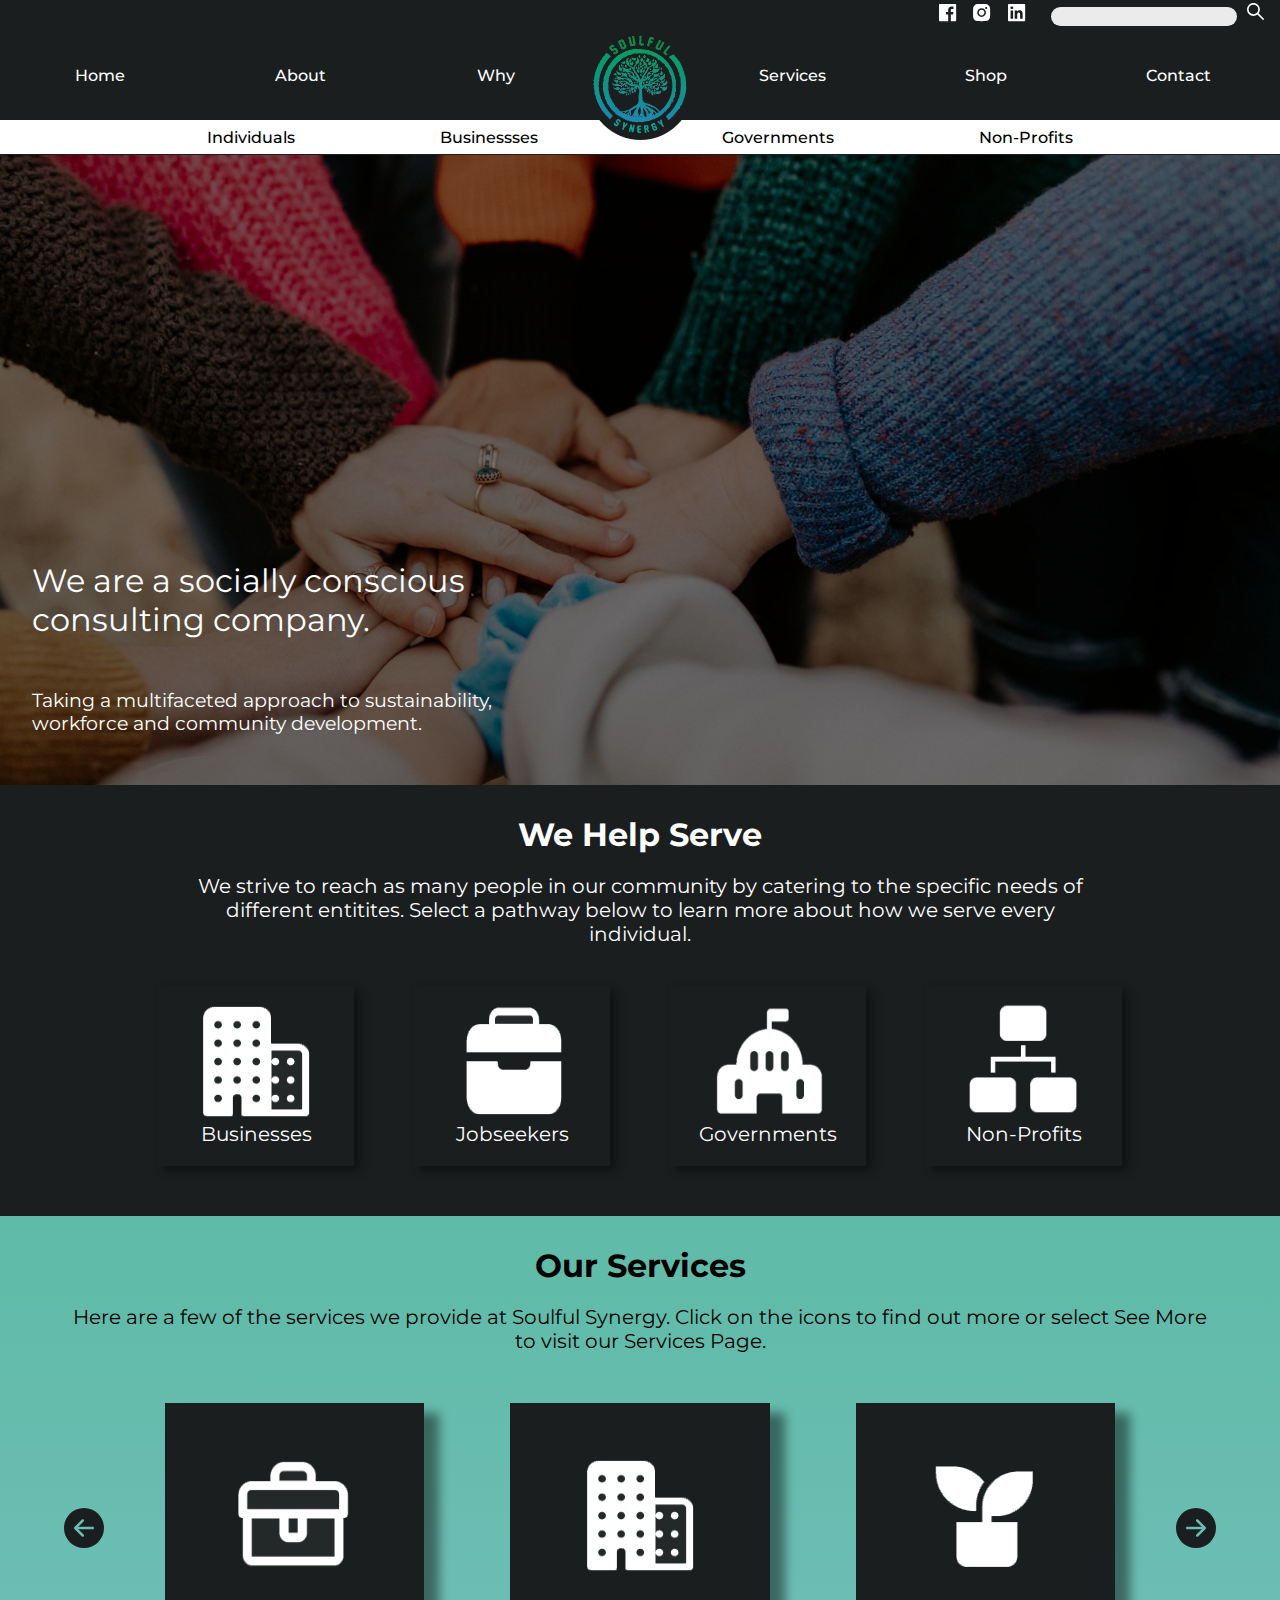
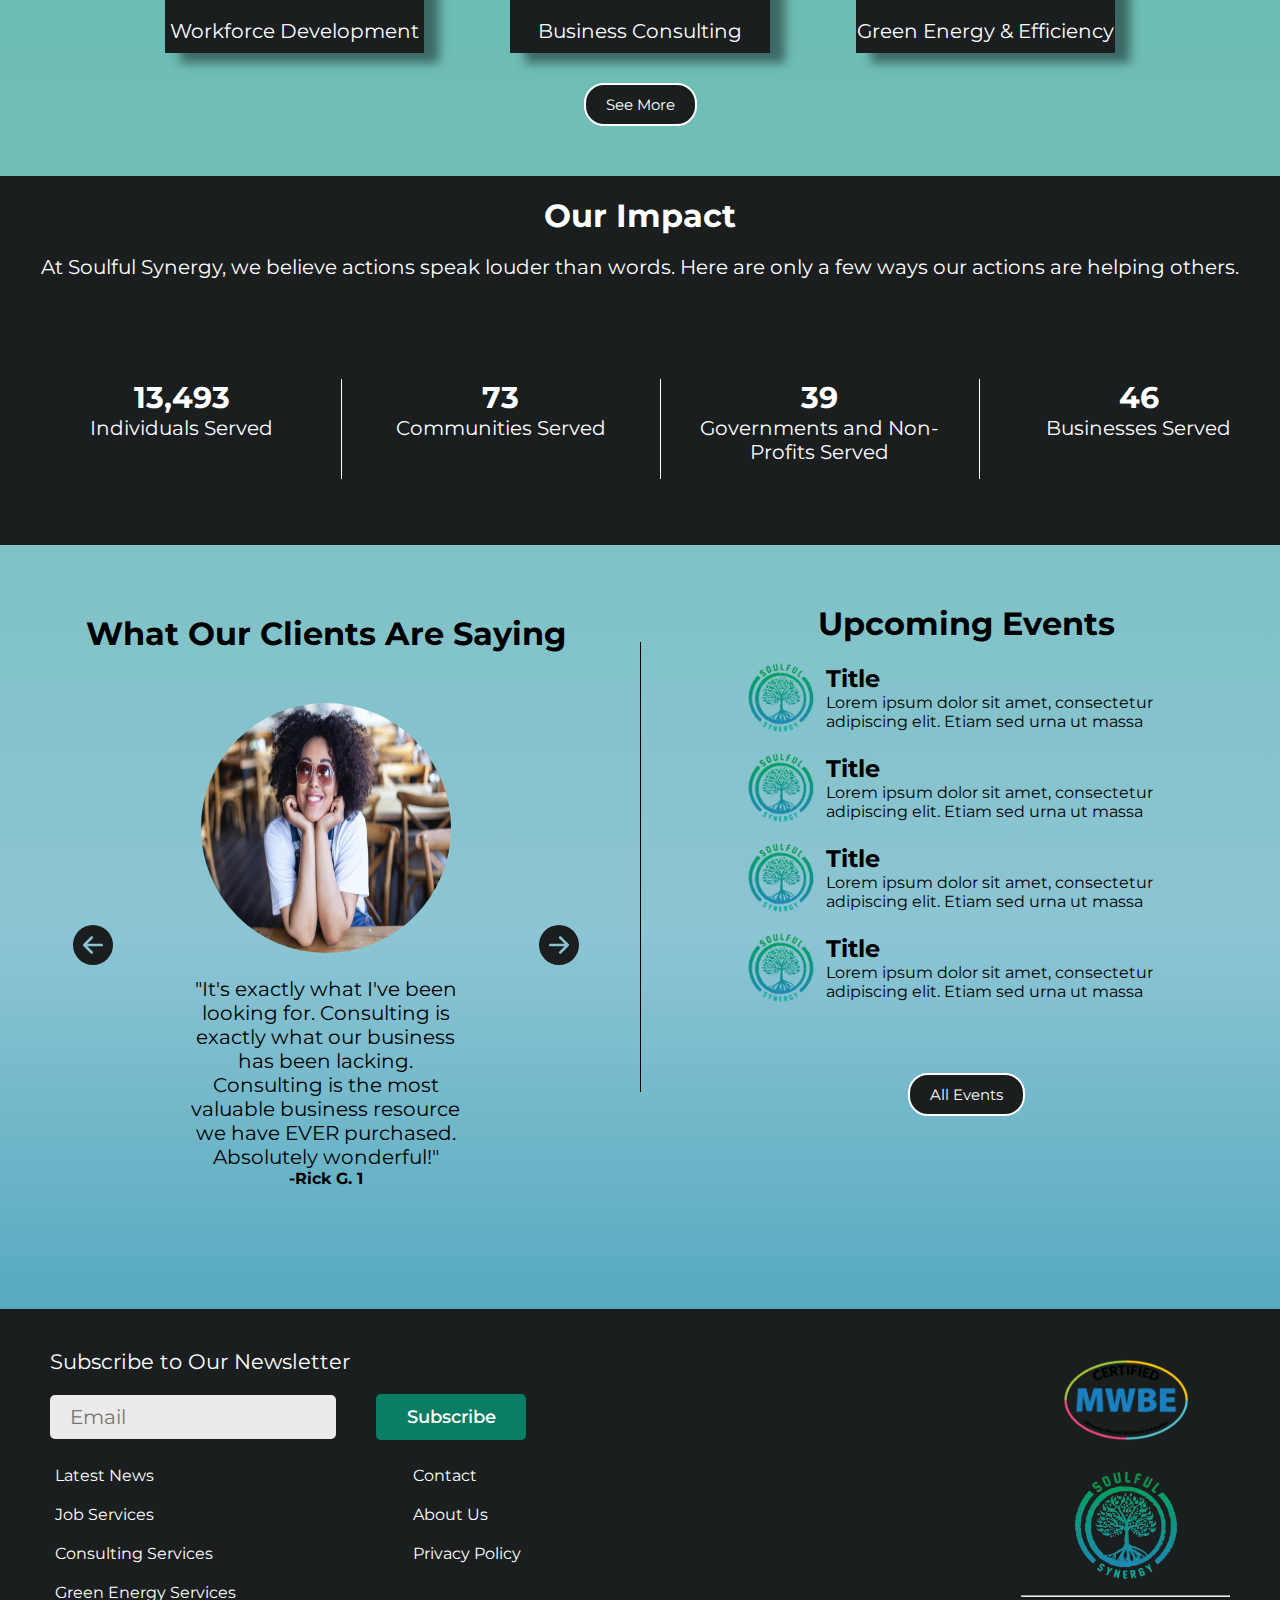
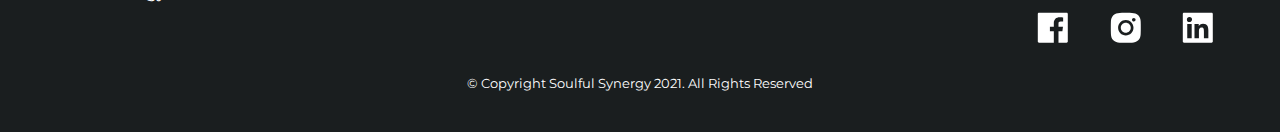
<file: index.html>
<!DOCTYPE html>
<html lang="en">
    <head>
        <meta charset="UTF-8" />
        <meta http-equiv="X-UA-Compatible" content="IE=edge" />
        <meta name="viewport" content="width=device-width, initial-scale=1.0" />
        <link rel="stylesheet" href="assets/css/styles.css" />
        <link rel="stylesheet" href="assets/css/home.css"/>
        <script src = "assets/js/home.js"></script>
        <title>Soulful Synergy</title>
    </head>
    <body>
        <header>
            <div id="header-top-bar">
                <div id="header-social-bar">
                    <a target="_blank" href="">
                        <span class="fb-icon header-icon">
                            <svg
                                viewBox="64 64 896 896"
                                focusable="false"
                                data-icon="facebook"
                                width="1em"
                                height="1em"
                                fill="currentColor"
                                aria-hidden="true"
                            >
                                <path
                                    d="M880 112H144c-17.7 0-32 14.3-32 32v736c0 17.7 14.3 32 32 32h736c17.7 0 32-14.3 32-32V144c0-17.7-14.3-32-32-32zm-92.4 233.5h-63.9c-50.1 0-59.8 23.8-59.8 58.8v77.1h119.6l-15.6 120.7h-104V912H539.2V602.2H434.9V481.4h104.3v-89c0-103.3 63.1-159.6 155.3-159.6 44.2 0 82.1 3.3 93.2 4.8v107.9z"
                                ></path>
                            </svg>
                        </span>
                    </a>
                    <a target="_blank" href="">
                        <span class="ig-icon header-icon">
                            <svg
                                viewBox="64 64 896 896"
                                focusable="false"
                                data-icon="instagram"
                                width="1em"
                                height="1em"
                                fill="currentColor"
                                aria-hidden="true"
                            >
                                <path
                                    d="M512 378.7c-73.4 0-133.3 59.9-133.3 133.3S438.6 645.3 512 645.3 645.3 585.4 645.3 512 585.4 378.7 512 378.7zM911.8 512c0-55.2.5-109.9-2.6-165-3.1-64-17.7-120.8-64.5-167.6-46.9-46.9-103.6-61.4-167.6-64.5-55.2-3.1-109.9-2.6-165-2.6-55.2 0-109.9-.5-165 2.6-64 3.1-120.8 17.7-167.6 64.5C132.6 226.3 118.1 283 115 347c-3.1 55.2-2.6 109.9-2.6 165s-.5 109.9 2.6 165c3.1 64 17.7 120.8 64.5 167.6 46.9 46.9 103.6 61.4 167.6 64.5 55.2 3.1 109.9 2.6 165 2.6 55.2 0 109.9.5 165-2.6 64-3.1 120.8-17.7 167.6-64.5 46.9-46.9 61.4-103.6 64.5-167.6 3.2-55.1 2.6-109.8 2.6-165zM512 717.1c-113.5 0-205.1-91.6-205.1-205.1S398.5 306.9 512 306.9 717.1 398.5 717.1 512 625.5 717.1 512 717.1zm213.5-370.7c-26.5 0-47.9-21.4-47.9-47.9s21.4-47.9 47.9-47.9 47.9 21.4 47.9 47.9a47.84 47.84 0 01-47.9 47.9z"
                                ></path>
                            </svg>
                        </span>
                    </a>
                    <a target="_blank" href="">
                        <span class="fb-icon header-icon">
                            <svg
                                viewBox="64 64 896 896"
                                focusable="false"
                                data-icon="linkedin"
                                width="1em"
                                height="1em"
                                fill="currentColor"
                                aria-hidden="true"
                            >
                                <path
                                    d="M880 112H144c-17.7 0-32 14.3-32 32v736c0 17.7 14.3 32 32 32h736c17.7 0 32-14.3 32-32V144c0-17.7-14.3-32-32-32zM349.3 793.7H230.6V411.9h118.7v381.8zm-59.3-434a68.8 68.8 0 1168.8-68.8c-.1 38-30.9 68.8-68.8 68.8zm503.7 434H675.1V608c0-44.3-.8-101.2-61.7-101.2-61.7 0-71.2 48.2-71.2 98v188.9H423.7V411.9h113.8v52.2h1.6c15.8-30 54.5-61.7 112.3-61.7 120.2 0 142.3 79.1 142.3 181.9v209.4z"
                                ></path>
                            </svg>
                        </span>
                    </a>
                </div>
                <div id="header-search">
                    <input type="text" id="header-search-bar" />
                    <span class="search-icon header-icon">
                        <svg
                            viewBox="64 64 896 896"
                            focusable="false"
                            data-icon="search"
                            width="1em"
                            height="1em"
                            fill="currentColor"
                            aria-hidden="true"
                        >
                            <path
                                d="M909.6 854.5L649.9 594.8C690.2 542.7 712 479 712 412c0-80.2-31.3-155.4-87.9-212.1-56.6-56.7-132-87.9-212.1-87.9s-155.5 31.3-212.1 87.9C143.2 256.5 112 331.8 112 412c0 80.1 31.3 155.5 87.9 212.1C256.5 680.8 331.8 712 412 712c67 0 130.6-21.8 182.7-62l259.7 259.6a8.2 8.2 0 0011.6 0l43.6-43.5a8.2 8.2 0 000-11.6zM570.4 570.4C528 612.7 471.8 636 412 636s-116-23.3-158.4-65.6C211.3 528 188 471.8 188 412s23.3-116.1 65.6-158.4C296 211.3 352.2 188 412 188s116.1 23.2 158.4 65.6S636 352.2 636 412s-23.3 116.1-65.6 158.4z"
                            ></path>
                        </svg>
                    </span>
                </div>
            </div>
            <div id="header-main-bar">
                <div id="main-nav">
                    <div id="circle-img">
                        <img
                            src="assets/img/logo.png"
                            width="100"
                            height="100"
                            alt="logo"
                        />
                    </div>
                    <div id="mobile-nav-control">
                        <div class="hamburger-icon"></div>
                        <div class="hamburger-icon"></div>
                        <div class="hamburger-icon"></div>
                    </div>
                    <nav> 
                        <div class="main-nav">
                            <a href="#">Home</a>
                            <a href="#">About</a>
                            <a href="#">Why</a>
                        </div>
                        <div class="main-nav">
                            <a href="#">Services</a>
                            <a href="#">Shop</a>
                            <a href="#">Contact</a>
                        </div>
                    </nav>
                </div>
            </div>
            <div id="header-bottom-bar">
                <span class="header-nav-filler"></span>
                <a href="#" class="nav-link"> Individuals </a>
                <a href="#" class="nav-link"> Businessses </a>
                <a href="#" class="nav-link"> Governments </a>
                <a href="#" class="nav-link"> Non-Profits </a>
                <span class="header-nav-filler"></span>
            </div>
        </header>
        <div id="hero">
            <div class="tint">
                <div class="hero-text-container">
                    <h1>
                        We are a socially conscious <br />
                        consulting company.
                    </h1>
                    <h3>
                        Taking a multifaceted approach to sustainability, <br />
                        workforce and community development.
                    </h3>
                </div>
            </div>
        </div>
        <main>
            <div id="Pathways">
                <h1>We Help Serve</h1>
                <p>We strive to reach as many people in our community by catering to the specific needs of different entitites. Select a pathway below to learn more about how we serve every individual.</p>
                <div class = "Pathways-Carosel">
                    <div class = "box">
                        <a href="#" class ="pathways-links"><img src="assets/img/home images/Businesses.png" width = "70px" height="70px"/>Businesses</a>
                    </div>
                    <div class = "box">
                        <a href="#" class ="pathways-links"><img src="assets/img/home images/Jobseekers.png" width = "70px" height="70px"/>Jobseekers</a>
                    </div>
                    <div class = "box">
                        <a href="#" class ="pathways-links"><img src="assets/img/home images/Government.png" width = "70px" height="70px"/>Governments</a>
                    </div>
                    <div class = "box">
                        <a href="#" class ="pathways-links"><img src="assets/img/home images/Non-Profits.png" width = "70px" height="70px"/>Non-Profits</a>
                    </div>
                </div>
            </div>
            <div id="Services">
                <h1>Our Services</h1>
                <p>Here are a few of the services we provide at Soulful Synergy. Click on the icons to find out more or select See More to visit our Services Page.</p>
                <div class="Services-Carosel">
                    <svg
                    class = "prev"
                    width="40"
                    height="40"
                    viewBox="0 0 50 50"
                    fill="none"
                    xmlns="http://www.w3.org/2000/svg"
                  >
                    <path
                      d="M25 0C18.3696 0 12.0107 2.63392 7.32233 7.32233C2.63392 12.0107 0 18.3696 0 25C0 31.6304 2.63392 37.9893 7.32233 42.6777C12.0107 47.3661 18.3696 50 25 50C31.6304 50 37.9893 47.3661 42.6777 42.6777C47.3661 37.9893 50 31.6304 50 25C50 18.3696 47.3661 12.0107 42.6777 7.32233C37.9893 2.63392 31.6304 0 25 0V0ZM35.9375 23.4375C36.3519 23.4375 36.7493 23.6021 37.0424 23.8951C37.3354 24.1882 37.5 24.5856 37.5 25C37.5 25.4144 37.3354 25.8118 37.0424 26.1049C36.7493 26.3979 36.3519 26.5625 35.9375 26.5625H17.8344L24.5438 33.2687C24.689 33.414 24.8043 33.5865 24.8829 33.7763C24.9615 33.9661 25.002 34.1696 25.002 34.375C25.002 34.5804 24.9615 34.7839 24.8829 34.9737C24.8043 35.1635 24.689 35.336 24.5438 35.4813C24.3985 35.6265 24.226 35.7418 24.0362 35.8204C23.8464 35.899 23.643 35.9395 23.4375 35.9395C23.232 35.9395 23.0286 35.899 22.8388 35.8204C22.649 35.7418 22.4765 35.6265 22.3312 35.4813L12.9562 26.1063C12.8107 25.9611 12.6953 25.7887 12.6165 25.5989C12.5378 25.409 12.4972 25.2055 12.4972 25C12.4972 24.7945 12.5378 24.591 12.6165 24.4011C12.6953 24.2113 12.8107 24.0389 12.9562 23.8937L22.3312 14.5187C22.6246 14.2254 23.0226 14.0605 23.4375 14.0605C23.8524 14.0605 24.2504 14.2254 24.5438 14.5187C24.8371 14.8121 25.002 15.2101 25.002 15.625C25.002 16.0399 24.8371 16.4379 24.5438 16.7313L17.8344 23.4375H35.9375Z"
                      fill="#1A1E1F"
                    />
                    </svg>
                    <div class= "set">
                        <div class= "box">
                            <a href="#" class ="pathways-links"><img src="assets/img/home images/Workforce-Development.png" width = "70px" height="70px"/>Workforce Development</a>
                        </div>
                        <div class = "box">
                            <a href="#" class ="pathways-links"> <img src="assets/img/home images/Businesses.png" width = "70px" height="70px"/> Business Consulting</a>
                        </div>
                        <div class = "box">
                            <a href="#" class ="pathways-links"> <img src="assets/img/home images/Green-Energy.png" width = "70px" height="70px"/>Green Energy & Efficiency</a>
                        </div>
                    </div>
                    <div class= "set">
                        <div class= "box">
                            <a href="#" class ="pathways-links"><img src="assets/img/logo.png" width = "70px" height="70px"/>Set 2</a>
                        </div>
                        <div class = "box">
                            <a href="#" class ="pathways-links"> <img src="assets/img/logo.png" width = "70px" height="70px"/> Set 2</a>
                        </div>
                        <div class = "box">
                            <a href="#" class ="pathways-links"> <img src="assets/img/logo.png" width = "70px" height="70px"/>Set 2</a>
                        </div>
                    </div>
                    <div class= "set">
                        <div class= "box">
                            <a href="#" class ="pathways-links"><img src="assets/img/logo.png" width = "70px" height="70px"/>Set 3</a>
                        </div>
                        <div class = "box">
                            <a href="#" class ="pathways-links"> <img src="assets/img/logo.png" width = "70px" height="70px"/> Set 3</a>
                        </div>
                        <div class = "box">
                            <a href="#" class ="pathways-links"> <img src="assets/img/logo.png" width = "70px" height="70px"/>Set 3</a>
                        </div>
                    </div>
                    <svg
                        class = "next"
                        width="40"
                        height="40"
                        viewBox="0 0 50 50"
                        fill="none"
                        xmlns="http://www.w3.org/2000/svg"
                    >
                        <path
                        d="M25 50C31.6304 50 37.9893 47.3661 42.6777 42.6777C47.3661 37.9893 50 31.6304 50 25C50 18.3696 47.3661 12.0107 42.6777 7.32233C37.9893 2.63392 31.6304 0 25 0C18.3696 0 12.0107 2.63392 7.32233 7.32233C2.63392 12.0107 0 18.3696 0 25C0 31.6304 2.63392 37.9893 7.32233 42.6777C12.0107 47.3661 18.3696 50 25 50V50ZM14.0625 26.5625C13.6481 26.5625 13.2507 26.3979 12.9576 26.1049C12.6646 25.8118 12.5 25.4144 12.5 25C12.5 24.5856 12.6646 24.1882 12.9576 23.8951C13.2507 23.6021 13.6481 23.4375 14.0625 23.4375H32.1656L25.4562 16.7313C25.311 16.586 25.1957 16.4135 25.1171 16.2237C25.0385 16.0339 24.998 15.8304 24.998 15.625C24.998 15.4196 25.0385 15.2161 25.1171 15.0263C25.1957 14.8365 25.311 14.664 25.4562 14.5187C25.6015 14.3735 25.774 14.2582 25.9638 14.1796C26.1536 14.101 26.357 14.0605 26.5625 14.0605C26.768 14.0605 26.9714 14.101 27.1612 14.1796C27.351 14.2582 27.5235 14.3735 27.6688 14.5187L37.0438 23.8937C37.1893 24.0389 37.3047 24.2113 37.3835 24.4011C37.4622 24.591 37.5028 24.7945 37.5028 25C37.5028 25.2055 37.4622 25.409 37.3835 25.5989C37.3047 25.7887 37.1893 25.9611 37.0438 26.1063L27.6688 35.4813C27.3754 35.7746 26.9774 35.9395 26.5625 35.9395C26.1476 35.9395 25.7496 35.7746 25.4562 35.4813C25.1629 35.1879 24.998 34.7899 24.998 34.375C24.998 33.9601 25.1629 33.5621 25.4562 33.2687L32.1656 26.5625H14.0625Z"
                        fill="#1A1E1F"
                        />
                    </svg>
                </div>
                <button>See More</button>
            </div >
            <div id="Impact">
                <h1>Our Impact</h1>
                <p>At Soulful Synergy, we believe actions speak louder than words. 
                    Here are only a few ways our actions are helping others.</p>
                <ul>
                    <li><h2>13,493</h2> Individuals Served</li>
                    <div class = "divider"></div>
                    <li><h2>73 </h2> Communities Served</li>
                    <div class = "divider"></div>
                    <li><h2>39</h2>Governments and Non-Profits Served</li>
                    <div class = "divider"></div>
                    <li><h2>46</h2> Businesses Served</li>
                </ul>
            </div>
            <div id="group">
            <div id="Testimonials">
                <h1>What Our Clients Are Saying</h1>
                <div class="Testimonials-Carosel">
                    <svg
                        class = "prev" 
                        width="40"
                        height="40"
                        viewBox="0 0 50 50"
                        fill="none"
                        xmlns="http://www.w3.org/2000/svg"
                    >
                    <path
                        d="M25 0C18.3696 0 12.0107 2.63392 7.32233 7.32233C2.63392 12.0107 0 18.3696 0 25C0 31.6304 2.63392 37.9893 7.32233 42.6777C12.0107 47.3661 18.3696 50 25 50C31.6304 50 37.9893 47.3661 42.6777 42.6777C47.3661 37.9893 50 31.6304 50 25C50 18.3696 47.3661 12.0107 42.6777 7.32233C37.9893 2.63392 31.6304 0 25 0V0ZM35.9375 23.4375C36.3519 23.4375 36.7493 23.6021 37.0424 23.8951C37.3354 24.1882 37.5 24.5856 37.5 25C37.5 25.4144 37.3354 25.8118 37.0424 26.1049C36.7493 26.3979 36.3519 26.5625 35.9375 26.5625H17.8344L24.5438 33.2687C24.689 33.414 24.8043 33.5865 24.8829 33.7763C24.9615 33.9661 25.002 34.1696 25.002 34.375C25.002 34.5804 24.9615 34.7839 24.8829 34.9737C24.8043 35.1635 24.689 35.336 24.5438 35.4813C24.3985 35.6265 24.226 35.7418 24.0362 35.8204C23.8464 35.899 23.643 35.9395 23.4375 35.9395C23.232 35.9395 23.0286 35.899 22.8388 35.8204C22.649 35.7418 22.4765 35.6265 22.3312 35.4813L12.9562 26.1063C12.8107 25.9611 12.6953 25.7887 12.6165 25.5989C12.5378 25.409 12.4972 25.2055 12.4972 25C12.4972 24.7945 12.5378 24.591 12.6165 24.4011C12.6953 24.2113 12.8107 24.0389 12.9562 23.8937L22.3312 14.5187C22.6246 14.2254 23.0226 14.0605 23.4375 14.0605C23.8524 14.0605 24.2504 14.2254 24.5438 14.5187C24.8371 14.8121 25.002 15.2101 25.002 15.625C25.002 16.0399 24.8371 16.4379 24.5438 16.7313L17.8344 23.4375H35.9375Z"
                        fill="#1A1E1F"
                    />
                    </svg>
                    <div class = "set">
                        <img src="assets/img/home images/Testimonials/stock1.jpeg" width = "250px" height="250px"/>
                        <p>"It's exactly what I've been looking for. Consulting is exactly what our business has been lacking. Consulting is the most valuable business resource we have EVER purchased. Absolutely wonderful!"</p>
                        <h4>-Rick G. 1</h4>
                    </div>
                    <div class = "set">
                        <img src="assets/img/home images/Testimonials/stock2.jpg" width = "250px" height="250px"/>
                        <p>"It's exactly what I've been looking for. Consulting is exactly what our business has been lacking. Consulting is the most valuable business resource we have EVER purchased. Absolutely wonderful!"</p>
                        <h4>-Rick G.2</h4>
                    </div>
                    <div class = "set">
                        <img src="assets/img/home images/Testimonials/stock3.jpg" width = "250px" height="250px"/>
                        <p>"It's exactly what I've been looking for. Consulting is exactly what our business has been lacking. Consulting is the most valuable business resource we have EVER purchased. Absolutely wonderful!"</p>
                        <h4>-Rick G.3</h4>
                    </div>
                    <div class = "set">
                        <img src="assets/img/home images/Testimonials/stock4.jpg" width = "250px" height="250px"/>
                        <p>"It's exactly what I've been looking for. Consulting is exactly what our business has been lacking. Consulting is the most valuable business resource we have EVER purchased. Absolutely wonderful!"</p>
                        <h4>-Rick G.4</h4>
                    </div>
                    <svg
                        class = "next"
                        width="40"
                        height="40"
                        viewBox="0 0 50 50"
                        fill="none"
                        xmlns="http://www.w3.org/2000/svg"
                    >
                    <path
                        d="M25 50C31.6304 50 37.9893 47.3661 42.6777 42.6777C47.3661 37.9893 50 31.6304 50 25C50 18.3696 47.3661 12.0107 42.6777 7.32233C37.9893 2.63392 31.6304 0 25 0C18.3696 0 12.0107 2.63392 7.32233 7.32233C2.63392 12.0107 0 18.3696 0 25C0 31.6304 2.63392 37.9893 7.32233 42.6777C12.0107 47.3661 18.3696 50 25 50V50ZM14.0625 26.5625C13.6481 26.5625 13.2507 26.3979 12.9576 26.1049C12.6646 25.8118 12.5 25.4144 12.5 25C12.5 24.5856 12.6646 24.1882 12.9576 23.8951C13.2507 23.6021 13.6481 23.4375 14.0625 23.4375H32.1656L25.4562 16.7313C25.311 16.586 25.1957 16.4135 25.1171 16.2237C25.0385 16.0339 24.998 15.8304 24.998 15.625C24.998 15.4196 25.0385 15.2161 25.1171 15.0263C25.1957 14.8365 25.311 14.664 25.4562 14.5187C25.6015 14.3735 25.774 14.2582 25.9638 14.1796C26.1536 14.101 26.357 14.0605 26.5625 14.0605C26.768 14.0605 26.9714 14.101 27.1612 14.1796C27.351 14.2582 27.5235 14.3735 27.6688 14.5187L37.0438 23.8937C37.1893 24.0389 37.3047 24.2113 37.3835 24.4011C37.4622 24.591 37.5028 24.7945 37.5028 25C37.5028 25.2055 37.4622 25.409 37.3835 25.5989C37.3047 25.7887 37.1893 25.9611 37.0438 26.1063L27.6688 35.4813C27.3754 35.7746 26.9774 35.9395 26.5625 35.9395C26.1476 35.9395 25.7496 35.7746 25.4562 35.4813C25.1629 35.1879 24.998 34.7899 24.998 34.375C24.998 33.9601 25.1629 33.5621 25.4562 33.2687L32.1656 26.5625H14.0625Z"
                        fill="#1A1E1F"
                    />
                    </svg>
                </div>
            </div>
            <div class = "divider"></div>
            <div id="Events">
                <h1>Upcoming Events</h1>
                <div class="Event-Calendar">
                    <div class = "box">
                        <img src="assets/img/logo.png" width = "70px" height="70px"/>
                        <div class = "info">
                            <h2>Title</h2>
                            <p>Lorem ipsum dolor sit amet, consectetur adipiscing elit. Etiam sed urna ut massa</p>
                        </div>
                    </div>
                    <div class = "box">
                        <img src="assets/img/logo.png" width = "70px" height="70px"/>
                        <div class = "info">
                            <h2>Title</h2>
                            <p>Lorem ipsum dolor sit amet, consectetur adipiscing elit. Etiam sed urna ut massa</p>
                        </div>
                    </div>
                    <div class = "box">
                        <img src="assets/img/logo.png" width = "70px" height="70px"/>
                        <div class = "info">
                            <h2>Title</h2>
                            <p>Lorem ipsum dolor sit amet, consectetur adipiscing elit. Etiam sed urna ut massa</p>
                        </div>
                    </div>
                    <div class = "box">
                        <img src="assets/img/logo.png" width = "70px" height="70px"/>
                        <div class = "info">
                            <h2>Title</h2>
                            <p>Lorem ipsum dolor sit amet, consectetur adipiscing elit. Etiam sed urna ut massa</p>
                        </div>
                    </div>
                </div>
                <button>All Events</button>
            </div>
        </div>
        </main>
        <footer>
            <div class="footer-container">
                <div class="footer-section">
                    <div class="footer-subscribe">
                        <p>Subscribe to Our Newsletter</p>
                        <div class="center-align">
                            <input
                                type="email"
                                name="subscriber-email"
                                placeholder="Email"
                            />
                            <button>Subscribe</button>
                        </div>
                    </div>
                    <div class="footer-links">
                        <div class="footer-links-col">
                            <ul>
                                <li>
                                    <a href="#">Latest News</a>
                                </li>
                                <li>
                                    <a href="#">Job Services</a>
                                </li>
                                <li>
                                    <a href="#">Consulting Services</a>
                                </li>
                                <li>
                                    <a href="#">Green Energy Services</a>
                                </li>
                            </ul>
                        </div>
                        <div class="footer-links-col">
                            <ul>
                                <li>
                                    <a href="#">Contact</a>
                                </li>
                                <li>
                                    <a href="#">About Us</a>
                                </li>
                                <li>
                                    <a href="#">Privacy Policy</a>
                                </li>
                            </ul>
                        </div>
                    </div>
                </div>
                <div class="footer-section">
                    <div class="footer-icons">
                        <div class="footer-icon">
                            <img src="assets/img/mwbe.png" alt="" />
                        </div>
                        <div class="footer-icon">
                            <img src="assets/img/logo.png" alt="" />
                        </div>
                        <div class="footer-social-icons">
                            <hr />
                            <span class="footer-social-icon">
                                <a
                                    target="_blank"
                                    href="https://www.facebook.com/Soulful-Synergy-955327927906886/"
                                >
                                    <span class="fb-icon header-icon">
                                        <svg
                                            viewBox="64 64 896 896"
                                            focusable="false"
                                            data-icon="facebook"
                                            width="1em"
                                            height="1em"
                                            fill="currentColor"
                                            aria-hidden="true"
                                        >
                                            <path
                                                d="M880 112H144c-17.7 0-32 14.3-32 32v736c0 17.7 14.3 32 32 32h736c17.7 0 32-14.3 32-32V144c0-17.7-14.3-32-32-32zm-92.4 233.5h-63.9c-50.1 0-59.8 23.8-59.8 58.8v77.1h119.6l-15.6 120.7h-104V912H539.2V602.2H434.9V481.4h104.3v-89c0-103.3 63.1-159.6 155.3-159.6 44.2 0 82.1 3.3 93.2 4.8v107.9z"
                                            ></path>
                                        </svg>
                                    </span>
                                </a>
                            </span>
                            <span class="footer-social-icon">
                                <a target="_blank" href="#">
                                    <span class="ig-icon header-icon">
                                        <svg
                                            viewBox="64 64 896 896"
                                            focusable="false"
                                            data-icon="instagram"
                                            width="1em"
                                            height="1em"
                                            fill="currentColor"
                                            aria-hidden="true"
                                        >
                                            <path
                                                d="M512 378.7c-73.4 0-133.3 59.9-133.3 133.3S438.6 645.3 512 645.3 645.3 585.4 645.3 512 585.4 378.7 512 378.7zM911.8 512c0-55.2.5-109.9-2.6-165-3.1-64-17.7-120.8-64.5-167.6-46.9-46.9-103.6-61.4-167.6-64.5-55.2-3.1-109.9-2.6-165-2.6-55.2 0-109.9-.5-165 2.6-64 3.1-120.8 17.7-167.6 64.5C132.6 226.3 118.1 283 115 347c-3.1 55.2-2.6 109.9-2.6 165s-.5 109.9 2.6 165c3.1 64 17.7 120.8 64.5 167.6 46.9 46.9 103.6 61.4 167.6 64.5 55.2 3.1 109.9 2.6 165 2.6 55.2 0 109.9.5 165-2.6 64-3.1 120.8-17.7 167.6-64.5 46.9-46.9 61.4-103.6 64.5-167.6 3.2-55.1 2.6-109.8 2.6-165zM512 717.1c-113.5 0-205.1-91.6-205.1-205.1S398.5 306.9 512 306.9 717.1 398.5 717.1 512 625.5 717.1 512 717.1zm213.5-370.7c-26.5 0-47.9-21.4-47.9-47.9s21.4-47.9 47.9-47.9 47.9 21.4 47.9 47.9a47.84 47.84 0 01-47.9 47.9z"
                                            ></path>
                                        </svg>
                                    </span>
                                </a>
                            </span>
                            <span class="footer-social-icon">
                                <a target="_blank" href="#">
                                    <span class="fb-icon header-icon">
                                        <svg
                                            viewBox="64 64 896 896"
                                            focusable="false"
                                            data-icon="linkedin"
                                            width="1em"
                                            height="1em"
                                            fill="currentColor"
                                            aria-hidden="true"
                                        >
                                            <path
                                                d="M880 112H144c-17.7 0-32 14.3-32 32v736c0 17.7 14.3 32 32 32h736c17.7 0 32-14.3 32-32V144c0-17.7-14.3-32-32-32zM349.3 793.7H230.6V411.9h118.7v381.8zm-59.3-434a68.8 68.8 0 1168.8-68.8c-.1 38-30.9 68.8-68.8 68.8zm503.7 434H675.1V608c0-44.3-.8-101.2-61.7-101.2-61.7 0-71.2 48.2-71.2 98v188.9H423.7V411.9h113.8v52.2h1.6c15.8-30 54.5-61.7 112.3-61.7 120.2 0 142.3 79.1 142.3 181.9v209.4z"
                                            ></path>
                                        </svg>
                                    </span>
                                </a>
                            </span>
                        </div>
                    </div>
                </div>
                <div class="footer-copyright">
                    <span class="copyright-statement">
                        © Copyright Soulful Synergy 2021. All Rights Reserved
                    </span>
                </div>
            </div>
        </footer>
        <div id="mobile-bottom-nav">
            <a href="#" class="nav-link"> <img src="assets/img/home images/Jobseekers.png" width = "50px" height="50px"/> Jobseekers</a>
            <a href="#" class="nav-link"> <img src="assets/img/home images/Businesses.png" width = "50px" height="50px"/> Businessses </a>
            <a href="#" class="nav-link"> <img src="assets/img/home images/Government.png" width = "50px" height="50px"/> Governments </a>
            <a href="#" class="nav-link"> <img src="assets/img/home images/Non-Profits.png" width = "50px" height="50px"/> Non-Profits </a>
        </div>
    </body>
</html>
</file>
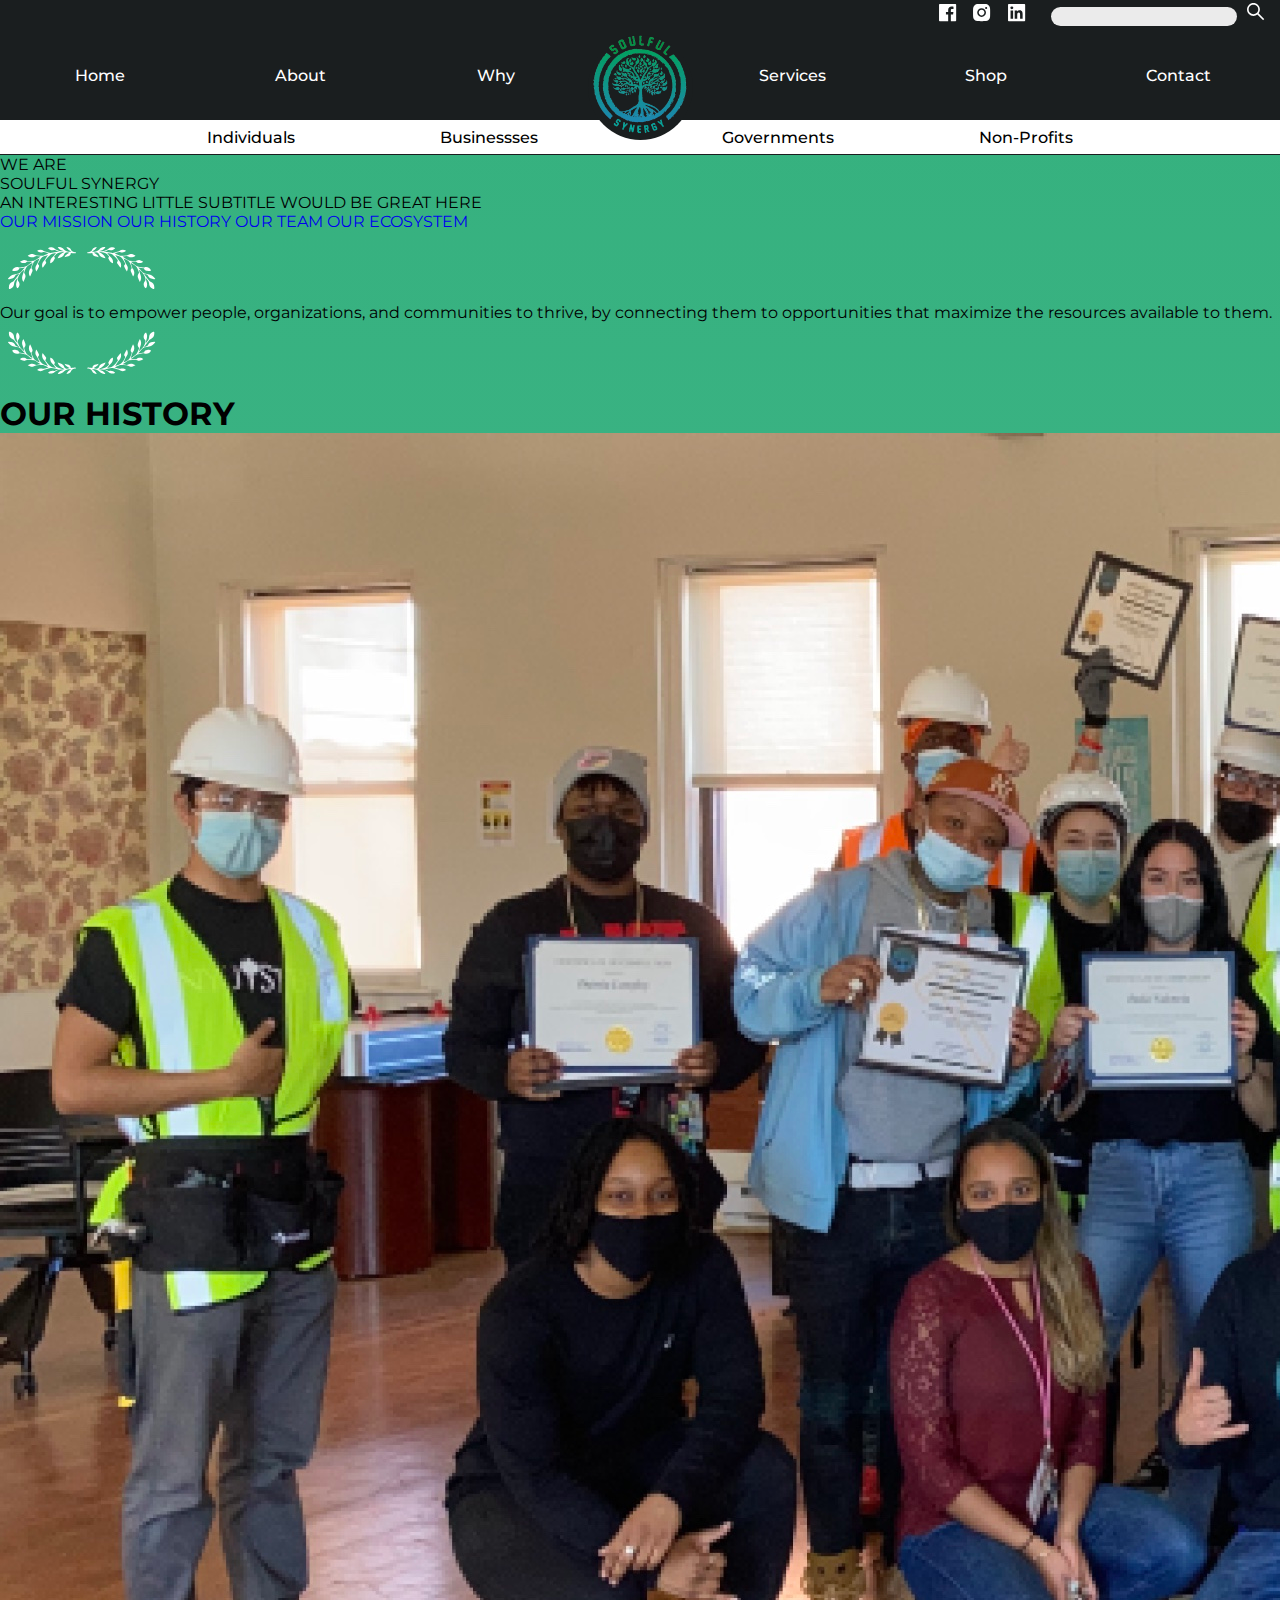
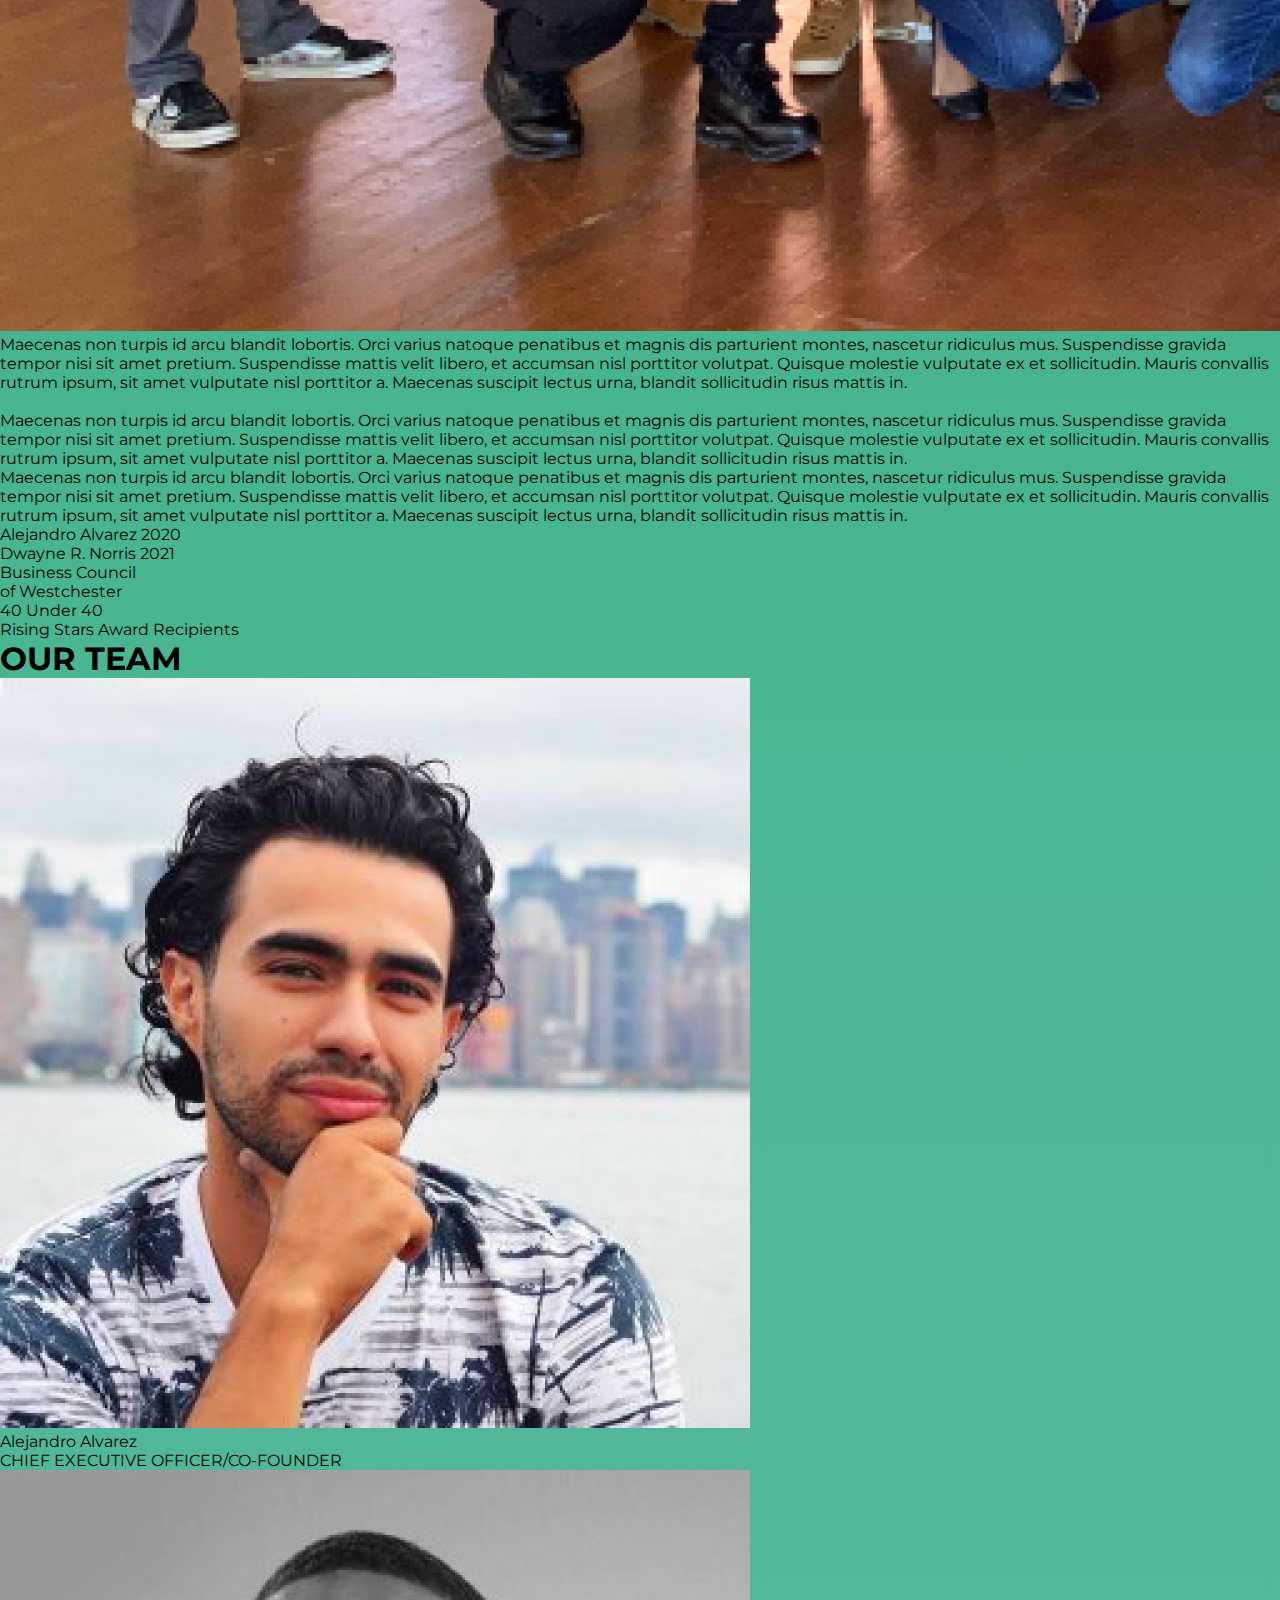
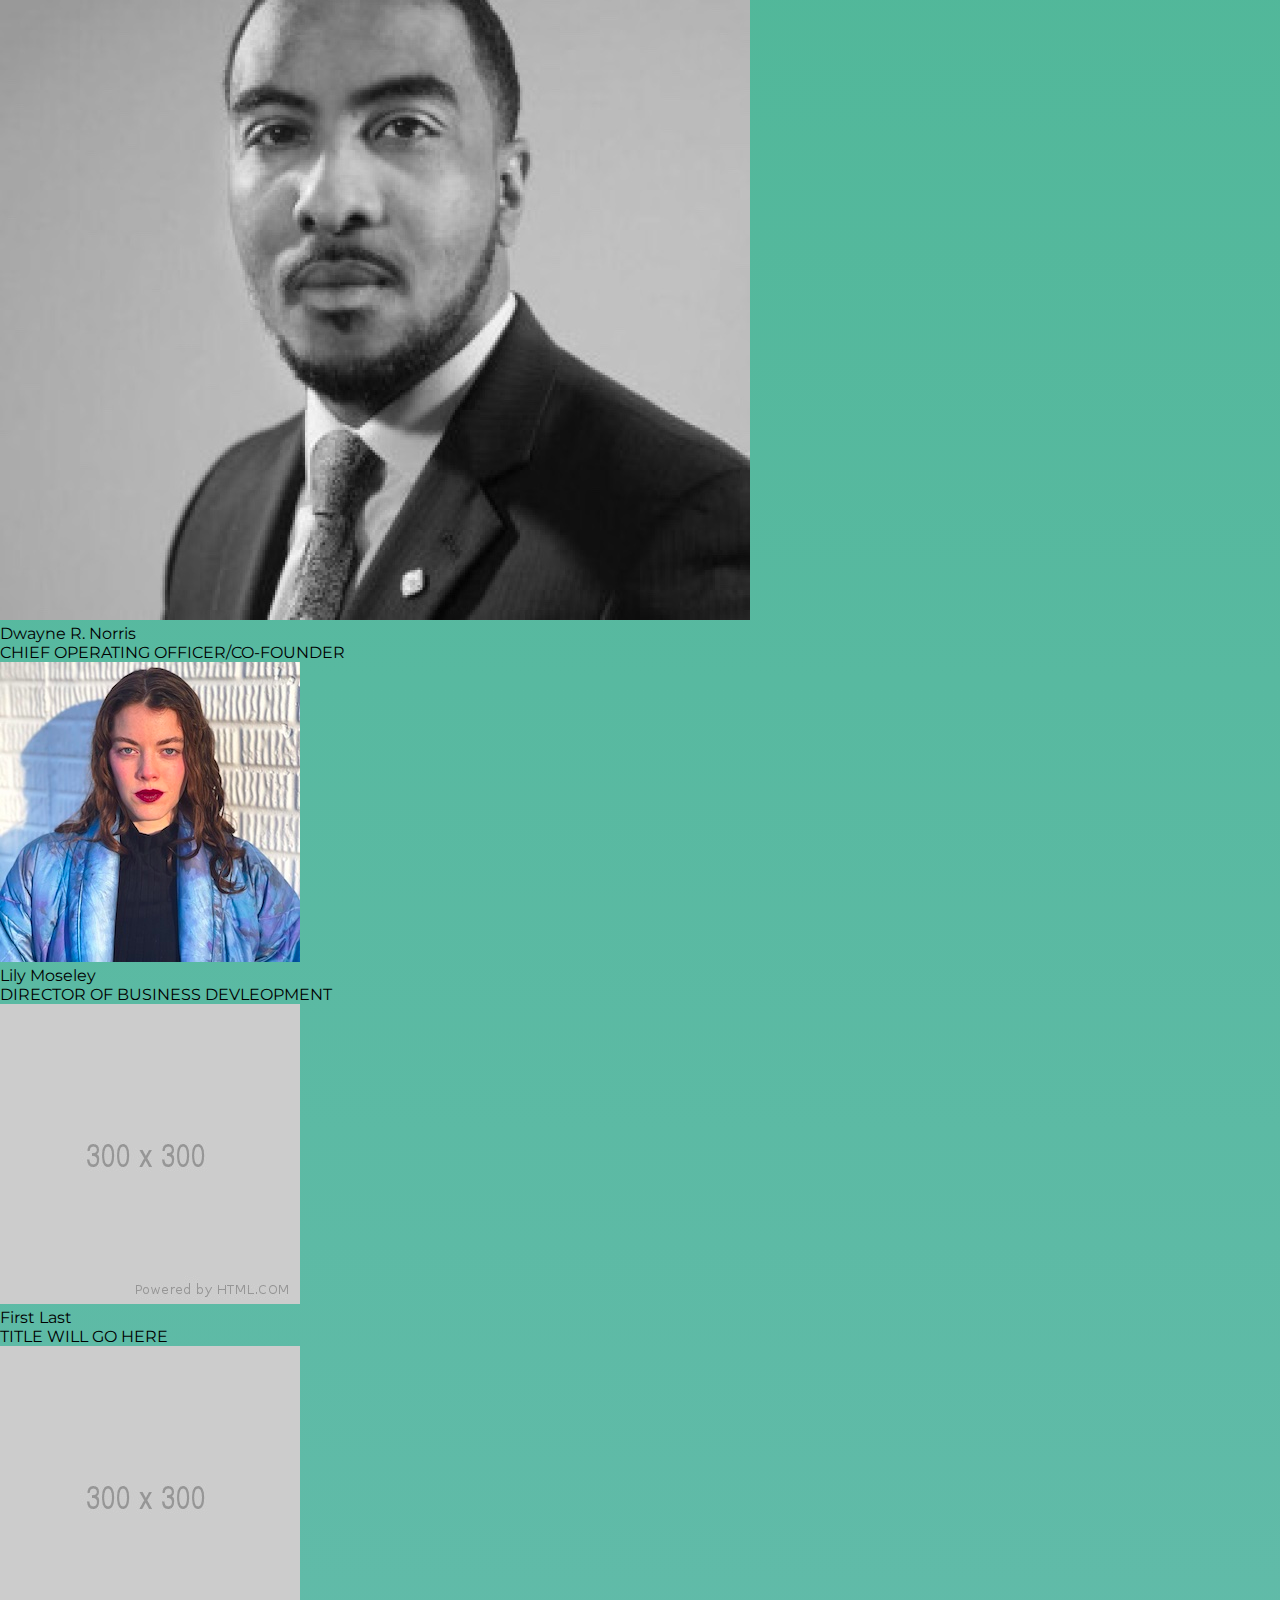
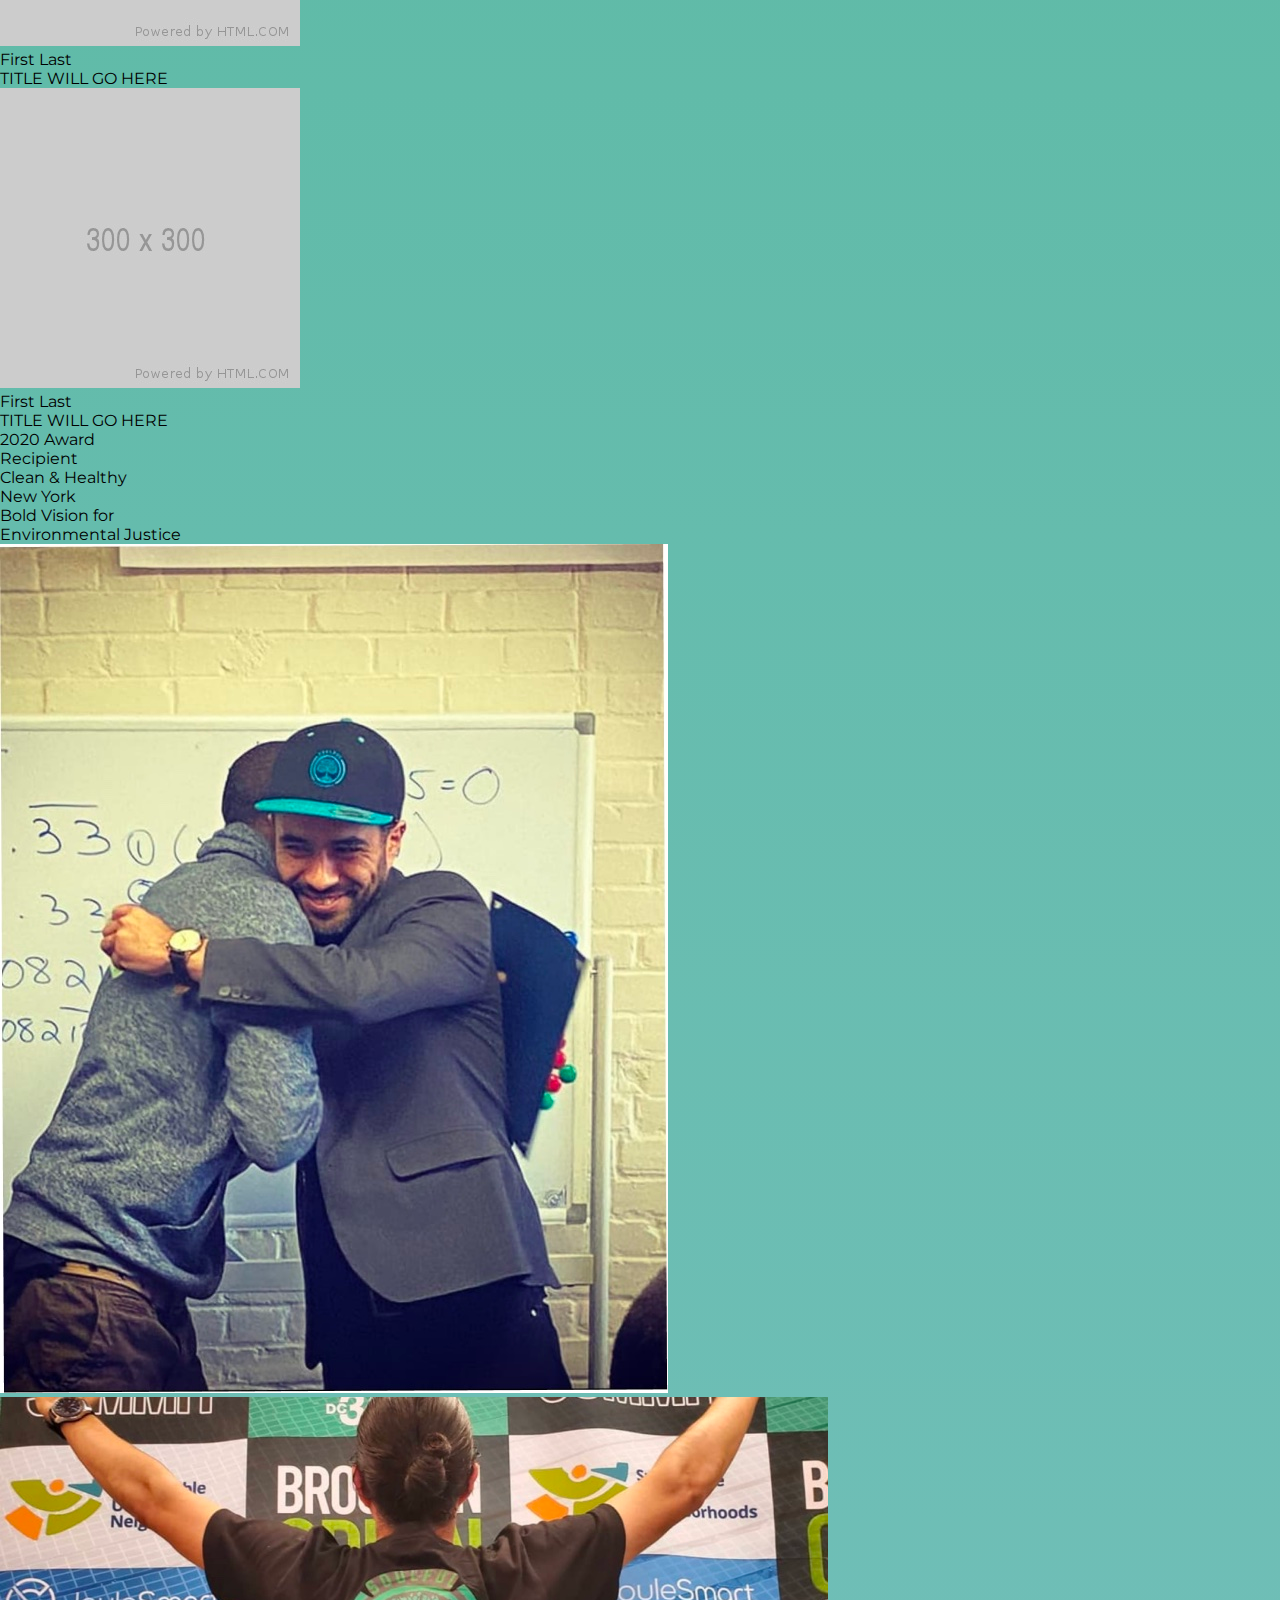
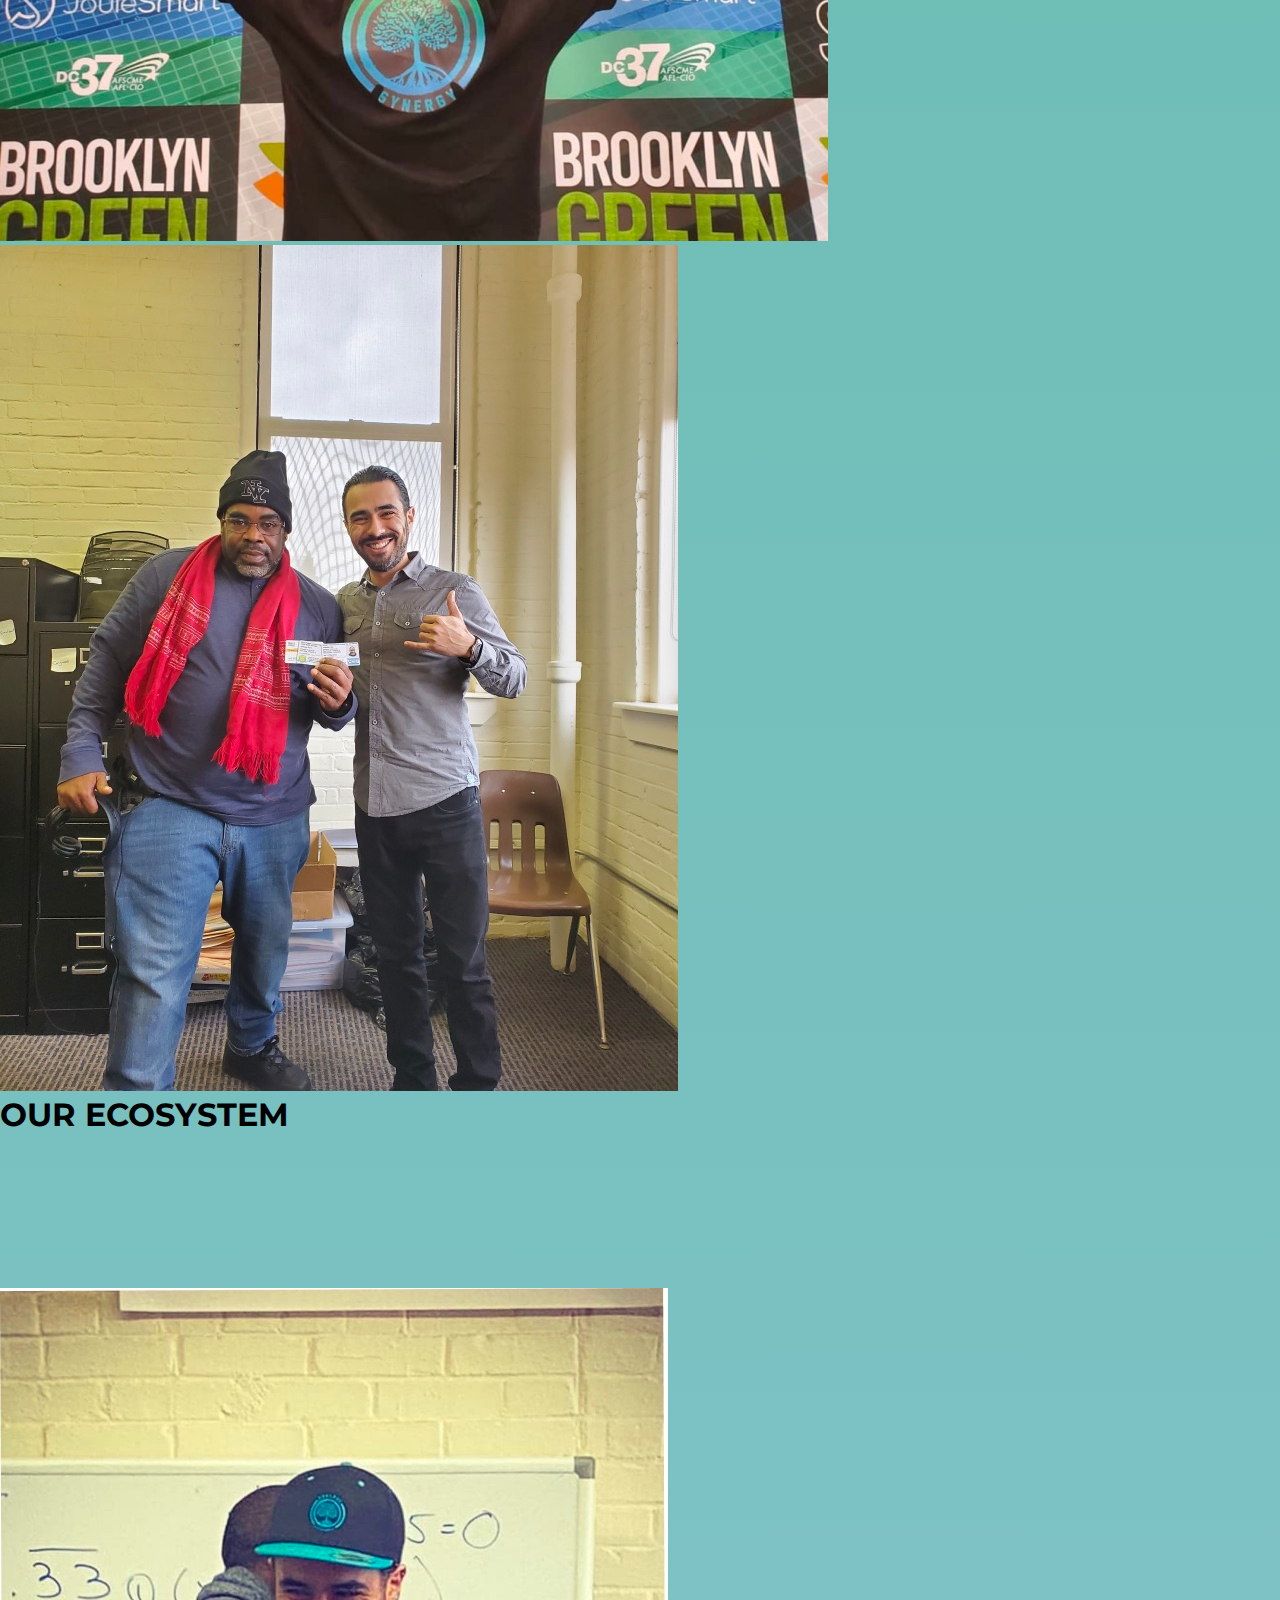
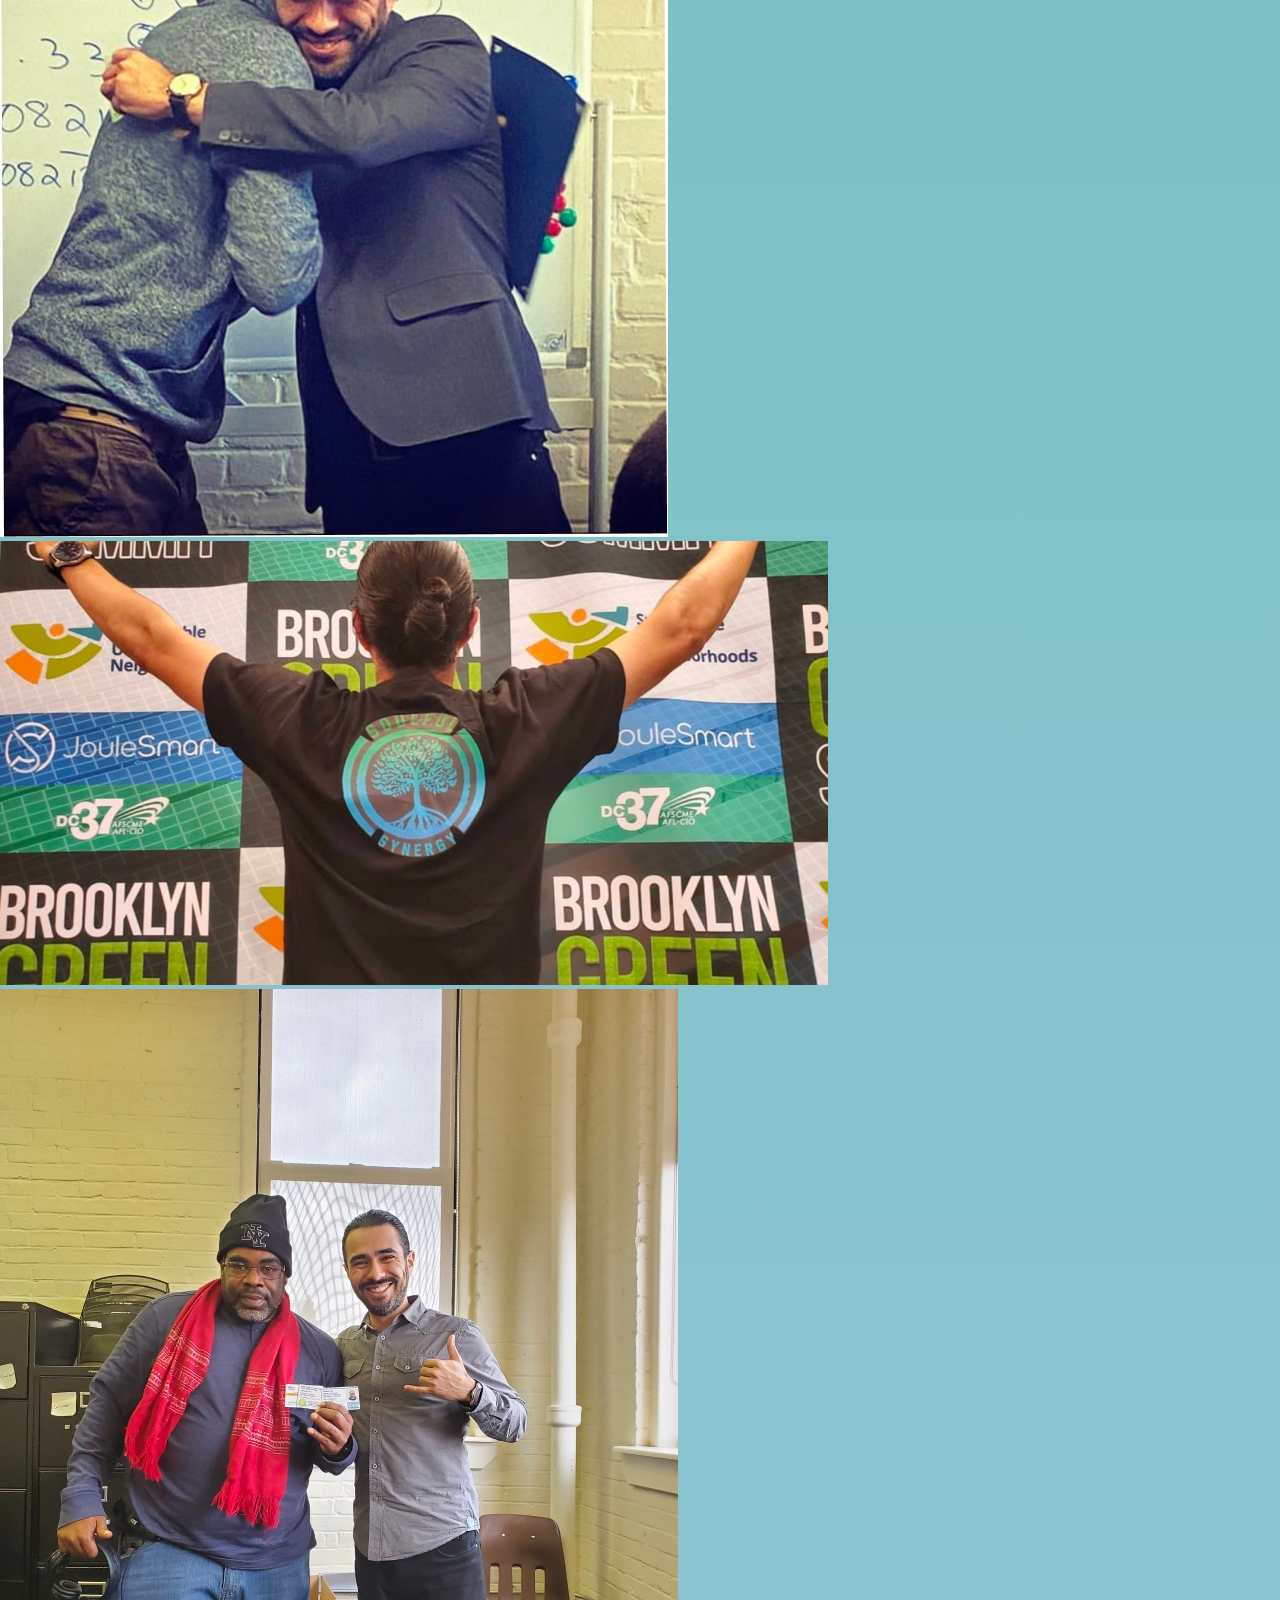
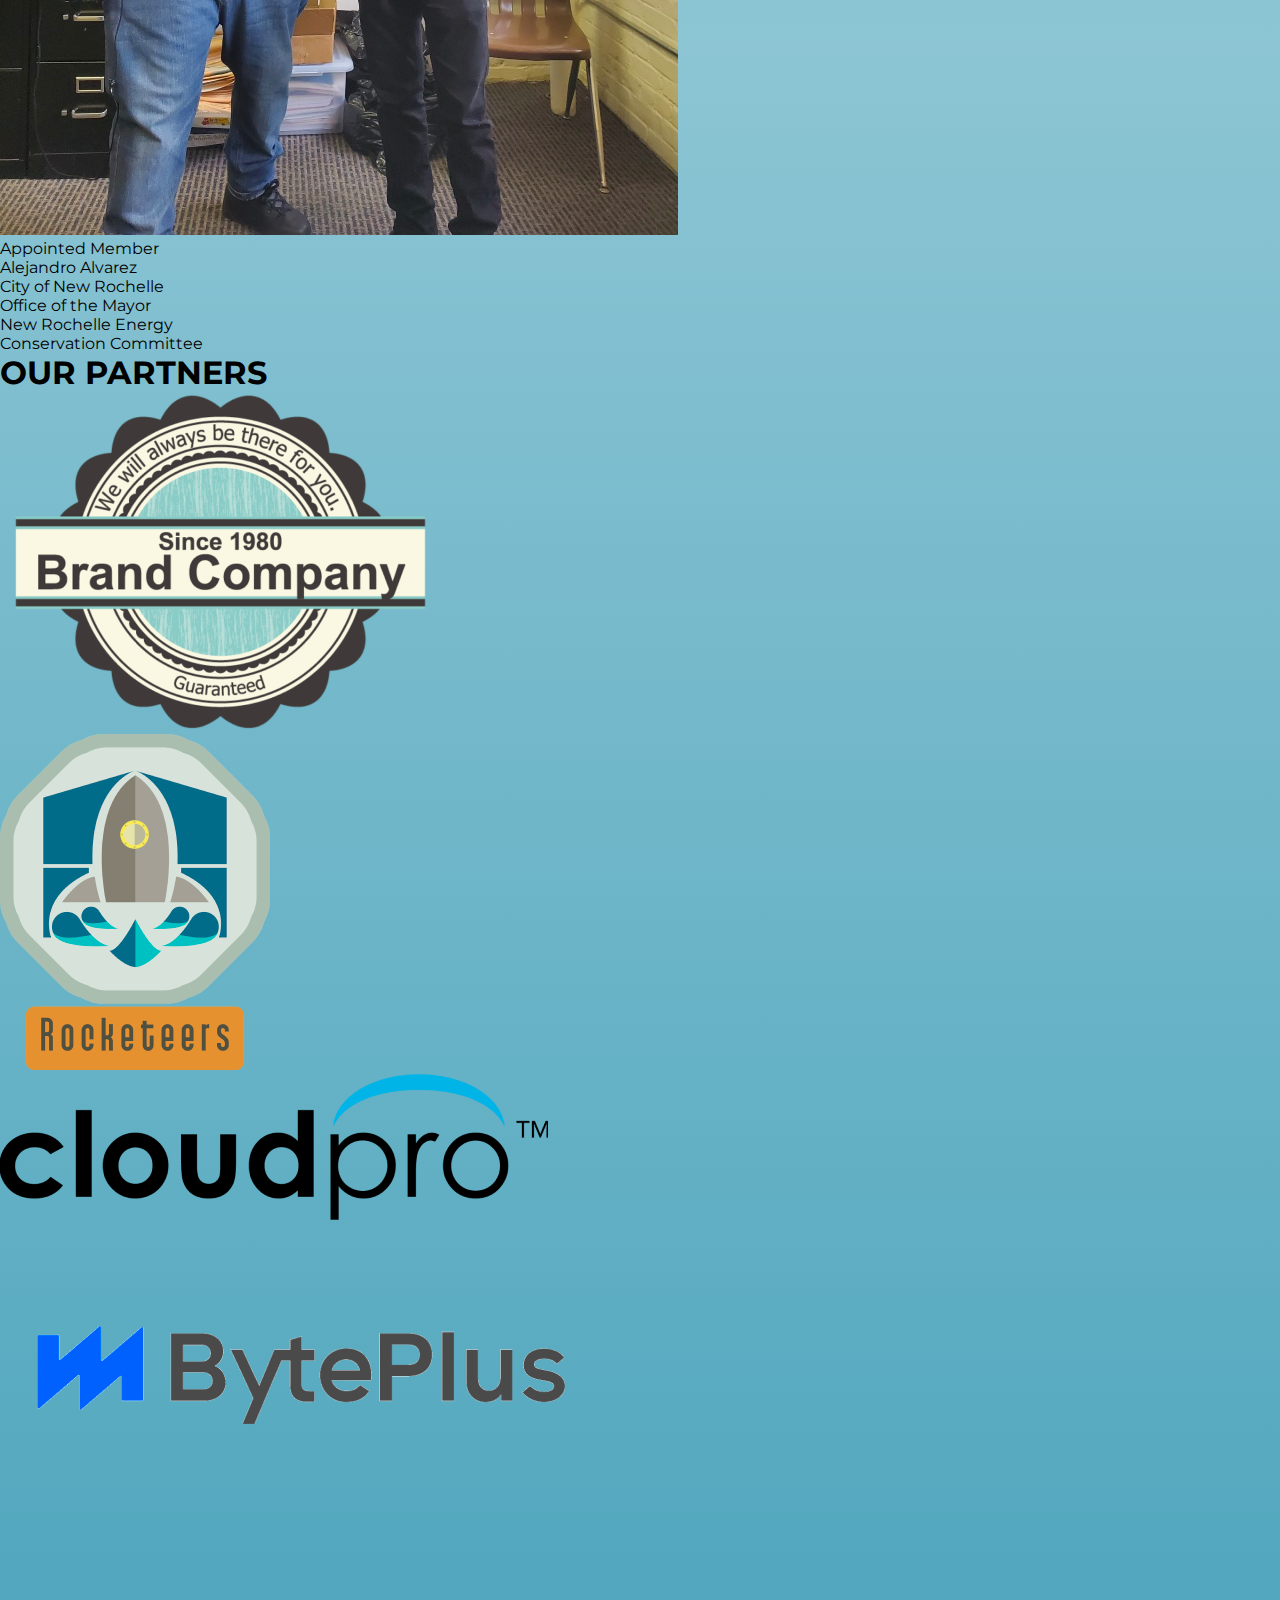
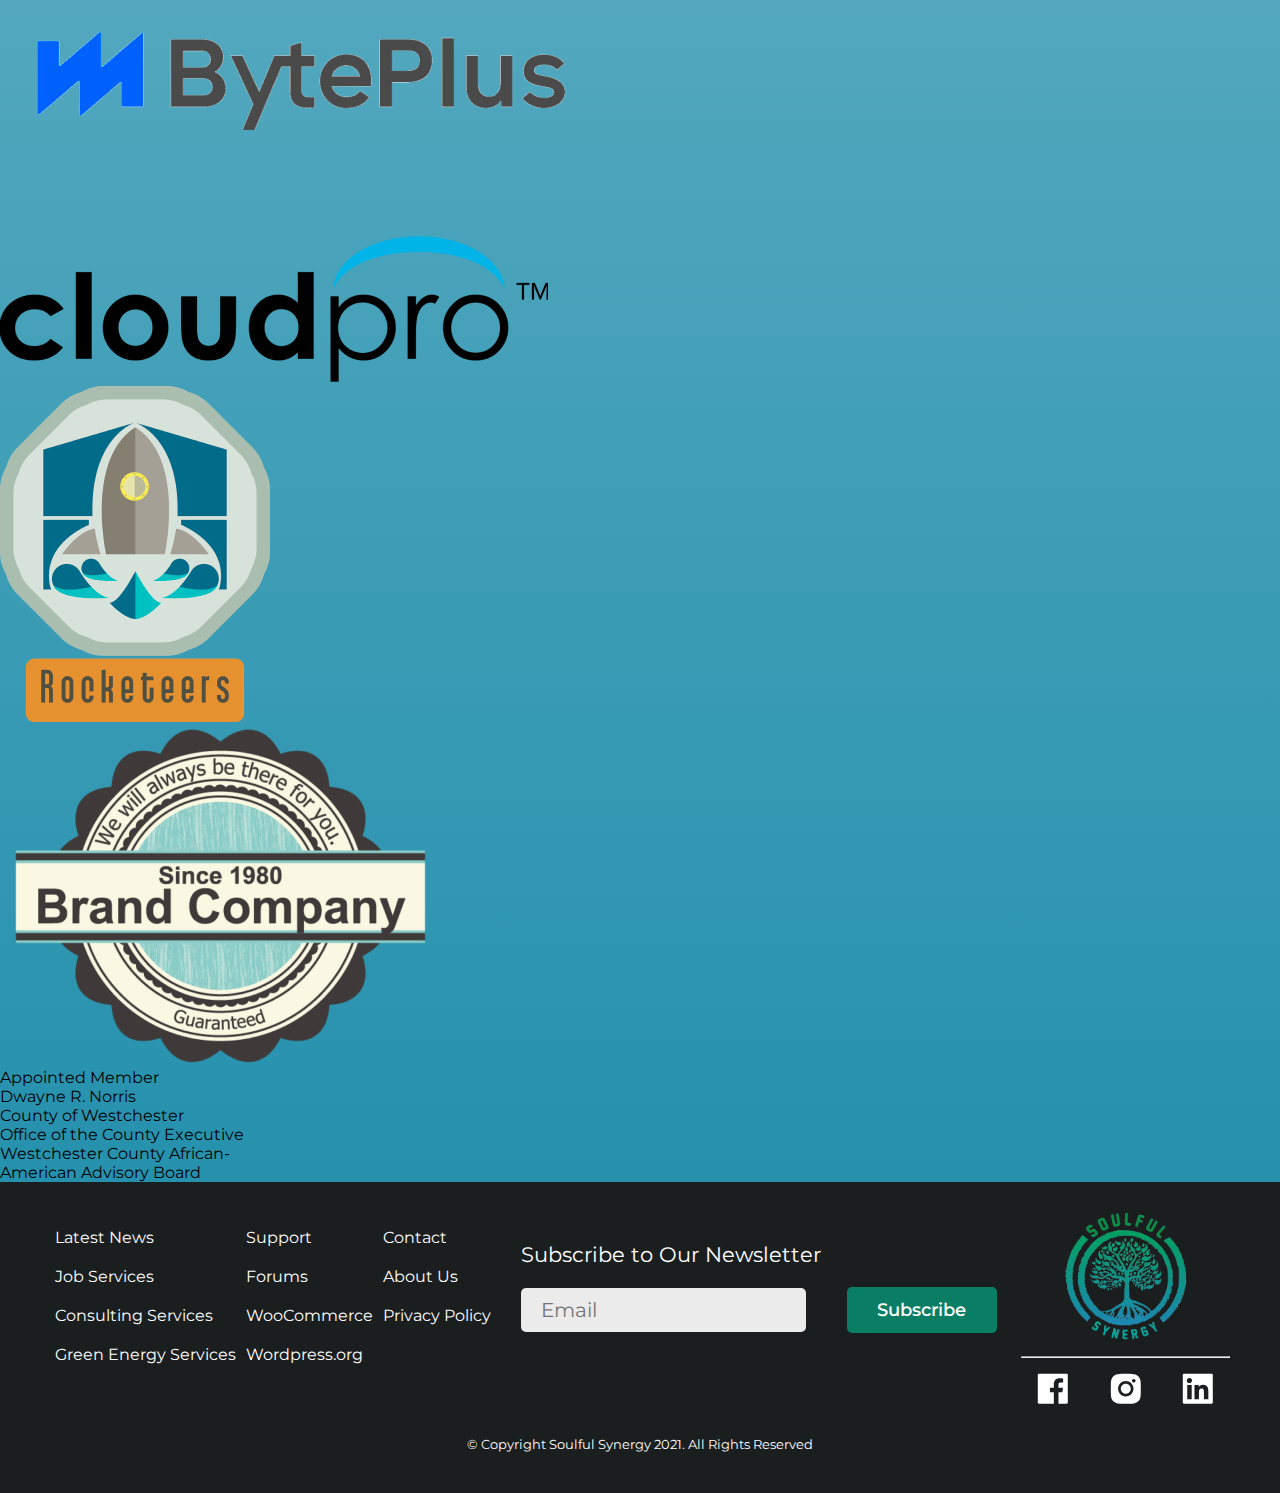
<file: about.html>
<!DOCTYPE html>
<html lang="en">
    <head>
        <meta charset="UTF-8" />
        <meta http-equiv="X-UA-Compatible" content="IE=edge" />
        <meta name="viewport" content="width=device-width, initial-scale=1.0" />
        <link rel="stylesheet" href="assets/css/styles.css" />
        <link href="./assets/css/lightbox.min.css" rel="stylesheet" />
        <title>About Us - Soulful Synergy</title>
    </head>
    <body>
        <!-- Modals for Team Profiles -->
        <div class="modals-container hidden">
            <div class="modal hidden" id="modal-team-1">
                <div class="modal-header">
                    <img src="./assets/img/about/profile1.jpg" alt="profile" />
                </div>
                <div class="modal-body">
                    <p>
                        Lorem ipsum dolor sit, amet consectetur adipisicing
                        elit. Cumque aliquid recusandae eveniet. Dolorum nostrum
                        et cupiditate pariatur necessitatibus magnam aliquam
                        ipsam voluptas recusandae, quae quis odio, vitae aperiam
                        asperiores! Reprehenderit iste voluptas reiciendis optio
                        eveniet, alias recusandae exercitationem quibusdam vero
                        soluta fugit! Nobis similique, eligendi dolore, illum
                        doloremque cum repellendus, molestias minus vel ex eos
                        obcaecati rem tempore debitis ab unde quo suscipit ut
                        ratione accusantium qui labore iure blanditiis voluptas?
                        Doloremque accusamus, quo quasi aspernatur facilis
                        accusantium beatae illum praesentium, quas dolor esse ab
                        voluptas? Commodi maiores, cupiditate illum minus esse
                        consequuntur laboriosam suscipit veritatis, eveniet
                        animi recusandae sit.
                    </p>
                </div>
                <div class="modal-buttons">
                    <!-- For any additional buttons -->
                    <!-- <div class="modal-button"><button>Enroll</button></div> -->

                    <div class="modal-button modal-button-close">
                        <button>exit</button>
                    </div>
                </div>
            </div>
            <div class="modal hidden" id="modal-team-2">
                <div class="modal-header">
                    <img src="./assets/img/about/profile2.jpg" alt="profile" />
                </div>
                <div class="modal-body">
                    <p>
                        Lorem ipsum dolor sit, amet consectetur adipisicing
                        elit. Cumque aliquid recusandae eveniet. Dolorum nostrum
                        et cupiditate pariatur necessitatibus magnam aliquam
                        ipsam voluptas recusandae, quae quis odio, vitae aperiam
                        asperiores! Reprehenderit iste voluptas reiciendis optio
                        eveniet, alias recusandae exercitationem quibusdam vero
                        soluta fugit! Nobis similique, eligendi dolore, illum
                        doloremque cum repellendus, molestias minus vel ex eos
                        obcaecati rem tempore debitis ab unde quo suscipit ut
                        ratione accusantium qui labore iure blanditiis voluptas?
                        Doloremque accusamus, quo quasi aspernatur facilis
                        accusantium beatae illum praesentium, quas dolor esse ab
                        voluptas? Commodi maiores, cupiditate illum minus esse
                        consequuntur laboriosam suscipit veritatis, eveniet
                        animi recusandae sit.
                    </p>
                </div>
                <div class="modal-buttons">
                    <div class="modal-button modal-button-close">
                        <button>exit</button>
                    </div>
                </div>
            </div>
            <div class="modal hidden" id="modal-team-3">
                <div class="modal-header">
                    <img src="./assets/img/about/profile3.jpg" alt="profile" />
                </div>
                <div class="modal-body">
                    <p>
                        Lorem ipsum dolor sit, amet consectetur adipisicing
                        elit. Cumque aliquid recusandae eveniet. Dolorum nostrum
                        et cupiditate pariatur necessitatibus magnam aliquam
                        ipsam voluptas recusandae, quae quis odio, vitae aperiam
                        asperiores! Reprehenderit iste voluptas reiciendis optio
                        eveniet, alias recusandae exercitationem quibusdam vero
                        soluta fugit! Nobis similique, eligendi dolore, illum
                        doloremque cum repellendus, molestias minus vel ex eos
                        obcaecati rem tempore debitis ab unde quo suscipit ut
                        ratione accusantium qui labore iure blanditiis voluptas?
                        Doloremque accusamus, quo quasi aspernatur facilis
                        accusantium beatae illum praesentium, quas dolor esse ab
                        voluptas? Commodi maiores, cupiditate illum minus esse
                        consequuntur laboriosam suscipit veritatis, eveniet
                        animi recusandae sit.
                    </p>
                    <p>
                        Lorem ipsum dolor sit, amet consectetur adipisicing
                        elit. Cumque aliquid recusandae eveniet. Dolorum nostrum
                        et cupiditate pariatur necessitatibus magnam aliquam
                        ipsam voluptas recusandae, quae quis odio, vitae aperiam
                        asperiores! Reprehenderit iste voluptas reiciendis optio
                        eveniet, alias recusandae exercitationem quibusdam vero
                        soluta fugit! Nobis similique, eligendi dolore, illum
                        doloremque cum repellendus, molestias minus vel ex eos
                        obcaecati rem tempore debitis ab unde quo suscipit ut
                        ratione accusantium qui labore iure blanditiis voluptas?
                        Doloremque accusamus, quo quasi aspernatur facilis
                        accusantium beatae illum praesentium, quas dolor esse ab
                        voluptas? Commodi maiores, cupiditate illum minus esse
                        consequuntur laboriosam suscipit veritatis, eveniet
                        animi recusandae sit.
                    </p>
                    <p>
                        Lorem ipsum dolor sit, amet consectetur adipisicing
                        elit. Cumque aliquid recusandae eveniet. Dolorum nostrum
                        et cupiditate pariatur necessitatibus magnam aliquam
                        ipsam voluptas recusandae, quae quis odio, vitae aperiam
                        asperiores! Reprehenderit iste voluptas reiciendis optio
                        eveniet, alias recusandae exercitationem quibusdam vero
                        soluta fugit! Nobis similique, eligendi dolore, illum
                        doloremque cum repellendus, molestias minus vel ex eos
                        obcaecati rem tempore debitis ab unde quo suscipit ut
                        ratione accusantium qui labore iure blanditiis voluptas?
                        Doloremque accusamus, quo quasi aspernatur facilis
                        accusantium beatae illum praesentium, quas dolor esse ab
                        voluptas? Commodi maiores, cupiditate illum minus esse
                        consequuntur laboriosam suscipit veritatis, eveniet
                        animi recusandae sit.
                    </p>
                </div>
                <div class="modal-buttons">
                    <div class="modal-button modal-button-close">
                        <button>exit</button>
                    </div>
                </div>
            </div>
            <div class="modal hidden" id="modal-team-4">
                <div class="modal-header">
                    <img src="./assets/img/about/profile4.jpg" alt="profile" />
                </div>
                <div class="modal-body">
                    <p>
                        Lorem ipsum dolor sit, amet consectetur adipisicing
                        elit. Cumque aliquid recusandae eveniet. Dolorum nostrum
                        et cupiditate pariatur necessitatibus magnam aliquam
                        ipsam voluptas recusandae, quae quis odio, vitae aperiam
                        asperiores! Reprehenderit iste voluptas reiciendis optio
                        eveniet, alias recusandae exercitationem quibusdam vero
                        soluta fugit! Nobis similique, eligendi dolore, illum
                        doloremque cum repellendus, molestias minus vel ex eos
                        obcaecati rem tempore debitis ab unde quo suscipit ut
                        ratione accusantium qui labore iure blanditiis voluptas?
                        Doloremque accusamus, quo quasi aspernatur facilis
                        accusantium beatae illum praesentium, quas dolor esse ab
                        voluptas? Commodi maiores, cupiditate illum minus esse
                        consequuntur laboriosam suscipit veritatis, eveniet
                        animi recusandae sit.
                    </p>
                </div>
                <div class="modal-buttons">
                    <div class="modal-button modal-button-close">
                        <button>exit</button>
                    </div>
                </div>
            </div>
            <div class="modal hidden" id="modal-team-5">
                <div class="modal-header">
                    <img src="./assets/img/about/profile5.jpg" alt="profile" />
                </div>
                <div class="modal-body">
                    <p>
                        Lorem ipsum dolor sit, amet consectetur adipisicing
                        elit. Cumque aliquid recusandae eveniet. Dolorum nostrum
                        et cupiditate pariatur necessitatibus magnam aliquam
                        ipsam voluptas recusandae, quae quis odio, vitae aperiam
                        asperiores! Reprehenderit iste voluptas reiciendis optio
                        eveniet, alias recusandae exercitationem quibusdam vero
                        soluta fugit! Nobis similique, eligendi dolore, illum
                        doloremque cum repellendus, molestias minus vel ex eos
                        obcaecati rem tempore debitis ab unde quo suscipit ut
                        ratione accusantium qui labore iure blanditiis voluptas?
                        Doloremque accusamus, quo quasi aspernatur facilis
                        accusantium beatae illum praesentium, quas dolor esse ab
                        voluptas? Commodi maiores, cupiditate illum minus esse
                        consequuntur laboriosam suscipit veritatis, eveniet
                        animi recusandae sit.
                    </p>
                </div>
                <div class="modal-buttons">
                    <div class="modal-button modal-button-close">
                        <button>exit</button>
                    </div>
                </div>
            </div>
            <div class="modal hidden" id="modal-team-6">
                <div class="modal-header">
                    <img src="./assets/img/about/profile6.jpg" alt="profile" />
                </div>
                <div class="modal-body">
                    <p>
                        Lorem ipsum dolor sit, amet consectetur adipisicing
                        elit. Cumque aliquid recusandae eveniet. Dolorum nostrum
                        et cupiditate pariatur necessitatibus magnam aliquam
                        ipsam voluptas recusandae, quae quis odio, vitae aperiam
                        asperiores! Reprehenderit iste voluptas reiciendis optio
                        eveniet, alias recusandae exercitationem quibusdam vero
                        soluta fugit! Nobis similique, eligendi dolore, illum
                        doloremque cum repellendus, molestias minus vel ex eos
                        obcaecati rem tempore debitis ab unde quo suscipit ut
                        ratione accusantium qui labore iure blanditiis voluptas?
                        Doloremque accusamus, quo quasi aspernatur facilis
                        accusantium beatae illum praesentium, quas dolor esse ab
                        voluptas? Commodi maiores, cupiditate illum minus esse
                        consequuntur laboriosam suscipit veritatis, eveniet
                        animi recusandae sit.
                    </p>
                </div>
                <div class="modal-buttons">
                    <div class="modal-button modal-button-close">
                        <button>exit</button>
                    </div>
                </div>
            </div>
        </div>
        <header>
            <div id="header-top-bar">
                <div id="header-social-bar">
                    <a target="_blank" href="">
                        <span class="fb-icon header-icon">
                            <!-- prettier-ignore -->
                            <svg viewBox="64 64 896 896" focusable="false" data-icon="facebook" width="1em" height="1em" fill="currentColor" aria-hidden="true" > <path d="M880 112H144c-17.7 0-32 14.3-32 32v736c0 17.7 14.3 32 32 32h736c17.7 0 32-14.3 32-32V144c0-17.7-14.3-32-32-32zm-92.4 233.5h-63.9c-50.1 0-59.8 23.8-59.8 58.8v77.1h119.6l-15.6 120.7h-104V912H539.2V602.2H434.9V481.4h104.3v-89c0-103.3 63.1-159.6 155.3-159.6 44.2 0 82.1 3.3 93.2 4.8v107.9z" ></path> </svg>
                        </span>
                    </a>
                    <a target="_blank" href="">
                        <span class="ig-icon header-icon">
                            <!-- prettier-ignore -->
                            <svg viewBox="64 64 896 896" focusable="false" data-icon="instagram" width="1em" height="1em" fill="currentColor" aria-hidden="true" > <path d="M512 378.7c-73.4 0-133.3 59.9-133.3 133.3S438.6 645.3 512 645.3 645.3 585.4 645.3 512 585.4 378.7 512 378.7zM911.8 512c0-55.2.5-109.9-2.6-165-3.1-64-17.7-120.8-64.5-167.6-46.9-46.9-103.6-61.4-167.6-64.5-55.2-3.1-109.9-2.6-165-2.6-55.2 0-109.9-.5-165 2.6-64 3.1-120.8 17.7-167.6 64.5C132.6 226.3 118.1 283 115 347c-3.1 55.2-2.6 109.9-2.6 165s-.5 109.9 2.6 165c3.1 64 17.7 120.8 64.5 167.6 46.9 46.9 103.6 61.4 167.6 64.5 55.2 3.1 109.9 2.6 165 2.6 55.2 0 109.9.5 165-2.6 64-3.1 120.8-17.7 167.6-64.5 46.9-46.9 61.4-103.6 64.5-167.6 3.2-55.1 2.6-109.8 2.6-165zM512 717.1c-113.5 0-205.1-91.6-205.1-205.1S398.5 306.9 512 306.9 717.1 398.5 717.1 512 625.5 717.1 512 717.1zm213.5-370.7c-26.5 0-47.9-21.4-47.9-47.9s21.4-47.9 47.9-47.9 47.9 21.4 47.9 47.9a47.84 47.84 0 01-47.9 47.9z" ></path> </svg>
                        </span>
                    </a>
                    <a target="_blank" href="">
                        <span class="fb-icon header-icon">
                            <!-- prettier-ignore -->
                            <svg viewBox="64 64 896 896" focusable="false" data-icon="linkedin" width="1em" height="1em" fill="currentColor" aria-hidden="true" > <path d="M880 112H144c-17.7 0-32 14.3-32 32v736c0 17.7 14.3 32 32 32h736c17.7 0 32-14.3 32-32V144c0-17.7-14.3-32-32-32zM349.3 793.7H230.6V411.9h118.7v381.8zm-59.3-434a68.8 68.8 0 1168.8-68.8c-.1 38-30.9 68.8-68.8 68.8zm503.7 434H675.1V608c0-44.3-.8-101.2-61.7-101.2-61.7 0-71.2 48.2-71.2 98v188.9H423.7V411.9h113.8v52.2h1.6c15.8-30 54.5-61.7 112.3-61.7 120.2 0 142.3 79.1 142.3 181.9v209.4z" ></path> </svg>
                        </span>
                    </a>
                </div>
                <div id="header-search">
                    <input type="text" id="header-search-bar" />
                    <span class="search-icon header-icon">
                        <!-- prettier-ignore -->
                        <svg viewBox="64 64 896 896" focusable="false" data-icon="search" width="1em" height="1em" fill="currentColor" aria-hidden="true" > <path d="M909.6 854.5L649.9 594.8C690.2 542.7 712 479 712 412c0-80.2-31.3-155.4-87.9-212.1-56.6-56.7-132-87.9-212.1-87.9s-155.5 31.3-212.1 87.9C143.2 256.5 112 331.8 112 412c0 80.1 31.3 155.5 87.9 212.1C256.5 680.8 331.8 712 412 712c67 0 130.6-21.8 182.7-62l259.7 259.6a8.2 8.2 0 0011.6 0l43.6-43.5a8.2 8.2 0 000-11.6zM570.4 570.4C528 612.7 471.8 636 412 636s-116-23.3-158.4-65.6C211.3 528 188 471.8 188 412s23.3-116.1 65.6-158.4C296 211.3 352.2 188 412 188s116.1 23.2 158.4 65.6S636 352.2 636 412s-23.3 116.1-65.6 158.4z" ></path> </svg>
                    </span>
                </div>
            </div>
            <div id="header-main-bar">
                <div id="main-nav">
                    <div id="circle-img">
                        <img
                            src="assets/img/logo.png"
                            width="100"
                            height="100"
                            alt="logo"
                        />
                    </div>
                    <div id="mobile-nav-control">
                        <div class="hamburger-icon"></div>
                        <div class="hamburger-icon"></div>
                        <div class="hamburger-icon"></div>
                    </div>
                    <nav>
                        <div class="main-nav">
                            <a href="#">Home</a>
                            <a href="#">About</a>
                            <a href="#">Why</a>
                        </div>
                        <div class="main-nav">
                            <a href="#">Services</a>
                            <a href="#">Shop</a>
                            <a href="#">Contact</a>
                        </div>
                    </nav>
                </div>
            </div>
            <div id="header-bottom-bar">
                <span class="header-nav-filler"></span>
                <a href="#" class="nav-link"> Individuals </a>
                <a href="#" class="nav-link"> Businessses </a>
                <a href="#" class="nav-link"> Governments </a>
                <a href="#" class="nav-link"> Non-Profits </a>
                <span class="header-nav-filler"></span>
            </div>
        </header>
        <div class="main">
            <a class="anchor" id="anchor-top"></a>
            <a href="#anchor-top">
                <div class="scroll-back-btn hidden">
                    <div class="scroll-back-btn-arrow">
                        <!-- prettier-ignore -->
                        <svg width="26" height="26" viewBox="0 0 26 26" fill="none" xmlns="http://www.w3.org/2000/svg"> <path d="M13 0L25.9904 16.5H0.00961876L13 0Z" fill="#F4F4F4"/> <line x1="13.5" y1="9" x2="13.5" y2="26" stroke="#F4F4F4" stroke-width="11"/> </svg>
                    </div>
                </div>
            </a>
            <div class="about-hero">
                <div class="tint-75 flex-center-v-h flex-col">
                    <div class="flex-center-v-h flex-col">
                        <div class="about-hero-weare">WE ARE</div>
                        <div class="about-hero-soulful">SOULFUL SYNERGY</div>
                        <div class="about-hero-subtitle">
                            AN INTERESTING LITTLE SUBTITLE WOULD BE GREAT HERE
                        </div>
                    </div>
                    <div class="about-hero-btn-holder">
                        <!-- prettier-ignore -->
                        <a class="about-hero-btn" href="#anchor-mission">OUR MISSION</a>
                        <!-- prettier-ignore -->
                        <a class="about-hero-btn" href="#anchor-history">OUR HISTORY</a>
                        <!-- prettier-ignore -->
                        <a class="about-hero-btn" href="#anchor-team">OUR TEAM</a>
                        <!-- prettier-ignore -->
                        <a class="about-hero-btn" href="#anchor-ecosystem">OUR ECOSYSTEM</a>
                    </div>
                    <a class="anchor" id="anchor-mission"></a>
                </div>
            </div>
            <div class="about-mission">
                <div class="flex-center-v-h flex-col">
                    <div class="about-mission-leaves-top">
                        <!-- prettier-ignore -->
                        <svg width="164" height="68" viewBox="0 0 164 68" fill="none" xmlns="http://www.w3.org/2000/svg"> <path fill-rule="evenodd" clip-rule="evenodd" d="M120.27 24.8345C122.39 24.8318 124.518 24.7504 126.618 24.5296C127.5 24.4381 128.333 23.9237 129.193 23.5906C129.609 23.4348 130.017 23.1549 130.442 23.1232C132.299 23.0117 133.917 23.7068 135.522 24.648C133.611 26.2219 130.192 26.7702 128.808 25.7344C126.85 24.2727 124.899 25.3031 122.538 25.5341C124.539 26.9008 126.166 28.03 127.818 29.1143C128.225 29.3773 128.728 29.6097 129.202 29.6372C131.409 29.7663 133.627 29.8402 135.842 29.8906C136.206 29.8968 136.575 29.6934 136.945 29.5974C137.73 29.3874 138.604 28.8735 139.286 29.0527C140.637 29.401 141.885 30.1385 143.248 30.7416C141.785 32.3762 138.193 32.5118 136.919 31.1992C136.702 30.977 136.447 30.6287 136.203 30.6307C134.538 30.6038 132.865 30.6555 131.201 30.6822C131.164 30.8242 131.134 30.9713 131.097 31.1133C134.06 32.6643 135.971 35.999 139.914 35.9548C140.978 35.941 142.03 36.3761 143.093 36.5533C143.476 36.6166 143.927 36.6589 144.267 36.5072C146.79 35.3782 149.92 36.6749 151.051 39.4018C149.821 40.2902 148.439 40.1845 147.154 39.7918C145.967 39.4221 144.44 39.3415 144.161 37.6304C144.132 37.491 143.937 37.2959 143.797 37.2724C142.064 36.9681 140.329 36.6939 138.592 36.408C138.543 36.5515 138.483 36.6966 138.429 36.8468C140.648 38.6502 141.905 41.4859 144.786 42.5885C146.211 42.9092 147.623 43.4224 149.069 43.5137C152.004 43.7087 153.464 45.838 155.31 47.6603C154.154 48.6166 153.124 48.0594 152.183 47.8066C150.659 47.4093 148.919 47.0463 148.334 45.3633C147.886 44.0859 147.061 43.6569 145.926 43.3699C145.509 43.2693 145.148 42.9348 144.77 42.7039C143.947 42.9487 144.302 43.2781 144.638 43.7112C146.136 45.6567 147.584 47.6384 149.076 49.5905C149.343 49.9373 149.667 50.3602 150.056 50.4822C153.127 51.4765 154.363 53.6769 154.343 56.7987C154.338 58.1176 154.002 58.3045 152.717 57.8582C150.066 56.9344 149.176 54.7366 149.083 52.3272C148.98 49.6329 146.734 48.4593 145.708 46.4223C145.883 48.0635 146.296 49.6019 146.733 51.1373C147.35 53.2932 147.309 55.3741 146.054 57.3514C143.622 56.1722 142.871 52.3756 144.7 50.407C145.455 49.5866 145.664 48.7781 145.417 47.7964C145.212 46.9643 144.936 46.1415 144.634 45.3401C143.534 42.3705 141.226 40.4236 138.839 38.5108C139.342 40.5028 140.022 42.3881 140.646 44.2927C141.389 46.5575 141.359 48.786 139.854 50.9748C139.067 49.4972 138.412 47.9843 137.925 46.4198C137.503 45.0673 137.701 43.7592 138.632 42.5639C138.901 42.2186 139.114 41.5525 138.966 41.2021C137.952 38.8118 137.315 36.1813 134.956 34.6108C134.2 34.1072 133.543 33.4775 132.792 32.9673C132.163 32.5306 131.473 32.1854 130.63 31.6991C131.199 33.4976 131.668 35.0048 132.171 36.4958C132.309 36.9131 132.482 37.3676 132.779 37.6629C134.564 39.4694 134.861 43.1582 133.336 45.2244C133.299 45.2709 133.166 45.2525 132.932 45.2831C132.257 43.7549 131.498 42.214 130.893 40.6112C130.53 39.6566 130.563 38.6682 131.361 37.8065C131.599 37.5546 131.804 37.0209 131.699 36.7364C131.027 34.9216 130.474 33.0078 129.484 31.3718C128.252 29.3559 126.127 28.4049 123.552 27.5189C124.754 29.992 125.518 32.2838 126.867 34.1353C128.451 36.308 127.809 38.2409 126.946 40.4174C125.919 38.8815 125.035 37.2854 124.299 35.6341C124.113 35.2229 124.176 34.3439 124.459 34.1161C126.103 32.8038 124.674 31.744 124.242 30.703C123.816 29.6672 123.04 28.7847 122.454 27.8055C120.887 25.1654 118.053 25.017 115.262 23.9205C116.116 25.3118 116.734 26.3584 117.4 27.3686C117.95 28.1915 118.444 29.0991 119.168 29.738C120.907 31.2524 121.682 34.2465 120.733 36.5594C120.567 36.5154 120.325 36.5292 120.241 36.421C119.183 35.0741 118.074 33.7518 117.144 32.3227C116.898 31.9493 117.026 31.0141 117.347 30.656C118.175 29.7008 117.816 29.0261 117.163 28.2824C116.709 27.7691 116.343 27.1848 115.857 26.6996C114.598 25.4626 113.449 24.0024 111.959 23.1295C110.731 22.4074 109.086 22.3957 107.227 21.9827C108.404 23.4868 109.122 24.9318 110.279 25.7586C112.55 27.3884 113.19 29.4876 112.969 32.111C112.764 32.1437 112.624 32.2157 112.506 32.1774C110.153 31.3578 109.344 29.1911 108.298 27.2344C108.214 27.0842 108.289 26.7047 108.42 26.6041C109.61 25.6851 108.774 25.013 108.159 24.3838C107.523 23.7392 106.847 23.1059 106.099 22.6192C104.542 21.588 100.584 20.5427 99.218 21.2283C101.795 22.0724 104.833 24.717 105.525 27.3582C104.459 26.9966 103.582 26.634 102.662 26.4083C100.878 25.9677 99.7458 24.8512 99.0799 23.1907C98.2165 21.0669 95.8418 20.5721 93.7136 21.8165C95.3032 22.7241 97.9333 23.9728 98.6691 26.1251C97.5492 25.8182 96.8036 25.5041 96.019 25.4158C93.9604 25.1779 92.4409 24.4104 92.354 21.9525C91.3281 22.0389 90.4325 22.1202 89.5304 22.1963C87.6023 22.3589 87.6023 22.3589 87.1529 21.4753C87.472 21.4037 87.7704 21.3588 88.0581 21.2734C89.679 20.829 91.445 20.6041 92.1693 18.7142C92.9846 16.5857 94.8606 16.4359 96.809 15.9904C95.9126 18.0877 93.7572 19.7591 91.7372 20.6077C94.3098 20.8618 97.5733 20.4591 99.3308 18.3924C99.7695 17.8699 100.315 17.3989 100.886 17.0321C102.242 16.1571 103.699 15.6385 105.431 16.1339C103.874 18.4427 102.833 19.1037 98.4229 20.1393C99.382 20.1929 101.06 20.3373 101.973 20.3015C104.693 20.1905 107.083 19.1923 109.09 17.3733C110.489 16.1049 113.744 15.8881 115.192 17.1543C113.993 18.7066 111.093 19.6165 109.396 19.0093C109.122 18.9138 108.748 18.8673 108.491 18.9664C107.404 19.3889 106.164 20.0877 103.634 20.6033C103.631 20.7289 105.275 20.5797 105.272 20.7053C107.324 21.0873 109.382 21.4743 111.438 21.8378C111.815 21.9078 112.246 21.9767 112.611 21.8873C114.138 21.5087 115.648 21.0847 117.164 20.654C117.936 20.4338 118.837 20.3459 119.426 19.8871C121.273 18.4349 123.987 18.3187 126.07 19.8239C124.491 21.4855 122.391 21.6527 120.539 21.2028C118.278 20.6575 116.607 21.8957 114.646 22.331C115.89 23.0333 117.146 23.5848 118.405 24.118C119.007 24.427 119.645 24.8386 120.27 24.8345Z" fill="white"/> <path fill-rule="evenodd" clip-rule="evenodd" d="M42.9438 24.8345C40.8242 24.8318 38.696 24.7504 36.5961 24.5296C35.7137 24.4381 34.881 23.9237 34.021 23.5906C33.6047 23.4348 33.197 23.1549 32.7719 23.1232C30.9153 23.0117 29.2971 23.7068 27.6916 24.648C29.6024 26.2219 33.0215 26.7702 34.4058 25.7344C36.3643 24.2727 38.3153 25.3031 40.676 25.5341C38.6751 26.9008 37.0475 28.03 35.3954 29.1143C34.9893 29.3773 34.4855 29.6097 34.0119 29.6372C31.8053 29.7663 29.5873 29.8402 27.3722 29.8906C27.0082 29.8968 26.6391 29.6934 26.2693 29.5974C25.4842 29.3874 24.6098 28.8735 23.9277 29.0527C22.5766 29.401 21.3286 30.1385 19.9654 30.7416C21.4284 32.3762 25.0211 32.5118 26.2951 31.1992C26.5118 30.977 26.7672 30.6287 27.0111 30.6307C28.6757 30.6038 30.3489 30.6555 32.0131 30.6822C32.05 30.8242 32.0803 30.9713 32.1171 31.1133C29.1537 32.6643 27.2426 35.999 23.2997 35.9548C22.2355 35.941 21.1838 36.3761 20.1209 36.5533C19.7383 36.6166 19.2867 36.6589 18.9472 36.5072C16.4243 35.3782 13.2942 36.6749 12.1634 39.4018C13.3927 40.2902 14.7747 40.1845 16.0595 39.7918C17.2464 39.4221 18.7744 39.3415 19.0532 37.6304C19.0815 37.491 19.2772 37.2959 19.4169 37.2724C21.1499 36.9681 22.8852 36.6939 24.622 36.408C24.6706 36.5515 24.7309 36.6966 24.7847 36.8468C22.5656 38.6502 21.3088 41.4859 18.4278 42.5885C17.0026 42.9092 15.5904 43.4224 14.1446 43.5137C11.2097 43.7087 9.75022 45.838 7.90407 47.6603C9.05987 48.6166 10.0901 48.0594 11.031 47.8066C12.5546 47.4093 14.2944 47.0463 14.8796 45.3633C15.3277 44.0859 16.1524 43.6569 17.2878 43.3699C17.7046 43.2693 18.0655 42.9348 18.444 42.7039C19.2668 42.9487 18.9124 43.2781 18.5755 43.7112C17.0781 45.6567 15.6301 47.6384 14.1378 49.5905C13.8707 49.9373 13.547 50.3602 13.1575 50.4822C10.0868 51.4765 8.85121 53.6769 8.87075 56.7987C8.87628 58.1176 9.21155 58.3045 10.4967 57.8582C13.1482 56.9344 14.0382 54.7366 14.1312 52.3272C14.2341 49.6329 16.4802 48.4593 17.5061 46.4223C17.3307 48.0635 16.9174 49.6019 16.4806 51.1373C15.8635 53.2932 15.9044 55.3741 17.1603 57.3514C19.5917 56.1722 20.3424 52.3756 18.5138 50.407C17.7588 49.5866 17.5503 48.7781 17.7969 47.7964C18.002 46.9643 18.2775 46.1415 18.5803 45.3401C19.6802 42.3705 21.9876 40.4236 24.3744 38.5108C23.8719 40.5028 23.1915 42.3881 22.5683 44.2927C21.8253 46.5575 21.8547 48.786 23.3597 50.9748C24.147 49.4972 24.8014 47.9843 25.2893 46.4198C25.7106 45.0673 25.5132 43.7592 24.5821 42.5639C24.3131 42.2186 24.0997 41.5525 24.2481 41.2021C25.262 38.8118 25.8992 36.1813 28.2576 34.6108C29.0136 34.1072 29.6713 33.4775 30.4221 32.9673C31.0511 32.5306 31.7408 32.1854 32.5841 31.6991C32.0151 33.4976 31.5459 35.0048 31.0428 36.4958C30.9044 36.9131 30.7318 37.3676 30.435 37.6629C28.6503 39.4694 28.353 43.1582 29.8783 45.2244C29.9145 45.2709 30.0477 45.2525 30.2823 45.2831C30.9564 43.7549 31.7155 42.214 32.321 40.6112C32.6835 39.6566 32.6509 38.6682 31.8532 37.8065C31.6149 37.5546 31.4098 37.0209 31.5147 36.7364C32.1869 34.9216 32.7397 33.0078 33.7302 31.3718C34.962 29.3559 37.0867 28.4049 39.6623 27.5189C38.46 29.992 37.696 32.2838 36.3466 34.1353C34.7629 36.308 35.4047 38.2409 36.268 40.4174C37.2944 38.8815 38.179 37.2854 38.9153 35.6341C39.1007 35.2229 39.0374 34.3439 38.7546 34.1161C37.1107 32.8038 38.5396 31.744 38.9718 30.703C39.3974 29.6672 40.1742 28.7847 40.7599 27.8055C42.3272 25.1654 45.1613 25.017 47.9522 23.9205C47.0976 25.3118 46.4802 26.3584 45.8134 27.3686C45.264 28.1915 44.7701 29.0991 44.0458 29.738C42.3073 31.2524 41.5321 34.2465 42.4805 36.5594C42.6465 36.5154 42.889 36.5292 42.9732 36.421C44.0309 35.0741 45.1394 33.7518 46.0698 32.3227C46.3162 31.9493 46.1882 31.0141 45.8671 30.656C45.0387 29.7008 45.398 29.0261 46.0512 28.2824C46.5047 27.7691 46.8712 27.1848 47.3571 26.6996C48.6162 25.4626 49.7647 24.0024 51.255 23.1295C52.4833 22.4074 54.1282 22.3957 55.9871 21.9827C54.8096 23.4868 54.0917 24.9318 52.9344 25.7586C50.6643 27.3884 50.0241 29.4876 50.2453 32.111C50.4498 32.1437 50.5902 32.2157 50.7079 32.1774C53.0612 31.3578 53.8701 29.1911 54.9163 27.2344C54.9995 27.0842 54.925 26.7047 54.794 26.6041C53.604 25.6851 54.4394 25.013 55.0554 24.3838C55.691 23.7392 56.367 23.1059 57.115 22.6192C58.6716 21.588 62.6295 20.5427 63.9958 21.2283C61.4192 22.0724 58.3806 24.717 57.6886 27.3582C58.7554 26.9966 59.6317 26.634 60.5515 26.4083C62.3362 25.9677 63.4681 24.8512 64.134 23.1907C64.9974 21.0669 67.372 20.5721 69.5003 21.8165C67.9107 22.7241 65.2805 23.9728 64.5448 26.1251C65.6647 25.8182 66.4103 25.5041 67.1948 25.4158C69.2534 25.1779 70.773 24.4104 70.8598 21.9525C71.8858 22.0389 72.7814 22.1202 73.6835 22.1963C75.6116 22.3589 75.6116 22.3589 76.061 21.4753C75.7419 21.4037 75.4435 21.3588 75.1558 21.2734C73.5348 20.829 71.7689 20.6041 71.0446 18.7142C70.2292 16.5857 68.3532 16.4359 66.4049 15.9904C67.3013 18.0877 69.4567 19.7591 71.4767 20.6077C68.9041 20.8618 65.6406 20.4591 63.8831 18.3924C63.4444 17.8699 62.8984 17.3989 62.3282 17.0321C60.9723 16.1571 59.5149 15.6385 57.7833 16.1339C59.3396 18.4427 60.3813 19.1037 64.791 20.1393C63.8319 20.1929 62.1535 20.3373 61.2407 20.3015C58.5205 20.1905 56.131 19.1923 54.124 17.3733C52.7251 16.1049 49.4695 15.8881 48.0223 17.1543C49.221 18.7066 52.1211 19.6165 53.8183 19.0093C54.0915 18.9138 54.4662 18.8673 54.7225 18.9664C55.8101 19.3889 57.0498 20.0877 59.5795 20.6033C59.5825 20.7289 57.9387 20.5797 57.9418 20.7053C55.8901 21.0873 53.8318 21.4743 51.7762 21.8378C51.3988 21.9078 50.9679 21.9767 50.6033 21.8873C49.0758 21.5087 47.5655 21.0847 46.0501 20.654C45.2781 20.4338 44.3773 20.3459 43.7882 19.8871C41.9405 18.4349 39.2269 18.3187 37.1441 19.8239C38.7231 21.4855 40.8233 21.6527 42.6746 21.2028C44.9361 20.6575 46.6066 21.8957 48.5681 22.331C47.3242 23.0333 46.0683 23.5848 44.8086 24.118C44.2065 24.427 43.5686 24.8386 42.9438 24.8345Z" fill="white"/> </svg>
                    </div>
                    <div class="about-mission-text">
                        Our goal is to empower people, organizations, and
                        communities to thrive, by connecting them to
                        opportunities that maximize the resources available to
                        them.
                    </div>
                    <a class="anchor" id="anchor-history"></a>
                    <div class="about-mission-leaves-bottom">
                        <!-- prettier-ignore -->
                        <svg width="164" height="68" viewBox="0 0 164 68" fill="none" xmlns="http://www.w3.org/2000/svg"> <path fill-rule="evenodd" clip-rule="evenodd" d="M120.27 43.0579C122.39 43.0606 124.518 43.1419 126.618 43.3627C127.5 43.4542 128.333 43.9686 129.193 44.3017C129.609 44.4575 130.017 44.7374 130.442 44.7691C132.299 44.8806 133.917 44.1855 135.522 43.2443C133.611 41.6705 130.192 41.1222 128.808 42.1579C126.85 43.6196 124.899 42.5893 122.538 42.3582C124.539 40.9915 126.166 39.8623 127.818 38.778C128.225 38.515 128.728 38.2827 129.202 38.2551C131.409 38.126 133.627 38.0521 135.842 38.0017C136.206 37.9956 136.575 38.1989 136.945 38.2949C137.73 38.5049 138.604 39.0188 139.286 38.8396C140.637 38.4913 141.885 37.7539 143.248 37.1507C141.785 35.5161 138.193 35.3805 136.919 36.6931C136.702 36.9153 136.447 37.2637 136.203 37.2616C134.538 37.2886 132.865 37.2369 131.201 37.2102C131.164 37.0682 131.134 36.9211 131.097 36.7791C134.06 35.228 135.971 31.8933 139.914 31.9375C140.978 31.9514 142.03 31.5162 143.093 31.3391C143.476 31.2758 143.927 31.2334 144.267 31.3851C146.79 32.5141 149.92 31.2175 151.051 28.4905C149.821 27.6022 148.439 27.7078 147.154 28.1005C145.967 28.4702 144.44 28.5508 144.161 30.2619C144.132 30.4014 143.937 30.5965 143.797 30.6199C142.064 30.9243 140.329 31.1984 138.592 31.4843C138.543 31.3408 138.483 31.1957 138.429 31.0456C140.648 29.2422 141.905 26.4064 144.786 25.3038C146.211 24.9832 147.623 24.4699 149.069 24.3786C152.004 24.1837 153.464 22.0543 155.31 20.232C154.154 19.2757 153.124 19.8329 152.183 20.0857C150.659 20.483 148.919 20.846 148.334 22.529C147.886 23.8064 147.061 24.2354 145.926 24.5224C145.509 24.623 145.148 24.9575 144.77 25.1884C143.947 24.9437 144.302 24.6143 144.638 24.1811C146.136 22.2357 147.584 20.254 149.076 18.3019C149.343 17.9551 149.667 17.5322 150.056 17.4101C153.127 16.4158 154.363 14.2155 154.343 11.0936C154.338 9.77478 154.002 9.58781 152.717 10.0341C150.066 10.958 149.176 13.1558 149.083 15.5651C148.98 18.2595 146.734 19.4331 145.708 21.47C145.883 19.8289 146.296 18.2904 146.733 16.7551C147.35 14.5991 147.309 12.5182 146.054 10.5409C143.622 11.7201 142.871 15.5167 144.7 17.4853C145.455 18.3057 145.664 19.1143 145.417 20.096C145.212 20.928 144.936 21.7509 144.634 22.5523C143.534 25.5219 141.226 27.4688 138.839 29.3815C139.342 27.3895 140.022 25.5043 140.646 23.5996C141.389 21.3349 141.359 19.1063 139.854 16.9176C139.067 18.3952 138.412 19.9081 137.925 21.4725C137.503 22.8251 137.701 24.1332 138.632 25.3284C138.901 25.6738 139.114 26.3398 138.966 26.6902C137.952 29.0806 137.315 31.711 134.956 33.2815C134.2 33.7851 133.543 34.4148 132.792 34.9251C132.163 35.3617 131.473 35.707 130.63 36.1932C131.199 34.3948 131.668 32.8875 132.171 31.3966C132.309 30.9793 132.482 30.5247 132.779 30.2295C134.564 28.423 134.861 24.7342 133.336 22.668C133.299 22.6215 133.166 22.6399 132.932 22.6092C132.257 24.1374 131.498 25.6784 130.893 27.2811C130.53 28.2358 130.563 29.2241 131.361 30.0859C131.599 30.3377 131.804 30.8715 131.699 31.156C131.027 32.9707 130.474 34.8846 129.484 36.5205C128.252 38.5365 126.127 39.4874 123.552 40.3734C124.754 37.9003 125.518 35.6085 126.867 33.757C128.451 31.5843 127.809 29.6515 126.946 27.475C125.919 29.0108 125.035 30.6069 124.299 32.2582C124.113 32.6694 124.176 33.5485 124.459 33.7763C126.103 35.0886 124.674 36.1483 124.242 37.1893C123.816 38.2251 123.04 39.1077 122.454 40.0868C120.887 42.7269 118.053 42.8754 115.262 43.9718C116.116 42.5805 116.734 41.534 117.4 40.5237C117.95 39.7009 118.444 38.7933 119.168 38.1543C120.907 36.64 121.682 33.6458 120.733 31.333C120.567 31.3769 120.325 31.3631 120.241 31.4714C119.183 32.8182 118.074 34.1405 117.144 35.5696C116.898 35.943 117.026 36.8782 117.347 37.2363C118.175 38.1915 117.816 38.8662 117.163 39.6099C116.709 40.1232 116.343 40.7075 115.857 41.1927C114.598 42.4297 113.449 43.89 111.959 44.7628C110.731 45.4849 109.086 45.4966 107.227 45.9097C108.404 44.4055 109.122 42.9606 110.279 42.1337C112.55 40.504 113.19 38.4047 112.969 35.7813C112.764 35.7486 112.624 35.6766 112.506 35.7149C110.153 36.5345 109.344 38.7012 108.298 40.6579C108.214 40.8081 108.289 41.1876 108.42 41.2882C109.61 42.2072 108.774 42.8793 108.159 43.5086C107.523 44.1531 106.847 44.7865 106.099 45.2732C104.542 46.3043 100.584 47.3496 99.218 46.6641C101.795 45.8199 104.833 43.1753 105.525 40.5341C104.459 40.8957 103.582 41.2583 102.662 41.484C100.878 41.9247 99.7458 43.0412 99.0799 44.7017C98.2165 46.8254 95.8418 47.3202 93.7136 46.0758C95.3032 45.1683 97.9333 43.9196 98.6691 41.7672C97.5492 42.0741 96.8036 42.3882 96.019 42.4765C93.9604 42.7144 92.4409 43.482 92.354 45.9398C91.3281 45.8535 90.4325 45.7722 89.5304 45.696C87.6023 45.5335 87.6023 45.5335 87.1529 46.4171C87.472 46.4886 87.7704 46.5336 88.0581 46.6189C89.679 47.0634 91.445 47.2882 92.1693 49.1782C92.9846 51.3066 94.8606 51.4564 96.809 51.9019C95.9126 49.8046 93.7572 48.1332 91.7372 47.2847C94.3098 47.0305 97.5733 47.4332 99.3308 49.4999C99.7695 50.0225 100.315 50.4934 100.886 50.8602C102.242 51.7353 103.699 52.2538 105.431 51.7585C103.874 49.4497 102.833 48.7886 98.4229 47.753C99.382 47.6994 101.06 47.555 101.973 47.5908C104.693 47.7018 107.083 48.7 109.09 50.5191C110.489 51.7874 113.744 52.0042 115.192 50.7381C113.993 49.1857 111.093 48.2759 109.396 48.8831C109.122 48.9786 108.748 49.025 108.491 48.9259C107.404 48.5034 106.164 47.8046 103.634 47.289C103.631 47.1634 105.275 47.3127 105.272 47.187C107.324 46.8051 109.382 46.418 111.438 46.0545C111.815 45.9846 112.246 45.9156 112.611 46.005C114.138 46.3836 115.648 46.8077 117.164 47.2384C117.936 47.4586 118.837 47.5465 119.426 48.0052C121.273 49.4575 123.987 49.5736 126.07 48.0685C124.491 46.4068 122.391 46.2396 120.539 46.6895C118.278 47.2349 116.607 45.9966 114.646 45.5613C115.89 44.8591 117.146 44.3075 118.405 43.7744C119.007 43.4654 119.645 43.0537 120.27 43.0579Z" fill="white"/> <path fill-rule="evenodd" clip-rule="evenodd" d="M42.9438 43.0579C40.8242 43.0606 38.696 43.1419 36.5961 43.3627C35.7137 43.4542 34.881 43.9686 34.021 44.3017C33.6047 44.4575 33.197 44.7374 32.7719 44.7691C30.9153 44.8806 29.2971 44.1855 27.6916 43.2443C29.6024 41.6705 33.0215 41.1222 34.4058 42.1579C36.3643 43.6196 38.3153 42.5893 40.676 42.3582C38.6751 40.9915 37.0475 39.8623 35.3954 38.778C34.9893 38.515 34.4855 38.2827 34.0119 38.2551C31.8053 38.126 29.5873 38.0521 27.3722 38.0017C27.0082 37.9956 26.6391 38.1989 26.2693 38.2949C25.4842 38.5049 24.6098 39.0188 23.9277 38.8396C22.5766 38.4913 21.3286 37.7539 19.9654 37.1507C21.4284 35.5161 25.0211 35.3805 26.2951 36.6931C26.5118 36.9153 26.7672 37.2637 27.0111 37.2616C28.6757 37.2886 30.3489 37.2369 32.0131 37.2102C32.05 37.0682 32.0803 36.9211 32.1171 36.7791C29.1537 35.228 27.2426 31.8933 23.2997 31.9375C22.2355 31.9514 21.1838 31.5162 20.1209 31.3391C19.7383 31.2758 19.2867 31.2334 18.9472 31.3851C16.4243 32.5141 13.2942 31.2175 12.1634 28.4905C13.3927 27.6022 14.7747 27.7078 16.0595 28.1005C17.2464 28.4702 18.7744 28.5508 19.0532 30.2619C19.0815 30.4014 19.2772 30.5965 19.4169 30.6199C21.1499 30.9243 22.8852 31.1984 24.622 31.4843C24.6706 31.3408 24.7309 31.1957 24.7847 31.0456C22.5656 29.2422 21.3088 26.4064 18.4278 25.3038C17.0026 24.9832 15.5904 24.4699 14.1446 24.3786C11.2097 24.1837 9.75022 22.0543 7.90407 20.232C9.05987 19.2757 10.0901 19.8329 11.031 20.0857C12.5546 20.483 14.2944 20.846 14.8796 22.529C15.3277 23.8064 16.1524 24.2354 17.2878 24.5224C17.7046 24.623 18.0655 24.9575 18.444 25.1884C19.2668 24.9437 18.9124 24.6143 18.5755 24.1811C17.0781 22.2357 15.6301 20.254 14.1378 18.3019C13.8707 17.9551 13.547 17.5322 13.1575 17.4101C10.0868 16.4158 8.85121 14.2155 8.87075 11.0936C8.87628 9.77478 9.21155 9.58781 10.4967 10.0341C13.1482 10.958 14.0382 13.1558 14.1312 15.5651C14.2341 18.2595 16.4802 19.4331 17.5061 21.47C17.3307 19.8289 16.9174 18.2904 16.4806 16.7551C15.8635 14.5991 15.9044 12.5182 17.1603 10.5409C19.5917 11.7201 20.3424 15.5167 18.5138 17.4853C17.7588 18.3057 17.5503 19.1143 17.7969 20.096C18.002 20.928 18.2775 21.7509 18.5803 22.5523C19.6802 25.5219 21.9876 27.4688 24.3744 29.3815C23.8719 27.3895 23.1915 25.5043 22.5683 23.5996C21.8253 21.3349 21.8547 19.1063 23.3597 16.9176C24.147 18.3952 24.8014 19.9081 25.2893 21.4725C25.7106 22.8251 25.5132 24.1332 24.5821 25.3284C24.3131 25.6738 24.0997 26.3398 24.2481 26.6902C25.262 29.0806 25.8992 31.711 28.2576 33.2815C29.0136 33.7851 29.6713 34.4148 30.4221 34.9251C31.0511 35.3617 31.7408 35.707 32.5841 36.1932C32.0151 34.3948 31.5459 32.8875 31.0428 31.3966C30.9044 30.9793 30.7318 30.5247 30.435 30.2295C28.6503 28.423 28.353 24.7342 29.8783 22.668C29.9145 22.6215 30.0477 22.6399 30.2823 22.6092C30.9564 24.1374 31.7155 25.6784 32.321 27.2811C32.6835 28.2358 32.6509 29.2241 31.8532 30.0859C31.6149 30.3377 31.4098 30.8715 31.5147 31.156C32.1869 32.9707 32.7397 34.8846 33.7302 36.5205C34.962 38.5365 37.0867 39.4874 39.6623 40.3734C38.46 37.9003 37.696 35.6085 36.3466 33.757C34.7629 31.5843 35.4047 29.6515 36.268 27.475C37.2944 29.0108 38.179 30.6069 38.9153 32.2582C39.1007 32.6694 39.0374 33.5485 38.7546 33.7763C37.1107 35.0886 38.5396 36.1483 38.9718 37.1893C39.3974 38.2251 40.1742 39.1077 40.7599 40.0868C42.3272 42.7269 45.1613 42.8754 47.9522 43.9718C47.0976 42.5805 46.4802 41.534 45.8134 40.5237C45.264 39.7009 44.7701 38.7933 44.0458 38.1543C42.3073 36.64 41.5321 33.6458 42.4805 31.333C42.6465 31.3769 42.889 31.3631 42.9732 31.4714C44.0309 32.8182 45.1394 34.1405 46.0698 35.5696C46.3162 35.943 46.1882 36.8782 45.8671 37.2363C45.0387 38.1915 45.398 38.8662 46.0512 39.6099C46.5047 40.1232 46.8712 40.7075 47.3571 41.1927C48.6162 42.4297 49.7647 43.89 51.255 44.7628C52.4833 45.4849 54.1282 45.4966 55.9871 45.9097C54.8096 44.4055 54.0917 42.9606 52.9344 42.1337C50.6643 40.504 50.0241 38.4047 50.2453 35.7813C50.4498 35.7486 50.5902 35.6766 50.7079 35.7149C53.0612 36.5345 53.8701 38.7012 54.9163 40.6579C54.9995 40.8081 54.925 41.1876 54.794 41.2882C53.604 42.2072 54.4394 42.8793 55.0554 43.5086C55.691 44.1531 56.367 44.7865 57.115 45.2732C58.6716 46.3043 62.6295 47.3496 63.9958 46.6641C61.4192 45.8199 58.3806 43.1753 57.6886 40.5341C58.7554 40.8957 59.6317 41.2583 60.5515 41.484C62.3362 41.9247 63.4681 43.0412 64.134 44.7017C64.9974 46.8254 67.372 47.3202 69.5003 46.0758C67.9107 45.1683 65.2805 43.9196 64.5448 41.7672C65.6647 42.0741 66.4103 42.3882 67.1948 42.4765C69.2534 42.7144 70.773 43.482 70.8598 45.9398C71.8858 45.8535 72.7814 45.7722 73.6835 45.696C75.6116 45.5335 75.6116 45.5335 76.061 46.4171C75.7419 46.4886 75.4435 46.5336 75.1558 46.6189C73.5348 47.0634 71.7689 47.2882 71.0446 49.1782C70.2292 51.3066 68.3532 51.4564 66.4049 51.9019C67.3013 49.8046 69.4567 48.1332 71.4767 47.2847C68.9041 47.0305 65.6406 47.4332 63.8831 49.4999C63.4444 50.0225 62.8984 50.4934 62.3282 50.8602C60.9723 51.7353 59.5149 52.2538 57.7833 51.7585C59.3396 49.4497 60.3813 48.7886 64.791 47.753C63.8319 47.6994 62.1535 47.555 61.2407 47.5908C58.5205 47.7018 56.131 48.7 54.124 50.5191C52.7251 51.7874 49.4695 52.0042 48.0223 50.7381C49.221 49.1857 52.1211 48.2759 53.8183 48.8831C54.0915 48.9786 54.4662 49.025 54.7225 48.9259C55.8101 48.5034 57.0498 47.8046 59.5795 47.289C59.5825 47.1634 57.9387 47.3127 57.9418 47.187C55.8901 46.8051 53.8318 46.418 51.7762 46.0545C51.3988 45.9846 50.9679 45.9156 50.6033 46.005C49.0758 46.3836 47.5655 46.8077 46.0501 47.2384C45.2781 47.4586 44.3773 47.5465 43.7882 48.0052C41.9405 49.4575 39.2269 49.5736 37.1441 48.0685C38.7231 46.4068 40.8233 46.2396 42.6746 46.6895C44.9361 47.2349 46.6066 45.9966 48.5681 45.5613C47.3242 44.8591 46.0683 44.3075 44.8086 43.7744C44.2065 43.4654 43.5686 43.0537 42.9438 43.0579Z" fill="white"/> </svg>
                    </div>
                </div>
            </div>
            <div class="about-section-header">
                <div class="flex-center-v-h">
                    <h1>OUR HISTORY</h1>
                </div>
            </div>
            <div class="about-history">
                <div class="about-history-img">
                    <img
                        src="./assets/img/about/group-cert.jpg"
                        alt="A group of people holding their certifications"
                    />
                </div>

                <div class="about-history-textarea">
                    <div class="about-history-textarea-leftcol">
                        Maecenas non turpis id arcu blandit lobortis. Orci
                        varius natoque penatibus et magnis dis parturient
                        montes, nascetur ridiculus mus. Suspendisse gravida
                        tempor nisi sit amet pretium. Suspendisse mattis velit
                        libero, et accumsan nisl porttitor volutpat. Quisque
                        molestie vulputate ex et sollicitudin. Mauris convallis
                        rutrum ipsum, sit amet vulputate nisl porttitor a.
                        Maecenas suscipit lectus urna, blandit sollicitudin
                        risus mattis in.
                        <br />
                        <br />
                        Maecenas non turpis id arcu blandit lobortis. Orci
                        varius natoque penatibus et magnis dis parturient
                        montes, nascetur ridiculus mus. Suspendisse gravida
                        tempor nisi sit amet pretium. Suspendisse mattis velit
                        libero, et accumsan nisl porttitor volutpat. Quisque
                        molestie vulputate ex et sollicitudin. Mauris convallis
                        rutrum ipsum, sit amet vulputate nisl porttitor a.
                        Maecenas suscipit lectus urna, blandit sollicitudin
                        risus mattis in.
                    </div>
                    <div class="about-history-textarea-rightcol">
                        Maecenas non turpis id arcu blandit lobortis. Orci
                        varius natoque penatibus et magnis dis parturient
                        montes, nascetur ridiculus mus. Suspendisse gravida
                        tempor nisi sit amet pretium. Suspendisse mattis velit
                        libero, et accumsan nisl porttitor volutpat. Quisque
                        molestie vulputate ex et sollicitudin. Mauris convallis
                        rutrum ipsum, sit amet vulputate nisl porttitor a.
                        Maecenas suscipit lectus urna, blandit sollicitudin
                        risus mattis in.
                    </div>
                </div>
            </div>
            <div class="about-award-strip">
                <div class="about-award-col">
                    <div class="about-award-row">Alejandro Alvarez 2020</div>
                    <div class="about-award-row">Dwayne R. Norris 2021</div>
                </div>
                <div class="about-award-col">
                    <div class="about-award-row">Business Council</div>
                    <div class="about-award-row">of Westchester</div>
                </div>
                <a class="anchor" id="anchor-team"></a>
                <div class="about-award-col">
                    <div class="about-award-row">40 Under 40</div>
                    <div class="about-award-row">
                        Rising Stars Award Recipients
                    </div>
                </div>
            </div>
            <div class="about-section-header">
                <div class="flex-center-v-h">
                    <h1>OUR TEAM</h1>
                </div>
            </div>
            <div class="about-team">
                <div class="about-team-wrapper">
                    <div class="about-team-profile" id="team-1">
                        <div class="about-team-profile-img">
                            <img
                                src="./assets/img/about/profile1.jpg"
                                alt="A Person"
                                class="data-open"
                            />
                        </div>
                        <div class="about-team-profile-textarea">
                            <div class="about-team-profile-textarea-name">
                                <span>Alejandro Alvarez</span>
                            </div>
                            <div class="about-team-profile-textarea-title">
                                <span>CHIEF EXECUTIVE OFFICER/CO-FOUNDER</span>
                            </div>
                        </div>
                    </div>
                    <div class="about-team-profile" id="team-2">
                        <div class="about-team-profile-img">
                            <img
                                src="./assets/img/about/profile2.jpg"
                                alt="A Person"
                            />
                        </div>
                        <div class="about-team-profile-textarea">
                            <div class="about-team-profile-textarea-name">
                                <span>Dwayne R. Norris</span>
                            </div>
                            <div class="about-team-profile-textarea-title">
                                <span>CHIEF OPERATING OFFICER/CO-FOUNDER</span>
                            </div>
                        </div>
                    </div>
                    <div class="about-team-profile" id="team-3">
                        <div class="about-team-profile-img">
                            <img
                                src="./assets/img/about/profile3.jpg"
                                alt="A Person"
                            />
                        </div>
                        <div class="about-team-profile-textarea">
                            <div class="about-team-profile-textarea-name">
                                <span>Lily Moseley</span>
                            </div>
                            <div class="about-team-profile-textarea-title">
                                <span>DIRECTOR OF BUSINESS DEVLEOPMENT</span>
                            </div>
                        </div>
                    </div>
                    <div class="about-team-profile">
                        <div class="about-team-profile-img">
                            <img
                                src="./assets/img/about/profile4.jpg"
                                alt="A Person"
                            />
                        </div>
                        <div class="about-team-profile-textarea">
                            <div class="about-team-profile-textarea-name">
                                <span>First Last</span>
                            </div>
                            <div class="about-team-profile-textarea-title">
                                <span>TITLE WILL GO HERE</span>
                            </div>
                        </div>
                    </div>
                    <div class="about-team-profile">
                        <div class="about-team-profile-img">
                            <img
                                src="./assets/img/about/profile5.jpg"
                                alt="A Person"
                            />
                        </div>
                        <div class="about-team-profile-textarea">
                            <div class="about-team-profile-textarea-name">
                                <span>First Last</span>
                            </div>
                            <div class="about-team-profile-textarea-title">
                                <span>TITLE WILL GO HERE</span>
                            </div>
                        </div>
                    </div>
                    <div class="about-team-profile">
                        <div class="about-team-profile-img">
                            <img
                                src="./assets/img/about/profile6.jpg"
                                alt="A Person"
                            />
                        </div>
                        <div class="about-team-profile-textarea">
                            <div class="about-team-profile-textarea-name">
                                <span>First Last</span>
                            </div>
                            <div class="about-team-profile-textarea-title">
                                <span>TITLE WILL GO HERE</span>
                            </div>
                        </div>
                    </div>
                </div>
            </div>

            <div class="about-award-strip">
                <div class="about-award-col">
                    <div class="about-award-row">2020 Award</div>
                    <div class="about-award-row">Recipient</div>
                </div>
                <div class="about-award-col">
                    <div class="about-award-row">Clean & Healthy</div>
                    <div class="about-award-row">New York</div>
                </div>
                <div class="about-award-col">
                    <div class="about-award-row">Bold Vision for</div>
                    <div class="about-award-row">Environmental Justice</div>
                </div>
            </div>
            <div class="photos-single-column">
                <div class="single-photo">
                    <a
                        href="./assets/img/about/photo1.jpg"
                        data-lightbox="about-lightbox-strip-1"
                        ><img src="./assets/img/about/photo1.jpg" alt=""
                    /></a>
                </div>
                <div class="single-photo">
                    <a
                        href="./assets/img/about/photo2.jpg"
                        data-lightbox="about-lightbox-strip-1"
                        ><img src="./assets/img/about/photo2.jpg" alt=""
                    /></a>
                </div>
                <a class="anchor" id="anchor-ecosystem"></a>
                <div class="single-photo">
                    <a
                        href="./assets/img/about/photo3.jpg"
                        data-lightbox="about-lightbox-strip-1"
                        ><img src="./assets/img/about/photo3.jpg" alt=""
                    /></a>
                </div>
            </div>
            <div class="about-section-header">
                <div class="flex-center-v-h">
                    <h1>OUR ECOSYSTEM</h1>
                </div>
            </div>
            <div class="prezi-slides">
                <iframe
                    src="https://prezi.com/embed/vmokr_tkmbqa/"
                    id="iframe_container"
                    frameborder="0"
                    webkitallowfullscreen=""
                    mozallowfullscreen=""
                    allowfullscreen=""
                    allow="autoplay; fullscreen"
                ></iframe>
            </div>
            <div class="photos-single-column">
                <div class="single-photo">
                    <a
                        href="./assets/img/about/photo1.jpg"
                        data-lightbox="about-lightbox-strip-2"
                        ><img src="./assets/img/about/photo1.jpg" alt=""
                    /></a>
                </div>
                <div class="single-photo">
                    <a
                        href="./assets/img/about/photo2.jpg"
                        data-lightbox="about-lightbox-strip-2"
                        ><img src="./assets/img/about/photo2.jpg" alt=""
                    /></a>
                </div>

                <div class="single-photo">
                    <a
                        href="./assets/img/about/photo3.jpg"
                        data-lightbox="about-lightbox-strip-2"
                        ><img src="./assets/img/about/photo3.jpg" alt=""
                    /></a>
                </div>
            </div>
            <div class="about-award-strip">
                <div class="about-award-col">
                    <div class="about-award-row">Appointed Member</div>
                    <div class="about-award-row">Alejandro Alvarez</div>
                </div>
                <div class="about-award-col">
                    <div class="about-award-row">City of New Rochelle</div>
                    <div class="about-award-row">Office of the Mayor</div>
                </div>
                <div class="about-award-col">
                    <div class="about-award-row">New Rochelle Energy</div>
                    <div class="about-award-row">Conservation Committee</div>
                </div>
            </div>
            <div class="about-section-header">
                <div class="flex-center-v-h">
                    <h1>OUR PARTNERS</h1>
                </div>
            </div>
            <div class="about-partners">
                <div class="about-partner-logo">
                    <img src="./assets/img/about/company1.png" alt="" />
                </div>
                <div class="about-partner-logo">
                    <img src="./assets/img/about/company2.png" alt="" />
                </div>
                <div class="about-partner-logo">
                    <img src="./assets/img/about/company3.png" alt="" />
                </div>
                <div class="about-partner-logo">
                    <img src="./assets/img/about/company4.png" alt="" />
                </div>
                <div class="about-partner-logo">
                    <img src="./assets/img/about/company4.png" alt="" />
                </div>
                <div class="about-partner-logo">
                    <img src="./assets/img/about/company3.png" alt="" />
                </div>
                <div class="about-partner-logo">
                    <img src="./assets/img/about/company2.png" alt="" />
                </div>
                <div class="about-partner-logo">
                    <img src="./assets/img/about/company1.png" alt="" />
                </div>
            </div>
            <div class="about-award-strip">
                <div class="about-award-col">
                    <div class="about-award-row">Appointed Member</div>
                    <div class="about-award-row">Dwayne R. Norris</div>
                </div>
                <div class="about-award-col">
                    <div class="about-award-row">County of Westchester</div>
                    <div class="about-award-row">
                        Office of the County Executive
                    </div>
                </div>
                <div class="about-award-col">
                    <div class="about-award-row">
                        Westchester County African-
                    </div>
                    <div class="about-award-row">American Advisory Board</div>
                </div>
            </div>
        </div>

        <footer>
            <div class="footer-container">
                <div class="footer-section">
                    <div class="footer-links">
                        <div class="footer-links-col">
                            <ul>
                                <li>
                                    <a href="#">Latest News</a>
                                </li>
                                <li>
                                    <a href="#">Job Services</a>
                                </li>
                                <li>
                                    <a href="#">Consulting Services</a>
                                </li>
                                <li>
                                    <a href="#">Green Energy Services</a>
                                </li>
                            </ul>
                        </div>
                        <div class="footer-links-col">
                            <ul>
                                <li>
                                    <a href="#">Support</a>
                                </li>
                                <li>
                                    <a href="#">Forums</a>
                                </li>
                                <li>
                                    <a href="#">WooCommerce</a>
                                </li>
                                <li>
                                    <a href="#">Wordpress.org</a>
                                </li>
                            </ul>
                        </div>
                        <div class="footer-links-col">
                            <ul>
                                <li>
                                    <a href="#">Contact</a>
                                </li>
                                <li>
                                    <a href="#">About Us</a>
                                </li>
                                <li>
                                    <a href="#">Privacy Policy</a>
                                </li>
                            </ul>
                        </div>
                    </div>
                </div>
                <div class="footer-section">
                    <div class="footer-subscribe">
                        <p>Subscribe to Our Newsletter</p>
                        <span class="invalid-email hidden"
                            >*That is not a valid email.</span
                        >
                        <div class="center-align">
                            <input
                                type="email"
                                class="newsletter-email"
                                name="subscriber-email"
                                placeholder="Email"
                            />
                            <button onclick="subscribeNewsletter();">
                                Subscribe
                            </button>
                        </div>
                    </div>
                </div>
                <div class="footer-section">
                    <div class="footer-icons">
                        <div class="footer-icon">
                            <img src="assets/img/logo.png" alt="" />
                        </div>
                        <div class="footer-social-icons">
                            <hr />
                            <span class="footer-social-icon">
                                <a
                                    target="_blank"
                                    href="https://www.facebook.com/Soulful-Synergy-955327927906886/"
                                >
                                    <span class="fb-icon header-icon">
                                        <!-- prettier-ignore -->
                                        <svg viewBox="64 64 896 896" focusable="false" data-icon="facebook" width="1em" height="1em" fill="currentColor" aria-hidden="true" > <path d="M880 112H144c-17.7 0-32 14.3-32 32v736c0 17.7 14.3 32 32 32h736c17.7 0 32-14.3 32-32V144c0-17.7-14.3-32-32-32zm-92.4 233.5h-63.9c-50.1 0-59.8 23.8-59.8 58.8v77.1h119.6l-15.6 120.7h-104V912H539.2V602.2H434.9V481.4h104.3v-89c0-103.3 63.1-159.6 155.3-159.6 44.2 0 82.1 3.3 93.2 4.8v107.9z" ></path> </svg>
                                    </span>
                                </a>
                            </span>
                            <span class="footer-social-icon">
                                <a target="_blank" href="#">
                                    <span class="ig-icon header-icon">
                                        <!-- prettier-ignore -->
                                        <svg viewBox="64 64 896 896" focusable="false" data-icon="instagram" width="1em" height="1em" fill="currentColor" aria-hidden="true" > <path d="M512 378.7c-73.4 0-133.3 59.9-133.3 133.3S438.6 645.3 512 645.3 645.3 585.4 645.3 512 585.4 378.7 512 378.7zM911.8 512c0-55.2.5-109.9-2.6-165-3.1-64-17.7-120.8-64.5-167.6-46.9-46.9-103.6-61.4-167.6-64.5-55.2-3.1-109.9-2.6-165-2.6-55.2 0-109.9-.5-165 2.6-64 3.1-120.8 17.7-167.6 64.5C132.6 226.3 118.1 283 115 347c-3.1 55.2-2.6 109.9-2.6 165s-.5 109.9 2.6 165c3.1 64 17.7 120.8 64.5 167.6 46.9 46.9 103.6 61.4 167.6 64.5 55.2 3.1 109.9 2.6 165 2.6 55.2 0 109.9.5 165-2.6 64-3.1 120.8-17.7 167.6-64.5 46.9-46.9 61.4-103.6 64.5-167.6 3.2-55.1 2.6-109.8 2.6-165zM512 717.1c-113.5 0-205.1-91.6-205.1-205.1S398.5 306.9 512 306.9 717.1 398.5 717.1 512 625.5 717.1 512 717.1zm213.5-370.7c-26.5 0-47.9-21.4-47.9-47.9s21.4-47.9 47.9-47.9 47.9 21.4 47.9 47.9a47.84 47.84 0 01-47.9 47.9z" ></path> </svg>
                                    </span>
                                </a>
                            </span>
                            <span class="footer-social-icon">
                                <a target="_blank" href="#">
                                    <span class="fb-icon header-icon">
                                        <!-- prettier-ignore -->
                                        <svg viewBox="64 64 896 896" focusable="false" data-icon="linkedin" width="1em" height="1em" fill="currentColor" aria-hidden="true" > <path d="M880 112H144c-17.7 0-32 14.3-32 32v736c0 17.7 14.3 32 32 32h736c17.7 0 32-14.3 32-32V144c0-17.7-14.3-32-32-32zM349.3 793.7H230.6V411.9h118.7v381.8zm-59.3-434a68.8 68.8 0 1168.8-68.8c-.1 38-30.9 68.8-68.8 68.8zm503.7 434H675.1V608c0-44.3-.8-101.2-61.7-101.2-61.7 0-71.2 48.2-71.2 98v188.9H423.7V411.9h113.8v52.2h1.6c15.8-30 54.5-61.7 112.3-61.7 120.2 0 142.3 79.1 142.3 181.9v209.4z" ></path> </svg>
                                    </span>
                                </a>
                            </span>
                        </div>
                    </div>
                </div>
                <div class="footer-copyright">
                    <span class="copyright-statement">
                        © Copyright Soulful Synergy 2021. All Rights Reserved
                    </span>
                </div>
            </div>
        </footer>
        <script src="https://code.jquery.com/jquery-3.6.0.min.js"></script>
        <script src="./assets/scripts/lightbox.min.js"></script>
        <script src="./assets/scripts/about.js"></script>
    </body>
</html>
</file>
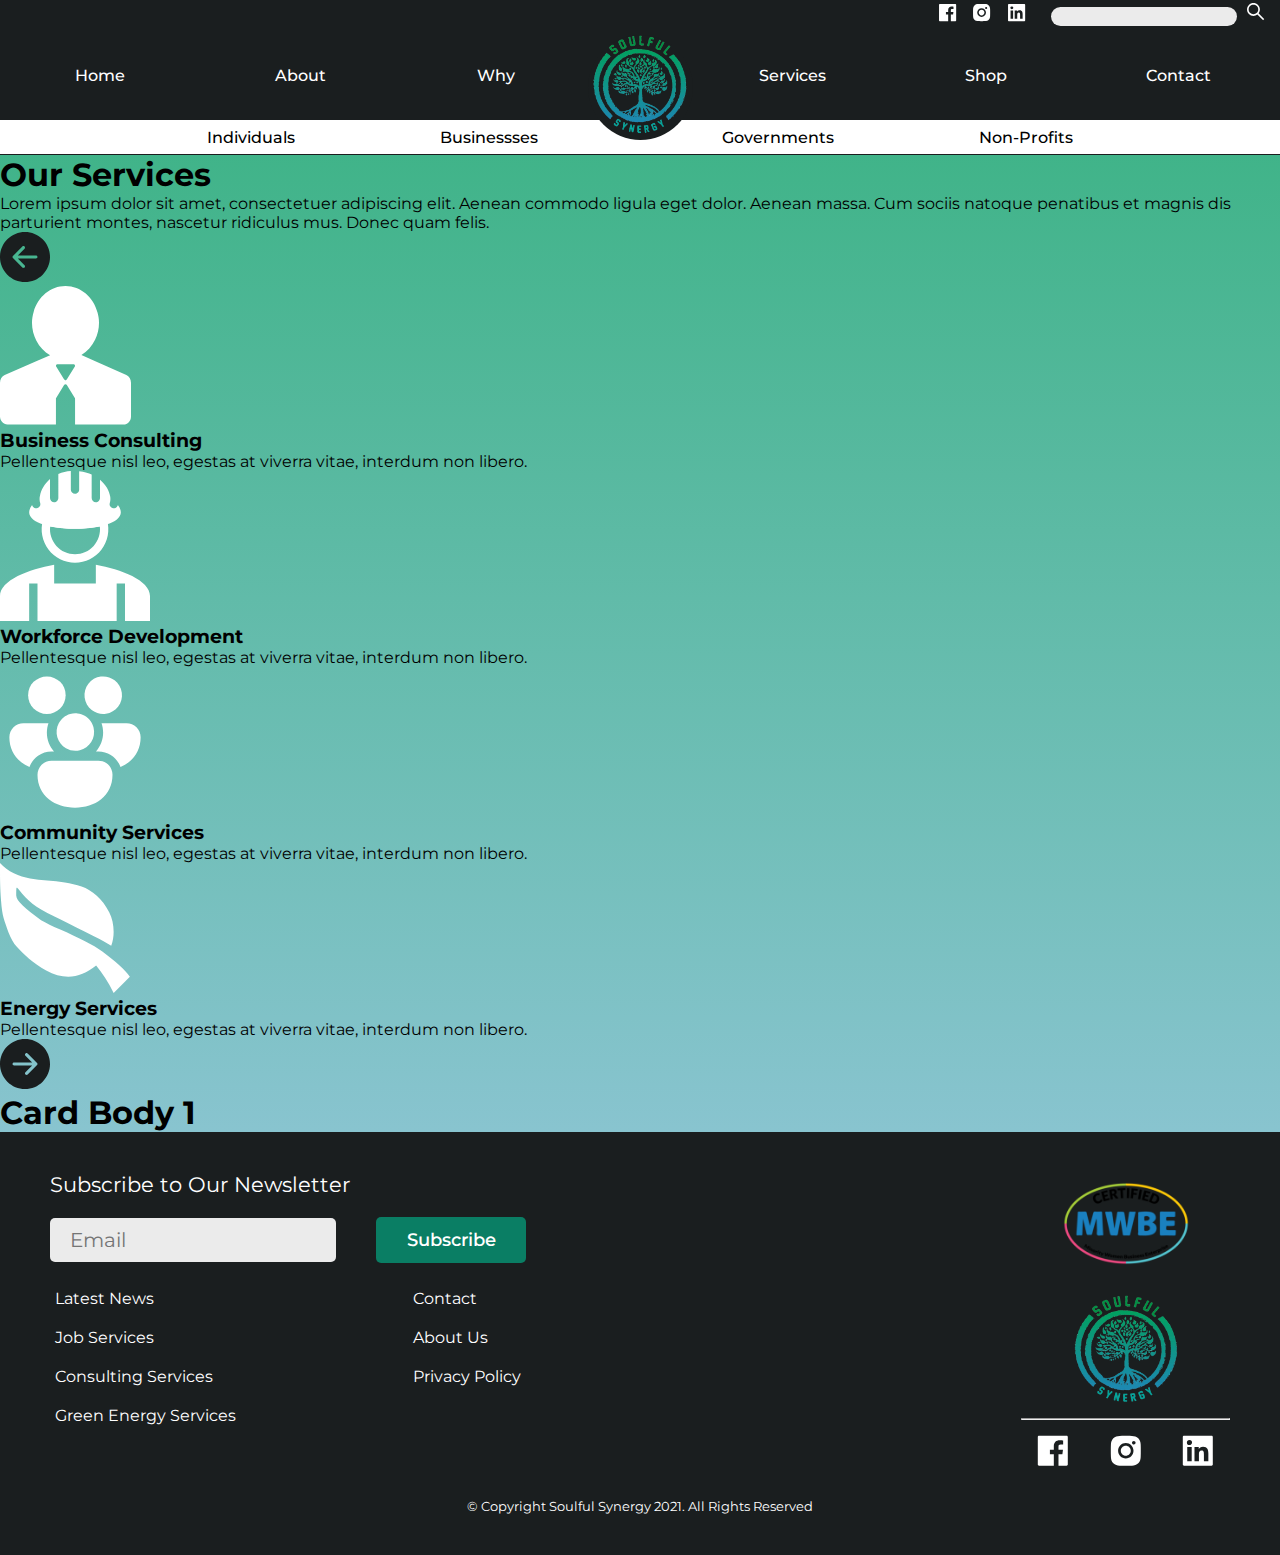
<file: services.html>
<!DOCTYPE html>
<html lang="en">
  <head>
    <meta charset="UTF-8" />
    <meta http-equiv="X-UA-Compatible" content="IE=edge" />
    <meta name="viewport" content="width=device-width, initial-scale=1.0" />
    <link rel="stylesheet" href="assets/css/styles.css" />

    <title>Services - Soulful Synergy</title>
  </head>
  <body>
    <header>
      <div id="header-top-bar">
        <div id="header-social-bar">
          <a target="_blank" href="">
            <span class="fb-icon header-icon">
              <svg
                viewBox="64 64 896 896"
                focusable="false"
                data-icon="facebook"
                width="1em"
                height="1em"
                fill="currentColor"
                aria-hidden="true"
              >
                <path
                  d="M880 112H144c-17.7 0-32 14.3-32 32v736c0 17.7 14.3 32 32 32h736c17.7 0 32-14.3 32-32V144c0-17.7-14.3-32-32-32zm-92.4 233.5h-63.9c-50.1 0-59.8 23.8-59.8 58.8v77.1h119.6l-15.6 120.7h-104V912H539.2V602.2H434.9V481.4h104.3v-89c0-103.3 63.1-159.6 155.3-159.6 44.2 0 82.1 3.3 93.2 4.8v107.9z"
                ></path>
              </svg>
            </span>
          </a>
          <a target="_blank" href="">
            <span class="ig-icon header-icon">
              <svg
                viewBox="64 64 896 896"
                focusable="false"
                data-icon="instagram"
                width="1em"
                height="1em"
                fill="currentColor"
                aria-hidden="true"
              >
                <path
                  d="M512 378.7c-73.4 0-133.3 59.9-133.3 133.3S438.6 645.3 512 645.3 645.3 585.4 645.3 512 585.4 378.7 512 378.7zM911.8 512c0-55.2.5-109.9-2.6-165-3.1-64-17.7-120.8-64.5-167.6-46.9-46.9-103.6-61.4-167.6-64.5-55.2-3.1-109.9-2.6-165-2.6-55.2 0-109.9-.5-165 2.6-64 3.1-120.8 17.7-167.6 64.5C132.6 226.3 118.1 283 115 347c-3.1 55.2-2.6 109.9-2.6 165s-.5 109.9 2.6 165c3.1 64 17.7 120.8 64.5 167.6 46.9 46.9 103.6 61.4 167.6 64.5 55.2 3.1 109.9 2.6 165 2.6 55.2 0 109.9.5 165-2.6 64-3.1 120.8-17.7 167.6-64.5 46.9-46.9 61.4-103.6 64.5-167.6 3.2-55.1 2.6-109.8 2.6-165zM512 717.1c-113.5 0-205.1-91.6-205.1-205.1S398.5 306.9 512 306.9 717.1 398.5 717.1 512 625.5 717.1 512 717.1zm213.5-370.7c-26.5 0-47.9-21.4-47.9-47.9s21.4-47.9 47.9-47.9 47.9 21.4 47.9 47.9a47.84 47.84 0 01-47.9 47.9z"
                ></path>
              </svg>
            </span>
          </a>
          <a target="_blank" href="">
            <span class="fb-icon header-icon">
              <svg
                viewBox="64 64 896 896"
                focusable="false"
                data-icon="linkedin"
                width="1em"
                height="1em"
                fill="currentColor"
                aria-hidden="true"
              >
                <path
                  d="M880 112H144c-17.7 0-32 14.3-32 32v736c0 17.7 14.3 32 32 32h736c17.7 0 32-14.3 32-32V144c0-17.7-14.3-32-32-32zM349.3 793.7H230.6V411.9h118.7v381.8zm-59.3-434a68.8 68.8 0 1168.8-68.8c-.1 38-30.9 68.8-68.8 68.8zm503.7 434H675.1V608c0-44.3-.8-101.2-61.7-101.2-61.7 0-71.2 48.2-71.2 98v188.9H423.7V411.9h113.8v52.2h1.6c15.8-30 54.5-61.7 112.3-61.7 120.2 0 142.3 79.1 142.3 181.9v209.4z"
                ></path>
              </svg>
            </span>
          </a>
        </div>
        <div id="header-search">
          <input type="text" id="header-search-bar" />
          <span class="search-icon header-icon">
            <svg
              viewBox="64 64 896 896"
              focusable="false"
              data-icon="search"
              width="1em"
              height="1em"
              fill="currentColor"
              aria-hidden="true"
            >
              <path
                d="M909.6 854.5L649.9 594.8C690.2 542.7 712 479 712 412c0-80.2-31.3-155.4-87.9-212.1-56.6-56.7-132-87.9-212.1-87.9s-155.5 31.3-212.1 87.9C143.2 256.5 112 331.8 112 412c0 80.1 31.3 155.5 87.9 212.1C256.5 680.8 331.8 712 412 712c67 0 130.6-21.8 182.7-62l259.7 259.6a8.2 8.2 0 0011.6 0l43.6-43.5a8.2 8.2 0 000-11.6zM570.4 570.4C528 612.7 471.8 636 412 636s-116-23.3-158.4-65.6C211.3 528 188 471.8 188 412s23.3-116.1 65.6-158.4C296 211.3 352.2 188 412 188s116.1 23.2 158.4 65.6S636 352.2 636 412s-23.3 116.1-65.6 158.4z"
              ></path>
            </svg>
          </span>
        </div>
      </div>
      <div id="header-main-bar">
        <div id="main-nav">
          <div id="circle-img">
            <img
              src="assets/img/logo.png"
              width="100"
              height="100"
              alt="logo"
            />
          </div>
          <div id="mobile-nav-control">
            <div class="hamburger-icon"></div>
            <div class="hamburger-icon"></div>
            <div class="hamburger-icon"></div>
          </div>
          <nav>
            <div class="main-nav">
              <a href="index.html">Home</a>
              <a href="#">About</a>
              <a href="#">Why</a>
            </div>
            <div class="main-nav">
              <a href="services.html">Services</a>
              <a href="#">Shop</a>
              <a href="#">Contact</a>
            </div>
          </nav>
        </div>
      </div>
      <div id="header-bottom-bar">
        <span class="header-nav-filler"></span>
        <a href="#" class="nav-link"> Individuals </a>
        <a href="#" class="nav-link"> Businessses </a>
        <a href="#" class="nav-link"> Governments </a>
        <a href="#" class="nav-link"> Non-Profits </a>
        <span class="header-nav-filler"></span>
      </div>
    </header>
    <div class="main">
      <div class="services-intro">
        <div class="services-intro-text">
          <h1>Our Services</h1>
          <p>
            Lorem ipsum dolor sit amet, consectetuer adipiscing elit. Aenean
            commodo ligula eget dolor. Aenean massa. Cum sociis natoque
            penatibus et magnis dis parturient montes, nascetur ridiculus mus.
            Donec quam felis.
          </p>
        </div>
        <div class="services-intro-image"></div>
      </div>
      <div class="services-carousel">
        <div class="services-carousel-btn-left">
          <svg
            width="50"
            height="50"
            viewBox="0 0 50 50"
            fill="none"
            xmlns="http://www.w3.org/2000/svg"
          >
            <path
              d="M25 0C18.3696 0 12.0107 2.63392 7.32233 7.32233C2.63392 12.0107 0 18.3696 0 25C0 31.6304 2.63392 37.9893 7.32233 42.6777C12.0107 47.3661 18.3696 50 25 50C31.6304 50 37.9893 47.3661 42.6777 42.6777C47.3661 37.9893 50 31.6304 50 25C50 18.3696 47.3661 12.0107 42.6777 7.32233C37.9893 2.63392 31.6304 0 25 0V0ZM35.9375 23.4375C36.3519 23.4375 36.7493 23.6021 37.0424 23.8951C37.3354 24.1882 37.5 24.5856 37.5 25C37.5 25.4144 37.3354 25.8118 37.0424 26.1049C36.7493 26.3979 36.3519 26.5625 35.9375 26.5625H17.8344L24.5438 33.2687C24.689 33.414 24.8043 33.5865 24.8829 33.7763C24.9615 33.9661 25.002 34.1696 25.002 34.375C25.002 34.5804 24.9615 34.7839 24.8829 34.9737C24.8043 35.1635 24.689 35.336 24.5438 35.4813C24.3985 35.6265 24.226 35.7418 24.0362 35.8204C23.8464 35.899 23.643 35.9395 23.4375 35.9395C23.232 35.9395 23.0286 35.899 22.8388 35.8204C22.649 35.7418 22.4765 35.6265 22.3312 35.4813L12.9562 26.1063C12.8107 25.9611 12.6953 25.7887 12.6165 25.5989C12.5378 25.409 12.4972 25.2055 12.4972 25C12.4972 24.7945 12.5378 24.591 12.6165 24.4011C12.6953 24.2113 12.8107 24.0389 12.9562 23.8937L22.3312 14.5187C22.6246 14.2254 23.0226 14.0605 23.4375 14.0605C23.8524 14.0605 24.2504 14.2254 24.5438 14.5187C24.8371 14.8121 25.002 15.2101 25.002 15.625C25.002 16.0399 24.8371 16.4379 24.5438 16.7313L17.8344 23.4375H35.9375Z"
              fill="#1A1E1F"
            />
          </svg>
        </div>
        <div class="services-carousel-cardholder">
          <div
            class="
              hidden
              noselect
              fade-in-quick
              services-carousel-card services-card-invert
            "
            id="card-1"
          >
            <svg
              width="131"
              height="139"
              viewBox="0 0 131 139"
              fill="none"
              xmlns="http://www.w3.org/2000/svg"
            >
              <path
                d="M126.367 89.0803L94.766 74.9114L81.4033 68.9195C87.2392 65.4635 91.9793 60.1298 95.0808 53.7054C97.6678 48.3495 99.0061 42.5354 99.0057 36.6534C99.0057 33.1879 98.4205 29.897 97.6052 26.7218C93.6299 11.3352 80.8464 0 65.5 0C50.4442 0 37.8544 10.9311 33.6328 25.8797C32.6582 29.309 31.9882 32.875 31.9882 36.6534C31.9882 43.2143 33.6187 49.3314 36.3893 54.6519C39.5918 60.824 44.34 65.9131 50.1193 69.185L37.3216 74.7862L4.69572 89.0689C1.86255 90.317 0 93.3215 0 96.6769V130.373C0 134.889 3.34775 138.55 7.48047 138.55H55.937V112.75C55.9437 112.484 56.0267 112.225 56.1772 111.999L56.157 111.988L64.0935 99.0669L64.1137 99.0782C64.3962 98.623 64.8986 98.3006 65.5 98.3006C66.1013 98.3006 66.6038 98.6211 66.8863 99.0782L66.8944 99.0726L66.967 99.1921C66.9771 99.211 66.9912 99.2262 66.9993 99.2452L74.8309 111.993L74.8208 111.999C74.9714 112.225 75.0543 112.485 75.0609 112.752V138.552H123.517C127.65 138.552 131 134.891 131 130.375V96.6769C131.006 93.3329 129.174 90.3569 126.367 89.0803ZM74.8269 80.4405L74.847 80.4519L66.9085 93.3727L66.8883 93.3614C66.7506 93.5941 66.5498 93.7885 66.3063 93.9247C66.0628 94.061 65.7853 94.1342 65.502 94.1371C65.2187 94.1342 64.9412 94.061 64.6977 93.9247C64.4542 93.7885 64.2534 93.5941 64.1157 93.3614L64.1056 93.367L64.0249 93.2362C64.0188 93.2229 64.0067 93.2115 64.0007 93.1982L56.1691 80.4462L56.1772 80.4405C56.0266 80.2143 55.9437 79.9542 55.937 79.6875C55.937 78.8434 56.6655 78.1587 57.5635 78.1587H73.4365C74.3345 78.1587 75.063 78.8434 75.063 79.6875C75.0597 79.9541 74.978 80.2148 74.8269 80.4405Z"
                fill="white"
              />
            </svg>

            <h3>Business Consulting</h3>
            <p>
              Pellentesque nisl leo, egestas at viverra vitae, interdum non
              libero.
            </p>
          </div>
          <div
            class="hidden noselect fade-in-quick services-carousel-card"
            id="card-2"
          >
            <svg
              width="150"
              height="150"
              viewBox="0 0 150 150"
              fill="none"
              xmlns="http://www.w3.org/2000/svg"
            >
              <path
                fill-rule="evenodd"
                clip-rule="evenodd"
                d="M102.05 46.4245C103.106 46.1518 104.226 46.3035 105.171 46.8472C106.116 47.3909 106.81 48.2833 107.104 49.3329C108.488 54.286 108.707 59.4922 107.744 64.544C106.781 69.5958 104.662 74.3562 101.553 78.4528C98.4437 82.5494 94.4289 85.8711 89.8225 88.1579C85.2161 90.4448 80.1431 91.6347 75.0003 91.6347C69.8575 91.6347 64.7845 90.4448 60.1781 88.1579C55.5717 85.8711 51.557 82.5494 48.4479 78.4528C45.3389 74.3562 43.2199 69.5958 42.2568 64.544C41.2936 59.4922 41.5125 54.286 42.8962 49.3329C43.1907 48.2833 43.8849 47.3909 44.8297 46.8472C45.7746 46.3035 46.8949 46.1518 47.9503 46.4245C63.4586 50.4245 86.542 50.4245 102.05 46.4245V46.4245ZM50.167 55.4745C49.7687 58.9736 50.1141 62.5173 51.1807 65.8736C52.2472 69.2298 54.0108 72.3229 56.356 74.9501C58.7011 77.5773 61.5748 79.6795 64.7889 81.1188C68.003 82.5581 71.4849 83.3021 75.0066 83.3021C78.5282 83.3021 82.0101 82.5581 85.2242 81.1188C88.4383 79.6795 91.312 77.5773 93.6571 74.9501C96.0023 72.3229 97.7659 69.2298 98.8324 65.8736C99.899 62.5173 100.244 58.9736 99.8461 55.4745C84.7753 58.5162 65.2336 58.5162 50.167 55.4745Z"
                fill="white"
              />
              <path
                fill-rule="evenodd"
                clip-rule="evenodd"
                d="M54.1667 93.708C29.2208 98.0622 0 109.179 0 125V150H150V125C150 109.179 120.779 98.0622 95.8333 93.708V112.5H54.1667V93.708V93.708ZM29.1667 150V112.5H37.5V150H29.1667ZM116.667 112.5V150H125V112.5H116.667Z"
                fill="white"
              />
              <path
                fill-rule="evenodd"
                clip-rule="evenodd"
                d="M79.1677 0.241667V18.6666C79.1677 19.7717 78.7287 20.8315 77.9473 21.6129C77.1659 22.3943 76.1061 22.8333 75.001 22.8333C73.8959 22.8333 72.8361 22.3943 72.0547 21.6129C71.2733 20.8315 70.8343 19.7717 70.8343 18.6666V0C66.5327 0.227364 62.3031 1.20015 58.3343 2.875V27C58.3343 28.105 57.8954 29.1648 57.114 29.9462C56.3326 30.7276 55.2728 31.1666 54.1677 31.1666C53.0626 31.1666 52.0028 30.7276 51.2214 29.9462C50.44 29.1648 50.001 28.105 50.001 27V8.06249C44.2927 12.9708 41.001 19.3375 39.9552 24.9166C39.9194 25.1106 39.886 25.3051 39.8552 25.5L39.7718 25.5833C39.401 28.2041 39.6052 30.3625 40.1385 31.8458C40.4801 32.8779 40.4048 34.0027 39.9285 34.9801C39.4523 35.9574 38.6129 36.7099 37.5895 37.077C36.5662 37.444 35.4399 37.3965 34.451 36.9446C33.4622 36.4928 32.6891 35.6723 32.2968 34.6583C32.2262 34.4652 32.1595 34.2707 32.0968 34.075C7.90101 65.6666 142.234 65.6499 117.864 34.0208C117.8 34.2247 117.734 34.4275 117.664 34.6291C117.279 35.6467 116.512 36.4738 115.527 36.9336C114.541 37.3934 113.414 37.4495 112.388 37.0899C111.361 36.7303 110.516 35.9835 110.033 35.0091C109.549 34.0347 109.466 32.9099 109.801 31.875C110.401 30.15 110.576 28 110.251 25.625C110.226 25.6066 110.201 25.5886 110.176 25.5708C109.276 19.9375 105.851 13.7083 100.001 8.79999V27C100.001 28.105 99.562 29.1648 98.7806 29.9462C97.9992 30.7276 96.9394 31.1666 95.8344 31.1666C94.7293 31.1666 93.6695 30.7276 92.8881 29.9462C92.1067 29.1648 91.6677 28.105 91.6677 27V3.59166C90.0408 2.86084 88.3661 2.24136 86.6552 1.7375C84.2069 1.024 81.7019 0.522158 79.1677 0.2375V0.241667Z"
                fill="white"
              />
            </svg>

            <h3>Workforce Development</h3>
            <p>
              Pellentesque nisl leo, egestas at viverra vitae, interdum non
              libero.
            </p>
          </div>
          <div
            class="hidden noselect fade-in-quick services-carousel-card"
            id="card-3"
          >
            <svg
              width="150"
              height="150"
              viewBox="0 0 150 150"
              fill="none"
              xmlns="http://www.w3.org/2000/svg"
            >
              <path
                d="M28.125 28.125C28.125 23.1522 30.1004 18.3831 33.6167 14.8667C37.1331 11.3504 41.9022 9.375 46.875 9.375C51.8478 9.375 56.6169 11.3504 60.1333 14.8667C63.6496 18.3831 65.625 23.1522 65.625 28.125C65.625 33.0978 63.6496 37.8669 60.1333 41.3833C56.6169 44.8996 51.8478 46.875 46.875 46.875C41.9022 46.875 37.1331 44.8996 33.6167 41.3833C30.1004 37.8669 28.125 33.0978 28.125 28.125V28.125Z"
                fill="white"
              />
              <path
                d="M91.6801 42.9711L92.0739 43.2711C96.0516 46.2196 101.034 47.475 105.934 46.7634C110.834 46.0518 115.254 43.4309 118.228 39.4727C121.203 35.5145 122.491 30.5404 121.812 25.6358C121.133 20.7313 118.541 16.2945 114.603 13.2937C110.664 10.293 105.699 8.97191 100.79 9.61879C95.8808 10.2657 91.427 12.828 88.4003 16.7466C85.3736 20.6652 84.0198 25.6219 84.6343 30.535C85.2487 35.448 87.7816 39.9186 91.6801 42.9711V42.9711Z"
                fill="white"
              />
              <path
                d="M58.7633 56.247C59.9408 54.0173 61.556 52.048 63.5122 50.4569C65.4683 48.8658 67.7254 47.6857 70.1482 46.987C72.571 46.2884 75.1099 46.0856 77.6129 46.3908C80.1159 46.696 82.5316 47.503 84.7155 48.7634C86.8995 50.0238 88.8067 51.7117 90.3232 53.7263C91.8398 55.7408 92.9344 58.0405 93.5415 60.4879C94.1487 62.9352 94.2561 65.4799 93.8571 67.9697C93.4581 70.4594 92.561 72.8432 91.2195 74.9782C88.6388 79.0857 84.5665 82.0331 79.8584 83.2012C75.1502 84.3693 70.1725 83.6673 65.9711 81.2425C61.7696 78.8178 58.6714 74.859 57.3274 70.198C55.9833 65.537 56.498 60.5365 58.7633 56.247V56.247Z"
                fill="white"
              />
              <path
                d="M23.4375 56.25H48.4688C47.4375 59.1844 46.875 62.3437 46.875 65.625C46.875 72.825 49.5844 79.4062 54.0375 84.375H51.5625C46.7291 84.3743 42.0136 85.8674 38.0614 88.6498C34.1092 91.4323 31.1135 95.3682 29.4844 99.9187C26.3375 98.6546 23.3911 96.9398 20.7375 94.8281C13.6875 89.1562 9.375 80.775 9.375 70.3125C9.375 66.5829 10.8566 63.006 13.4938 60.3688C16.131 57.7316 19.7079 56.25 23.4375 56.25V56.25Z"
                fill="white"
              />
              <path
                d="M98.4359 84.375C108.608 84.375 117.27 90.8531 120.505 99.9187C123.692 98.6156 126.645 96.9187 129.261 94.8281C136.311 89.1562 140.623 80.775 140.623 70.3125C140.623 66.5829 139.142 63.006 136.505 60.3688C133.867 57.7316 130.291 56.25 126.561 56.25H101.53C102.561 59.1844 103.123 62.3437 103.123 65.625C103.132 72.5448 100.581 79.2233 95.9609 84.375H98.4359Z"
                fill="white"
              />
              <path
                d="M111.441 102.45C112.125 104.1 112.5 105.919 112.5 107.813C112.5 118.275 108.197 126.656 101.138 132.328C94.1907 137.906 84.8719 140.625 75 140.625C65.1282 140.625 55.8094 137.906 48.8625 132.328C41.8125 126.656 37.5001 118.275 37.5001 107.813C37.4951 105.964 37.8555 104.134 38.5604 102.425C39.2654 100.717 40.301 99.1646 41.6078 97.8578C42.9146 96.551 44.4668 95.5154 46.1752 94.8104C47.8836 94.1055 49.7144 93.7451 51.5625 93.7501H98.4375C101.223 93.7494 103.946 94.5759 106.261 96.1248C108.576 97.6737 110.379 99.8752 111.441 102.45Z"
                fill="white"
              />
            </svg>

            <h3>Community Services</h3>
            <p>
              Pellentesque nisl leo, egestas at viverra vitae, interdum non
              libero.
            </p>
          </div>
          <div
            class="hidden noselect fade-in-quick services-carousel-card"
            id="card-4"
          >
            <svg
              width="130"
              height="130"
              viewBox="0 0 130 130"
              fill="none"
              xmlns="http://www.w3.org/2000/svg"
            >
              <path
                d="M41.0927 57.1289C45.7431 59.7526 52.3382 62.9899 60.878 66.8408C69.4179 70.6917 77.3024 74.4157 84.5317 78.0127C91.761 81.6097 97.7008 85.1009 102.351 88.4863C115.795 98.3887 124.969 106.81 129.873 113.75L113.639 130C108.228 119.167 102.393 110.026 96.1366 102.578C80.4098 115.527 63.7528 117.135 46.1659 107.402C39.6553 103.848 33.948 99.9756 29.0439 95.7861C24.1398 91.5967 20.0602 87.6188 16.8049 83.8525C13.5496 80.0863 10.8228 75.3467 8.62439 69.6338C6.42602 63.9209 4.7561 59.0755 3.61463 55.0977C2.47317 51.1198 1.62764 45.4281 1.07805 38.0225C0.528455 30.6169 0.211382 24.7135 0.126829 20.3125C0.0422764 15.9115 0 9.14062 0 0C3.88943 4.31641 8.49756 7.74414 13.8244 10.2832C19.1512 12.8223 24.5626 14.5361 30.0585 15.4248C35.5545 16.3135 41.2829 16.9906 47.2439 17.4561C53.2049 17.9215 59.0813 18.5986 64.8732 19.4873C70.665 20.376 76.2244 21.7301 81.5512 23.5498C86.878 25.3695 91.9512 28.4375 96.7707 32.7539C101.59 37.0703 105.733 42.5293 109.2 49.1309C112.159 54.9707 113.639 61.6146 113.639 69.0625C113.639 73.8867 112.836 78.457 111.229 82.7734C104.465 78.7109 95.5659 73.9714 84.5317 68.5547C73.4976 63.138 63.3089 58.0599 53.9659 53.3203C44.6228 48.5807 37.4569 44.349 32.4683 40.625C27.9024 37.2396 23.3366 32.5423 18.7707 26.5332C17.5024 24.9251 16.7415 24.4173 16.4878 25.0098C16.3187 25.6022 16.2341 28.099 16.2341 32.5C16.2341 35.1237 18.3902 38.4668 22.7024 42.5293C27.0146 46.5918 33.1447 51.4583 41.0927 57.1289Z"
                fill="white"
              />
            </svg>

            <h3>Energy Services</h3>
            <p>
              Pellentesque nisl leo, egestas at viverra vitae, interdum non
              libero.
            </p>
          </div>
        </div>

        <div
          class="hidden noselect fade-in-quick services-carousel-card"
          id="card-5"
        >
          <svg
            width="131"
            height="139"
            viewBox="0 0 131 139"
            fill="none"
            xmlns="http://www.w3.org/2000/svg"
          >
            <path
              d="M126.367 89.0803L94.766 74.9114L81.4033 68.9195C87.2392 65.4635 91.9793 60.1298 95.0808 53.7054C97.6678 48.3495 99.0061 42.5354 99.0057 36.6534C99.0057 33.1879 98.4205 29.897 97.6052 26.7218C93.6299 11.3352 80.8464 0 65.5 0C50.4442 0 37.8544 10.9311 33.6328 25.8797C32.6582 29.309 31.9882 32.875 31.9882 36.6534C31.9882 43.2143 33.6187 49.3314 36.3893 54.6519C39.5918 60.824 44.34 65.9131 50.1193 69.185L37.3216 74.7862L4.69572 89.0689C1.86255 90.317 0 93.3215 0 96.6769V130.373C0 134.889 3.34775 138.55 7.48047 138.55H55.937V112.75C55.9437 112.484 56.0267 112.225 56.1772 111.999L56.157 111.988L64.0935 99.0669L64.1137 99.0782C64.3962 98.623 64.8986 98.3006 65.5 98.3006C66.1013 98.3006 66.6038 98.6211 66.8863 99.0782L66.8944 99.0726L66.967 99.1921C66.9771 99.211 66.9912 99.2262 66.9993 99.2452L74.8309 111.993L74.8208 111.999C74.9714 112.225 75.0543 112.485 75.0609 112.752V138.552H123.517C127.65 138.552 131 134.891 131 130.375V96.6769C131.006 93.3329 129.174 90.3569 126.367 89.0803ZM74.8269 80.4405L74.847 80.4519L66.9085 93.3727L66.8883 93.3614C66.7506 93.5941 66.5498 93.7885 66.3063 93.9247C66.0628 94.061 65.7853 94.1342 65.502 94.1371C65.2187 94.1342 64.9412 94.061 64.6977 93.9247C64.4542 93.7885 64.2534 93.5941 64.1157 93.3614L64.1056 93.367L64.0249 93.2362C64.0188 93.2229 64.0067 93.2115 64.0007 93.1982L56.1691 80.4462L56.1772 80.4405C56.0266 80.2143 55.9437 79.9542 55.937 79.6875C55.937 78.8434 56.6655 78.1587 57.5635 78.1587H73.4365C74.3345 78.1587 75.063 78.8434 75.063 79.6875C75.0597 79.9541 74.978 80.2148 74.8269 80.4405Z"
              fill="white"
            />
          </svg>

          <h3>Card 5</h3>
          <p>
            Pellentesque nisl leo, egestas at viverra vitae, interdum non
            libero.
          </p>
        </div>
        <div
          class="hidden noselect fade-in-quick services-carousel-card"
          id="card-6"
        >
          <svg
            width="131"
            height="139"
            viewBox="0 0 131 139"
            fill="none"
            xmlns="http://www.w3.org/2000/svg"
          >
            <path
              d="M126.367 89.0803L94.766 74.9114L81.4033 68.9195C87.2392 65.4635 91.9793 60.1298 95.0808 53.7054C97.6678 48.3495 99.0061 42.5354 99.0057 36.6534C99.0057 33.1879 98.4205 29.897 97.6052 26.7218C93.6299 11.3352 80.8464 0 65.5 0C50.4442 0 37.8544 10.9311 33.6328 25.8797C32.6582 29.309 31.9882 32.875 31.9882 36.6534C31.9882 43.2143 33.6187 49.3314 36.3893 54.6519C39.5918 60.824 44.34 65.9131 50.1193 69.185L37.3216 74.7862L4.69572 89.0689C1.86255 90.317 0 93.3215 0 96.6769V130.373C0 134.889 3.34775 138.55 7.48047 138.55H55.937V112.75C55.9437 112.484 56.0267 112.225 56.1772 111.999L56.157 111.988L64.0935 99.0669L64.1137 99.0782C64.3962 98.623 64.8986 98.3006 65.5 98.3006C66.1013 98.3006 66.6038 98.6211 66.8863 99.0782L66.8944 99.0726L66.967 99.1921C66.9771 99.211 66.9912 99.2262 66.9993 99.2452L74.8309 111.993L74.8208 111.999C74.9714 112.225 75.0543 112.485 75.0609 112.752V138.552H123.517C127.65 138.552 131 134.891 131 130.375V96.6769C131.006 93.3329 129.174 90.3569 126.367 89.0803ZM74.8269 80.4405L74.847 80.4519L66.9085 93.3727L66.8883 93.3614C66.7506 93.5941 66.5498 93.7885 66.3063 93.9247C66.0628 94.061 65.7853 94.1342 65.502 94.1371C65.2187 94.1342 64.9412 94.061 64.6977 93.9247C64.4542 93.7885 64.2534 93.5941 64.1157 93.3614L64.1056 93.367L64.0249 93.2362C64.0188 93.2229 64.0067 93.2115 64.0007 93.1982L56.1691 80.4462L56.1772 80.4405C56.0266 80.2143 55.9437 79.9542 55.937 79.6875C55.937 78.8434 56.6655 78.1587 57.5635 78.1587H73.4365C74.3345 78.1587 75.063 78.8434 75.063 79.6875C75.0597 79.9541 74.978 80.2148 74.8269 80.4405Z"
              fill="white"
            />
          </svg>

          <h3>Card 6</h3>
          <p>
            Pellentesque nisl leo, egestas at viverra vitae, interdum non
            libero.
          </p>
        </div>
        <div
          class="hidden noselect fade-in-quick services-carousel-card"
          id="card-7"
        >
          <svg
            width="131"
            height="139"
            viewBox="0 0 131 139"
            fill="none"
            xmlns="http://www.w3.org/2000/svg"
          >
            <path
              d="M126.367 89.0803L94.766 74.9114L81.4033 68.9195C87.2392 65.4635 91.9793 60.1298 95.0808 53.7054C97.6678 48.3495 99.0061 42.5354 99.0057 36.6534C99.0057 33.1879 98.4205 29.897 97.6052 26.7218C93.6299 11.3352 80.8464 0 65.5 0C50.4442 0 37.8544 10.9311 33.6328 25.8797C32.6582 29.309 31.9882 32.875 31.9882 36.6534C31.9882 43.2143 33.6187 49.3314 36.3893 54.6519C39.5918 60.824 44.34 65.9131 50.1193 69.185L37.3216 74.7862L4.69572 89.0689C1.86255 90.317 0 93.3215 0 96.6769V130.373C0 134.889 3.34775 138.55 7.48047 138.55H55.937V112.75C55.9437 112.484 56.0267 112.225 56.1772 111.999L56.157 111.988L64.0935 99.0669L64.1137 99.0782C64.3962 98.623 64.8986 98.3006 65.5 98.3006C66.1013 98.3006 66.6038 98.6211 66.8863 99.0782L66.8944 99.0726L66.967 99.1921C66.9771 99.211 66.9912 99.2262 66.9993 99.2452L74.8309 111.993L74.8208 111.999C74.9714 112.225 75.0543 112.485 75.0609 112.752V138.552H123.517C127.65 138.552 131 134.891 131 130.375V96.6769C131.006 93.3329 129.174 90.3569 126.367 89.0803ZM74.8269 80.4405L74.847 80.4519L66.9085 93.3727L66.8883 93.3614C66.7506 93.5941 66.5498 93.7885 66.3063 93.9247C66.0628 94.061 65.7853 94.1342 65.502 94.1371C65.2187 94.1342 64.9412 94.061 64.6977 93.9247C64.4542 93.7885 64.2534 93.5941 64.1157 93.3614L64.1056 93.367L64.0249 93.2362C64.0188 93.2229 64.0067 93.2115 64.0007 93.1982L56.1691 80.4462L56.1772 80.4405C56.0266 80.2143 55.9437 79.9542 55.937 79.6875C55.937 78.8434 56.6655 78.1587 57.5635 78.1587H73.4365C74.3345 78.1587 75.063 78.8434 75.063 79.6875C75.0597 79.9541 74.978 80.2148 74.8269 80.4405Z"
              fill="white"
            />
          </svg>

          <h3>Card 7</h3>
          <p>
            Pellentesque nisl leo, egestas at viverra vitae, interdum non
            libero.
          </p>
        </div>
        <div
          class="hidden noselect fade-in-quick services-carousel-card"
          id="card-8"
        >
          <svg
            width="131"
            height="139"
            viewBox="0 0 131 139"
            fill="none"
            xmlns="http://www.w3.org/2000/svg"
          >
            <path
              d="M126.367 89.0803L94.766 74.9114L81.4033 68.9195C87.2392 65.4635 91.9793 60.1298 95.0808 53.7054C97.6678 48.3495 99.0061 42.5354 99.0057 36.6534C99.0057 33.1879 98.4205 29.897 97.6052 26.7218C93.6299 11.3352 80.8464 0 65.5 0C50.4442 0 37.8544 10.9311 33.6328 25.8797C32.6582 29.309 31.9882 32.875 31.9882 36.6534C31.9882 43.2143 33.6187 49.3314 36.3893 54.6519C39.5918 60.824 44.34 65.9131 50.1193 69.185L37.3216 74.7862L4.69572 89.0689C1.86255 90.317 0 93.3215 0 96.6769V130.373C0 134.889 3.34775 138.55 7.48047 138.55H55.937V112.75C55.9437 112.484 56.0267 112.225 56.1772 111.999L56.157 111.988L64.0935 99.0669L64.1137 99.0782C64.3962 98.623 64.8986 98.3006 65.5 98.3006C66.1013 98.3006 66.6038 98.6211 66.8863 99.0782L66.8944 99.0726L66.967 99.1921C66.9771 99.211 66.9912 99.2262 66.9993 99.2452L74.8309 111.993L74.8208 111.999C74.9714 112.225 75.0543 112.485 75.0609 112.752V138.552H123.517C127.65 138.552 131 134.891 131 130.375V96.6769C131.006 93.3329 129.174 90.3569 126.367 89.0803ZM74.8269 80.4405L74.847 80.4519L66.9085 93.3727L66.8883 93.3614C66.7506 93.5941 66.5498 93.7885 66.3063 93.9247C66.0628 94.061 65.7853 94.1342 65.502 94.1371C65.2187 94.1342 64.9412 94.061 64.6977 93.9247C64.4542 93.7885 64.2534 93.5941 64.1157 93.3614L64.1056 93.367L64.0249 93.2362C64.0188 93.2229 64.0067 93.2115 64.0007 93.1982L56.1691 80.4462L56.1772 80.4405C56.0266 80.2143 55.9437 79.9542 55.937 79.6875C55.937 78.8434 56.6655 78.1587 57.5635 78.1587H73.4365C74.3345 78.1587 75.063 78.8434 75.063 79.6875C75.0597 79.9541 74.978 80.2148 74.8269 80.4405Z"
              fill="white"
            />
          </svg>

          <h3>Card 8</h3>
          <p>
            Pellentesque nisl leo, egestas at viverra vitae, interdum non
            libero.
          </p>
        </div>
        <div class="services-carousel-btn-right">
          <svg
            width="50"
            height="50"
            viewBox="0 0 50 50"
            fill="none"
            xmlns="http://www.w3.org/2000/svg"
          >
            <path
              d="M25 50C31.6304 50 37.9893 47.3661 42.6777 42.6777C47.3661 37.9893 50 31.6304 50 25C50 18.3696 47.3661 12.0107 42.6777 7.32233C37.9893 2.63392 31.6304 0 25 0C18.3696 0 12.0107 2.63392 7.32233 7.32233C2.63392 12.0107 0 18.3696 0 25C0 31.6304 2.63392 37.9893 7.32233 42.6777C12.0107 47.3661 18.3696 50 25 50V50ZM14.0625 26.5625C13.6481 26.5625 13.2507 26.3979 12.9576 26.1049C12.6646 25.8118 12.5 25.4144 12.5 25C12.5 24.5856 12.6646 24.1882 12.9576 23.8951C13.2507 23.6021 13.6481 23.4375 14.0625 23.4375H32.1656L25.4562 16.7313C25.311 16.586 25.1957 16.4135 25.1171 16.2237C25.0385 16.0339 24.998 15.8304 24.998 15.625C24.998 15.4196 25.0385 15.2161 25.1171 15.0263C25.1957 14.8365 25.311 14.664 25.4562 14.5187C25.6015 14.3735 25.774 14.2582 25.9638 14.1796C26.1536 14.101 26.357 14.0605 26.5625 14.0605C26.768 14.0605 26.9714 14.101 27.1612 14.1796C27.351 14.2582 27.5235 14.3735 27.6688 14.5187L37.0438 23.8937C37.1893 24.0389 37.3047 24.2113 37.3835 24.4011C37.4622 24.591 37.5028 24.7945 37.5028 25C37.5028 25.2055 37.4622 25.409 37.3835 25.5989C37.3047 25.7887 37.1893 25.9611 37.0438 26.1063L27.6688 35.4813C27.3754 35.7746 26.9774 35.9395 26.5625 35.9395C26.1476 35.9395 25.7496 35.7746 25.4562 35.4813C25.1629 35.1879 24.998 34.7899 24.998 34.375C24.998 33.9601 25.1629 33.5621 25.4562 33.2687L32.1656 26.5625H14.0625Z"
              fill="#1A1E1F"
            />
          </svg>
        </div>
      </div>
      <div class="services-body">
        <div class="fade-in card-body" id="card-body-1">
          <h1>Card Body 1</h1>
        </div>

        <div class="hidden fade-in card-body" id="card-body-2">
          <h1>Card Body 2</h1>
        </div>
        <div class="hidden fade-in card-body" id="card-body-2">
          <h1>Community Services</h1>
          <div class="img-wrap-text">
            <img
              src="../../assets/img/community.jpg"
              alt="people sitting at a desk."
              class="services-big-img"
            />
            <p>
              Pellentesque nisl leo, egestas at viverra vitae, interdum non
              libero. Vestibulum ut viverra turpis, ac viverra nisl. In
              interdum, arcu ac posuere suscipit, tellus sem venenatis sem,
              dictum condimentum lacus lorem vitae magna. Cras et gravida diam,
              nec vestibulum augue. Vivamus elementum erat nec justo pulvinar,
              at porta nunc aliquet. Ut blandit accumsan tortor, at fermentum
              magna posuere egestas. Pellentesque nisl leo, egestas at viverra
              vitae, interdum non libero. Vestibulum ut viverra turpis, ac
              viverra nisl. In interdum, arcu ac posuere suscipit, tellus sem
              venenatis sem, dictum condimentum lacus lorem vitae magna. Cras et
              gravida diam, nec vestibulum augue. Vivamus elementum erat nec
              justo pulvinar, at porta nunc aliquet. Ut blandit accumsan tortor,
              at fermentum magna posuere egestas.
            </p>
          </div>
          <br />
          <div class="two-column">
            <div class="bullet-container">
              <div class="bullet-section">
                <h3>Does This Apply To Me?</h3>
                <ul>
                  <li>Pellentesque nisl leo, egestas.</li>
                  <li>
                    Vestibulum ut viverra turpis, ac viverra nisl. In interdum
                  </li>
                  <li>
                    Cras et gravida diam, nec vestibulum augue. Vivamus
                    elementum erat nec justo pulvinar
                  </li>
                </ul>
              </div>
              <div class="bullet-section">
                <h3>Does This Apply To Me?</h3>
                <ul>
                  <li>Pellentesque nisl leo, egestas.</li>
                  <li>
                    Vestibulum ut viverra turpis, ac viverra nisl. In interdum
                  </li>
                  <li>
                    Cras et gravida diam, nec vestibulum augue. Vivamus
                    elementum erat nec justo pulvinar
                  </li>
                </ul>
              </div>
            </div>
            <div class="img-container">
              <img
                src="./assets/img/meeting.jpg"
                alt="people sitting at a desk."
                class="services-bullet-img"
              />
            </div>
          </div>
        </div>
        <div class="hidden fade-in card-body" id="card-body-2">
          <h1>Card Body 4</h1>
        </div>
        <div class="hidden fade-in card-body" id="card-body-2">
          <h1>Card Body 5</h1>
        </div>
        <div class="hidden fade-in card-body" id="card-body-2">
          <h1>Card Body 6</h1>
        </div>
        <div class="hidden fade-in card-body" id="card-body-2">
          <h1>Card Body 7</h1>
        </div>
        <div class="hidden fade-in card-body" id="card-body-2">
          <h1>Card Body 8</h1>
        </div>
      </div>
    </div>
    <footer>
      <div class="footer-container">
        <div class="footer-section">
          <div class="footer-subscribe">
            <p>Subscribe to Our Newsletter</p>
            <div class="center-align">
              <input type="email" name="subscriber-email" placeholder="Email" />
              <button>Subscribe</button>
            </div>
          </div>
          <div class="footer-links">
            <div class="footer-links-col">
              <ul>
                <li>
                  <a href="#">Latest News</a>
                </li>
                <li>
                  <a href="#">Job Services</a>
                </li>
                <li>
                  <a href="#">Consulting Services</a>
                </li>
                <li>
                  <a href="#">Green Energy Services</a>
                </li>
              </ul>
            </div>
            <div class="footer-links-col">
              <ul>
                <li>
                  <a href="#">Contact</a>
                </li>
                <li>
                  <a href="#">About Us</a>
                </li>
                <li>
                  <a href="#">Privacy Policy</a>
                </li>
              </ul>
            </div>
          </div>
        </div>
        <div class="footer-section">
          <div class="footer-icons">
            <div class="footer-icon">
              <img src="assets/img/mwbe.png" alt="" />
            </div>
            <div class="footer-icon">
              <img src="assets/img/logo.png" alt="" />
            </div>
            <div class="footer-social-icons">
              <hr />
              <span class="footer-social-icon">
                <a
                  target="_blank"
                  href="https://www.facebook.com/Soulful-Synergy-955327927906886/"
                >
                  <span class="fb-icon header-icon">
                    <svg
                      viewBox="64 64 896 896"
                      focusable="false"
                      data-icon="facebook"
                      width="1em"
                      height="1em"
                      fill="currentColor"
                      aria-hidden="true"
                    >
                      <path
                        d="M880 112H144c-17.7 0-32 14.3-32 32v736c0 17.7 14.3 32 32 32h736c17.7 0 32-14.3 32-32V144c0-17.7-14.3-32-32-32zm-92.4 233.5h-63.9c-50.1 0-59.8 23.8-59.8 58.8v77.1h119.6l-15.6 120.7h-104V912H539.2V602.2H434.9V481.4h104.3v-89c0-103.3 63.1-159.6 155.3-159.6 44.2 0 82.1 3.3 93.2 4.8v107.9z"
                      ></path>
                    </svg>
                  </span>
                </a>
              </span>
              <span class="footer-social-icon">
                <a target="_blank" href="#">
                  <span class="ig-icon header-icon">
                    <svg
                      viewBox="64 64 896 896"
                      focusable="false"
                      data-icon="instagram"
                      width="1em"
                      height="1em"
                      fill="currentColor"
                      aria-hidden="true"
                    >
                      <path
                        d="M512 378.7c-73.4 0-133.3 59.9-133.3 133.3S438.6 645.3 512 645.3 645.3 585.4 645.3 512 585.4 378.7 512 378.7zM911.8 512c0-55.2.5-109.9-2.6-165-3.1-64-17.7-120.8-64.5-167.6-46.9-46.9-103.6-61.4-167.6-64.5-55.2-3.1-109.9-2.6-165-2.6-55.2 0-109.9-.5-165 2.6-64 3.1-120.8 17.7-167.6 64.5C132.6 226.3 118.1 283 115 347c-3.1 55.2-2.6 109.9-2.6 165s-.5 109.9 2.6 165c3.1 64 17.7 120.8 64.5 167.6 46.9 46.9 103.6 61.4 167.6 64.5 55.2 3.1 109.9 2.6 165 2.6 55.2 0 109.9.5 165-2.6 64-3.1 120.8-17.7 167.6-64.5 46.9-46.9 61.4-103.6 64.5-167.6 3.2-55.1 2.6-109.8 2.6-165zM512 717.1c-113.5 0-205.1-91.6-205.1-205.1S398.5 306.9 512 306.9 717.1 398.5 717.1 512 625.5 717.1 512 717.1zm213.5-370.7c-26.5 0-47.9-21.4-47.9-47.9s21.4-47.9 47.9-47.9 47.9 21.4 47.9 47.9a47.84 47.84 0 01-47.9 47.9z"
                      ></path>
                    </svg>
                  </span>
                </a>
              </span>
              <span class="footer-social-icon">
                <a target="_blank" href="#">
                  <span class="fb-icon header-icon">
                    <svg
                      viewBox="64 64 896 896"
                      focusable="false"
                      data-icon="linkedin"
                      width="1em"
                      height="1em"
                      fill="currentColor"
                      aria-hidden="true"
                    >
                      <path
                        d="M880 112H144c-17.7 0-32 14.3-32 32v736c0 17.7 14.3 32 32 32h736c17.7 0 32-14.3 32-32V144c0-17.7-14.3-32-32-32zM349.3 793.7H230.6V411.9h118.7v381.8zm-59.3-434a68.8 68.8 0 1168.8-68.8c-.1 38-30.9 68.8-68.8 68.8zm503.7 434H675.1V608c0-44.3-.8-101.2-61.7-101.2-61.7 0-71.2 48.2-71.2 98v188.9H423.7V411.9h113.8v52.2h1.6c15.8-30 54.5-61.7 112.3-61.7 120.2 0 142.3 79.1 142.3 181.9v209.4z"
                      ></path>
                    </svg>
                  </span>
                </a>
              </span>
            </div>
          </div>
        </div>
        <div class="footer-copyright">
          <span class="copyright-statement">
            © Copyright Soulful Synergy 2021. All Rights Reserved
          </span>
        </div>
      </div>
    </footer>
    <script src="./assets/scripts/services.js"></script>
  </body>
</html>
</file>
<file: assets/css/styles.css>
@import url(https://fonts.googleapis.com/css?family=Montserrat:100,100italic,200,200italic,300,300italic,regular,italic,500,500italic,600,600italic,700,700italic,800,800italic,900,900italic);

@import 'main.css';
@import 'farms.css';
@import 'helper.css';
@import 'modal.css';
@import 'caleandar.css';
</file>
<file: assets/css/home.css>
div#mobile-bottom-nav{
    display: none;
}

@media (max-width: 767px){
/* Bottom Navbar Begin */

div#mobile-bottom-nav{
    display: flex;
    height: auto;
    width: 100%;
    position: sticky;
    bottom: 0;
    margin: 0 auto;
    background-color: #1a1e1f;
    text-align: center;
    align-items: center;
}

div#mobile-bottom-nav a{
    display: flex;
    flex-flow: column;
    color: white;
    justify-content: center;
    align-items: center;
    margin: auto;
    font-size: 10px;
    padding: 10px 0 10px 0;
}

div#mobile-bottom-nav a img{
    padding-bottom: 2px;
}

/* Bottom Navbar End */

/* Main Begin */

main{
    width: 100%;
    margin: auto;
}

#Pathways, #Impact{
    background-color: #1a1e1f;
}

#Pathways h1, #Services h1, #Impact h1{
    text-decoration: underline;
}

#Pathways h1, #Impact h1{
    color: white;
}

#Pathways h1, #Services h1, #Impact h1, #Testimonials h1, #Events h1{
    font-size: 20px;
    text-align: center;
    padding: 20px 0 20px 0;
    margin: auto;
}

main a{
    text-decoration: none;
    color: black;
}

#Pathways .Pathways-Carosel{
    display: grid;
    grid-template-columns: auto auto;
    grid-template-rows: auto auto;
    grid-column-gap: 20px;
    grid-row-gap: 20px;
    text-align: center;
    align-items: center;
    padding: 10px 0 30px 0;
    width: 90%;
    margin: auto;
}

.Pathways-Carosel .box{
    background-color: white;
    display: flex;
    flex-flow: column;
    margin: auto;
    height: 100%;
    width: 100%;
    padding-bottom: 10px;
    border-radius: 5px;
}

.Pathways-Carosel .box img{
    margin: auto;
    align-items: center;
    margin-top: 10px;
}

.Pathways-Carosel .box a{
    display: flex;
    flex-flow: column;
}

#Pathways p{
    text-align: center;
    display: flex;
    justify-content: center;
    width: 90%;
    margin: auto;
    padding-bottom: 30px;
    color: white;
}

.Services-Carosel svg.prev{
    margin: auto;
    margin-left: 10px;
}

.Services-Carosel svg.next{
    margin: auto;
    margin-right: 10px;
}

#Services .Services-Carosel{
    display: flex;
    flex-flow: row;
}

.Services-Carosel .set{
    display: none;
}

.Services-Carosel .set.after{
    display: flex;
    flex-flow: column;
    text-align: center;
    width: 100%;
    height: 100%;
    padding: 10px 0 10px 0;
}

.Services-Carosel .box{
    width: 180px;
    height: 100%;
    margin: auto;
    background-color: #1a1e1f;
    border-radius: 2%;
    margin-bottom: 30px;
    padding: 10px 0 10px 0;
    box-shadow: 8px 10px 10px rgba(0, 0, 0, 0.45);
}

.Services-Carosel .box a{
    color: white;
    display: flex;
    flex-flow: column;
    align-items: center;
    width: 100%;
    height: 100%;
    margin: auto;
}

#Services button, #Events button{
    display: flex;
    justify-content: center;
    margin: auto;
    color: white;
    font-size: 15px;
    border: 2px solid white;
    background-color: #1a1e1f;
    border-radius: 20px;
    padding: 10px 20px 10px 20px;
    margin-bottom: 30px;
    cursor: pointer;
}

#Services p{
    text-align: center;
    display: flex;
    justify-content: center;
    width: 90%;
    margin: auto;
    padding-bottom: 30px;
}

#Impact{
    margin: auto;
    text-align: center;
    color: white;
}

#Impact p{
    display: flex;
    justify-content: center;
    width: 90%;
    margin: auto;
    padding-bottom: 30px;
}

#Impact ul{
    list-style: none;
    display: grid;
    grid-template-columns: auto auto;
    grid-template-rows: auto auto;
    grid-row-gap:30px;
    grid-column-gap: 30px;
    padding: 10px 0 30px 0;
    width: 90%;
    margin: auto;
}

#Impact li{
    display: flex;
    flex-flow: column;
    justify-content: center;
    margin: auto;

}

div#Impact .divider{
    display: none;
}

.Testimonials-Carosel{
    display: flex;
    flex-flow: row;

}

.Testimonials-Carosel svg.prev{
    margin: auto;
    width: 30px;
    height: 30px;
}

.Testimonials-Carosel svg.next{
    margin: auto;
    width: 30px;
    height: 30px;
}

.Testimonials-Carosel .set{
    display: none;
    width: 70%;
    margin: auto;
    text-align: center;
    padding: 0px 0px 20px 0px;
}

.Testimonials-Carosel img{
    margin-bottom: 20px;
    border-radius: 100%;
    width: 200px;
    height: 200px;
}

div .divider{
    width: 80%;
    height: 1px;
    margin: auto;
    background-color:black;  
}

.Event-Calendar{
    display: flex;
    flex-flow: column;
    justify-content: center;
    width: 100%;
    padding: 20px 0px 20px 0;
}

.Event-Calendar .box{
    margin: auto;
    display: inline-flex;
    justify-content: center;
    margin-bottom: 20px;
    width: 80%;
    height: auto;
    background-color: #1a1e1f;

}

.Event-Calendar .box img{
    margin: auto;
    align-items: center;
    margin-left: 10px;
}

.Event-Calendar .box .info{
    margin: auto;
    color: white;
    margin-left: 10px;
    width: 100%;
    text-align: left;
    align-items: center;
}

/* Main Ends */

}

@media (max-width: 768px) {
}

@media (max-width: 992px) {
}

@media (max-width: 1024px) and (min-width: 768px) {
/* Bottom Navbar Begin */

div#mobile-bottom-nav{
    display: none;
}

div#mobile-nav-control{
    display: none;
}

/* Bottom Navbar End */

/* Main Begin */

main{
    width: 100%;
    margin: auto;
}

#Pathways, #Impact{
    background-color: #1a1e1f;
}

#Pathways h1, #Services h1, #Impact h1{
    text-decoration: underline;
}

#Pathways h1, #Impact h1{
    color: white;
}

#Pathways h1, #Services h1, #Impact h1, #Testimonials h1, #Events h1{
    font-size: 20px;
    text-align: center;
    padding: 20px 0 20px 0;
    margin: auto;
}

main a{
    text-decoration: none;
    color: black;
}

#Pathways .Pathways-Carosel{
    display: grid;
    grid-template-columns: auto auto;
    grid-template-rows: auto auto;
    grid-column-gap: 20px;
    grid-row-gap: 20px;
    text-align: center;
    align-items: center;
    padding: 10px 0 30px 0;
    width: 90%;
    margin: auto;
}

.Pathways-Carosel .box{
    background-color: white;
    display: flex;
    flex-flow: column;
    margin: auto;
    height: 100%;
    width: 80%;
    padding-bottom: 10px;
    border-radius: 5px;
}

.Pathways-Carosel .box img{
    margin: auto;
    align-items: center;
    margin-top: 10px;
}

.Pathways-Carosel .box a{
    display: flex;
    flex-flow: column;
}

#Pathways p{
    text-align: center;
    display: flex;
    justify-content: center;
    width: 90%;
    margin: auto;
    padding-bottom: 30px;
    color: white;
}

div#Services{
    display: flex;
    flex-flow: column;
    width: 95%;
    text-align: center;
    margin: auto;
    padding: 30px 0 30px 0;
}

#Services p{
    margin-top: 20px;
    font-size: 20px;
}

.Services-Carosel{
    display: flex;
    flex-flow: row;
    width: 100%;
    justify-content: center;
    justify-content: space-around;
    align-items: center;
    padding-top: 50px;
    margin: 0 auto;
}

.Services-Carosel .box{
    display: flex;
    flex-flow: column;
    align-items: center;
    background-color: #1a1e1f;
    height: 180px;
    width: 25%;
    margin: 0 auto;
    padding: 10px 0 10px 0;
    box-shadow: 15px 10px 10px rgba(0, 0, 0, 0.45);
}

.Services-Carosel .box:hover, .Pathways-Carosel .box:hover{
    box-shadow: inset 1px 1px 5px white;
    cursor: pointer;
}

.Services-Carosel .box img{
    justify-content: center;
    align-items: center;
    margin:auto;
    width: 120px;
    height: 120px;
}

.Services-Carosel .box a{
    font-size: 20px;
    color: white;
    display: flex;
    flex-flow: column;
    align-items: center;
    width: 100%;
    height: 100%;
    margin: auto;
}

.Services-Carosel .set{
    display: none;
}

.Services-Carosel .set.after{
    display: flex;
    flex-flow: row;
    margin: auto;
    width: 90%;
    justify-content: center;
    justify-content: space-around;
}

#Services button, #Events button{
    display: flex;
    justify-content: center;
    margin: auto;
    color: white;
    font-size: 15px;
    border: 2px solid white;
    background-color: #1a1e1f;
    border-radius: 20px;
    padding: 10px 20px 10px 20px;
    margin-top: 30px;
    cursor: pointer;
}

#Impact{
    margin: auto;
    text-align: center;
    color: white;
}

#Impact p{
    display: flex;
    justify-content: center;
    width: 90%;
    margin: auto;
    padding-bottom: 30px;
}

#Impact ul{
    list-style: none;
    display: grid;
    grid-template-columns: auto auto;
    grid-template-rows: auto auto;
    grid-row-gap:30px;
    padding: 10px 0 30px 0;
    margin: auto;
}

#Impact li{
    display: flex;
    flex-flow: column;
    justify-content: center;
    margin: auto;

}

div#Impact .divider{
    display: none;
}

div#group{
    margin-bottom: 30px;
}

.Testimonials-Carosel{
    display: flex;
    flex-flow: row;

}

.Testimonials-Carosel svg.prev{
    margin: auto;
}

.Testimonials-Carosel svg.next{
    margin: auto;
}

.Testimonials-Carosel .set{
    display: none;
    width: 70%;
    margin: auto;
    text-align: center;
    padding: 0px 0px 20px 0px;
    transition:all 1s ease-in-out;
}

.Testimonials-Carosel img{
    margin-bottom: 20px;
    border-radius: 100%;
}


div .divider{
    width: 80%;
    height: 1px;
    margin: auto;
    background-color:black;  
}

.Event-Calendar{
    display: flex;
    flex-flow: column;
    justify-content: center;
    width: 100%;
    padding: 20px 0px 20px 0;
}

.Event-Calendar .box{
    margin: auto;
    display: inline-flex;
    justify-content: center;
    margin-bottom: 20px;
    width: 80%;
    height: auto;
    background-color: #1a1e1f;

}

.Event-Calendar .box img{
    margin: auto;
    align-items: center;
    margin-left: 10px;
}

.Event-Calendar .box .info{
    margin: auto;
    color: white;
    margin-left: 10px;
    width: 100%;
    text-align: left;
    align-items: center;
}

/* Main Ends */
}

@media (min-width: 1025px) {
    /* Desktop View */

/* Main Begins */

div#Pathways{
    display: flex;
    flex-flow: column;
    text-align: center;
    width: 100%;
    background-color: #1a1e1f;
    padding: 30px 0 30px 0;
}

div#Pathways h1, #Pathways p{
    color: white;
    width: 70%;
    text-align: center;
    margin: auto;
}

#Pathways p{
    margin-top: 20px;
    margin-bottom: 20px;
    font-size: 20px;
}

div#Pathways .Pathways-Carosel{
    display: flex;
    flex-flow: row;
    justify-content: center;
    justify-content: space-around;
    margin: 20px auto;
    width: 80%;
}

.Pathways-Carosel .box{
    display: flex;
    flex-flow: column;
    align-items: center;
    height: 180px;
    width: 25%;
    margin: 0 30px 0 30px;
    box-shadow: inset 1px 2px 10px white;
    box-shadow: 5px 5px 10px rgba(0, 0, 0, 0.45);
}

.Pathways-Carosel .box img{
    justify-content: center;
    align-items: center;
    margin:auto;
    width: 120px;
    height: 120px;
}

.Pathways-Carosel .box a{
    font-size: 20px;
    display: flex;
    flex-flow: column;
    color: white;
    margin: auto;
    margin-bottom: 20px;
}

div#Services{
    display: flex;
    flex-flow: column;
    width: 90%;
    text-align: center;
    margin: auto;
    padding: 30px 0 30px 0;
}

#Services p{
    margin-top: 20px;
    font-size: 20px;
}

.Services-Carosel{
    display: flex;
    flex-flow: row;
    width: 100%;
    justify-content: center;
    justify-content: space-around;
    align-items: center;
    padding-top: 50px;
    margin: 0 auto;
}

.Services-Carosel .box{
    display: flex;
    flex-flow: column;
    align-items: center;
    background-color: #1a1e1f;
    height: 250px;
    width: 25%;
    margin: 0 auto;
    padding: 10px 0 10px 0;
    box-shadow: 15px 10px 10px rgba(0, 0, 0, 0.45);
}

.Services-Carosel .box:hover, .Pathways-Carosel .box:hover{
    box-shadow: inset 1px 1px 5px white;
    cursor: pointer;
}

.Services-Carosel .box img{
    justify-content: center;
    align-items: center;
    margin:auto;
    width: 120px;
    height: 120px;
}

.Services-Carosel .box a{
    font-size: 20px;
    color: white;
    display: flex;
    flex-flow: column;
    align-items: center;
    width: 100%;
    height: 100%;
    margin: auto;
}

.Services-Carosel .set{
    display: none;
}

.Services-Carosel .set.after{
    display: flex;
    flex-flow: row;
    margin: auto;
    width: 90%;
    justify-content: center;
    justify-content: space-around;
}


svg.prev:hover, svg.next:hover{
    background-color: white;
    border-radius: 100%;
    border: 2px solid white;
    cursor: pointer;
}

#Services button, #Events button{
    display: flex;
    justify-content: center;
    margin: auto;
    color: white;
    font-size: 15px;
    border: 2px solid white;
    background-color: #1a1e1f;
    border-radius: 20px;
    padding: 10px 20px 10px 20px;
    margin-top: 30px;
    cursor: pointer;
}

div#Impact{
    display: flex;
    flex-flow: column;
    text-align: center;
    background-color: #1a1e1f;
    color: white;
    padding: 20px 0 50px 0;
    margin: 20px 0 20px 0;
}

div#Impact p{
    margin-top: 20px;
    font-size: 20px;
}

div#Impact ul{
    display: flex;
    justify-content: center;
    justify-content: space-around;
    margin-top: 100px;
}

div#Impact li{
    list-style: none;
    width: 20%;
    font-size: 20px;
}

div#Impact .divider{
    border-left: 1px solid white;
    height: 100px;
}

div#group{
    display: inline-flex;
    margin: auto;
    margin-bottom: 50px;
}

div#Testimonials{
    display: inline-block;
    flex-flow: column;
    text-align: center;
    width: 45%;
    margin: 3% 2% 4% auto;
}

div#Testimonials h1 {
    padding: 10px 0 30px 0;
}
.Testimonials-Carosel{
    display: inline-flex;
    flex-flow: row;
}

.Testimonials-Carosel svg.prev{
    margin: auto;
}

.Testimonials-Carosel svg.next{
    margin: auto;
}

.Testimonials-Carosel .set{
    display: none;
    width: 50%;
    margin: 0 auto;
    text-align: center;
    padding: 20px 0px 20px 0px;
}

.Testimonials-Carosel img{
    margin-bottom: 20px;
    border-radius: 100%;
}

.Testimonials-Carosel p{
    font-size: 20px;
}
#group .divider{
    border-left: 1px solid black;
    height: 450px;
    margin-top: 6%;
    
}

div#Events{
    width: 45%;
    height: 500px;
    margin: 3% 2% 4% auto;
    float: right;
}

div#Events h1{
    text-align: center;
}

.Event-Calendar{
    display: flex;
    flex-flow: column;
    justify-content: center;
    width: 100%;
    padding: 20px 0px 20px 0;
}

.Event-Calendar .box{
    margin: auto;
    display: inline-flex;
    justify-content: center;
    margin-bottom: 20px;
    width: 80%;
    height: auto;

}

.Event-Calendar .box img{
    margin: auto;
    align-items: center;
    margin-left: 10px;
}

.Event-Calendar .box .info{
    margin: auto;
    margin-left: 10px;
    width: 100%;
    text-align: left;
    align-items: center;
}

/* Main Ends */

/* End of Desktop View */
}
</file>
